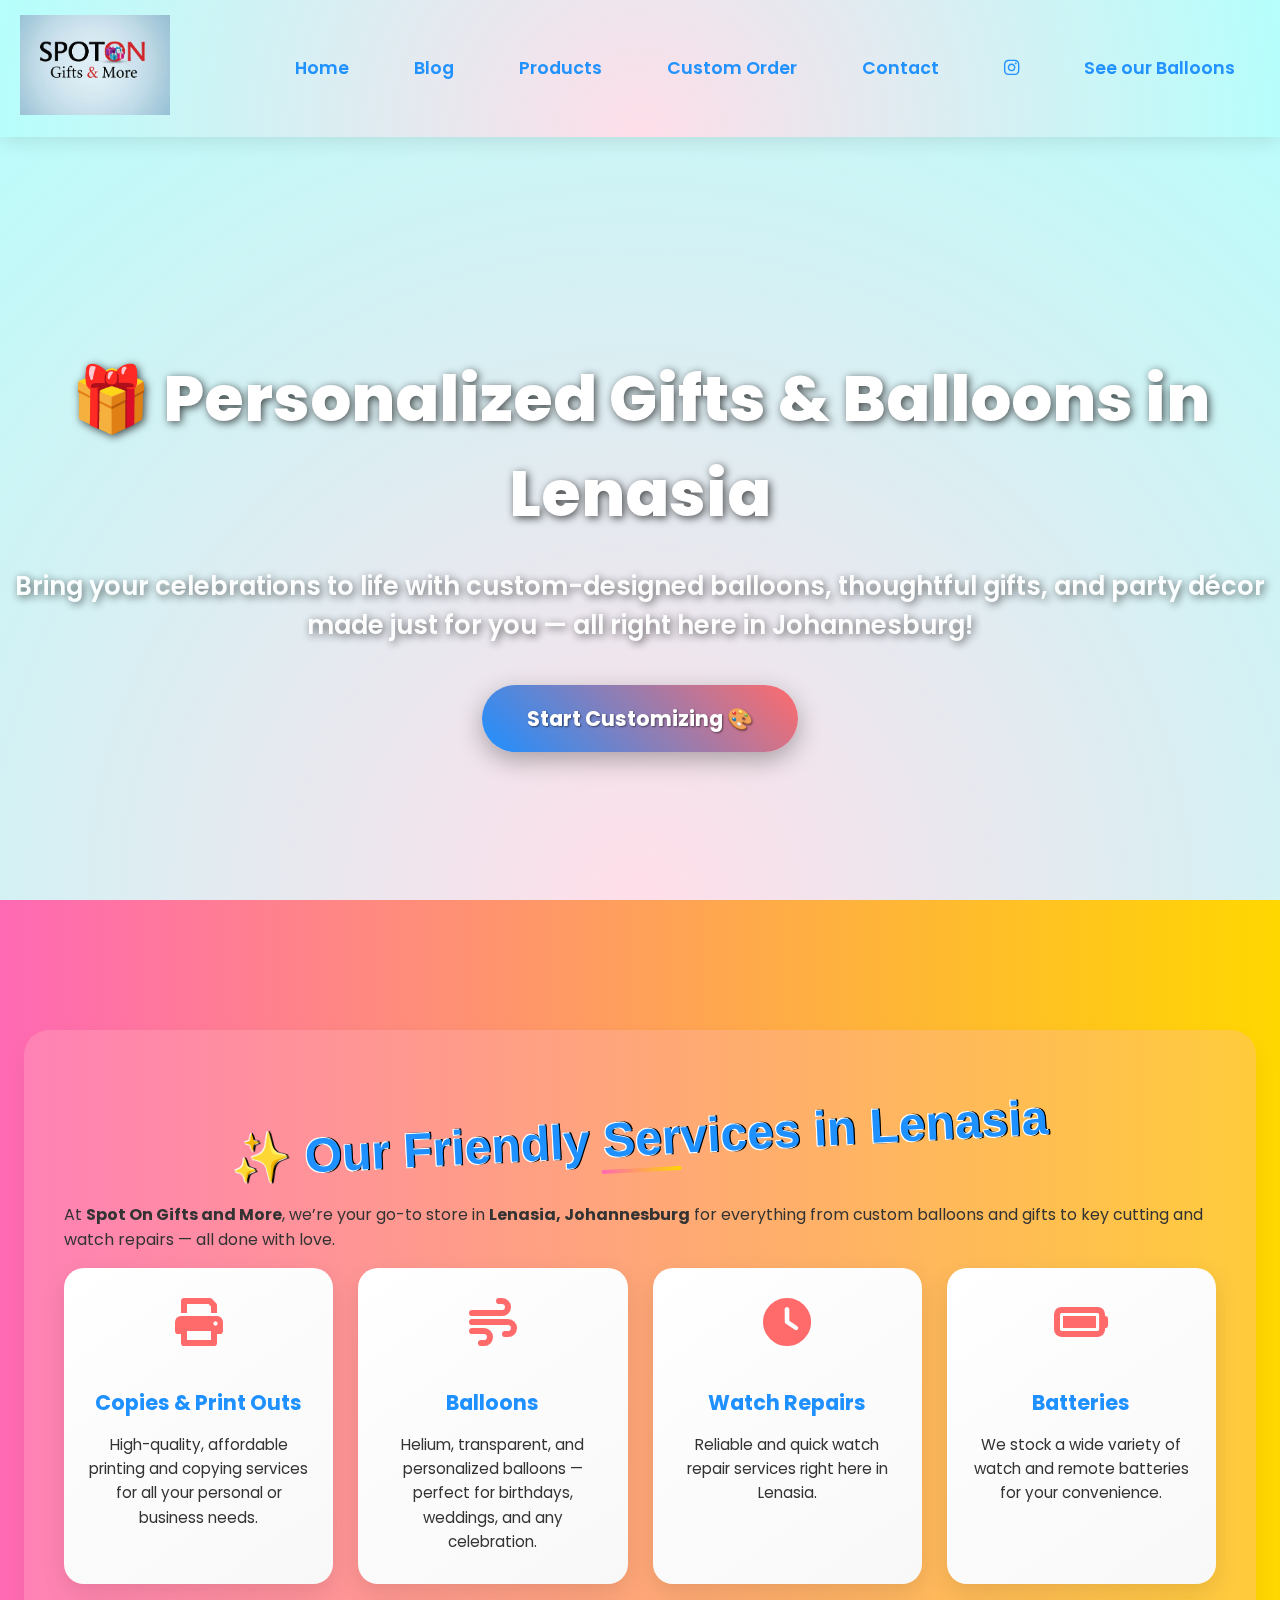
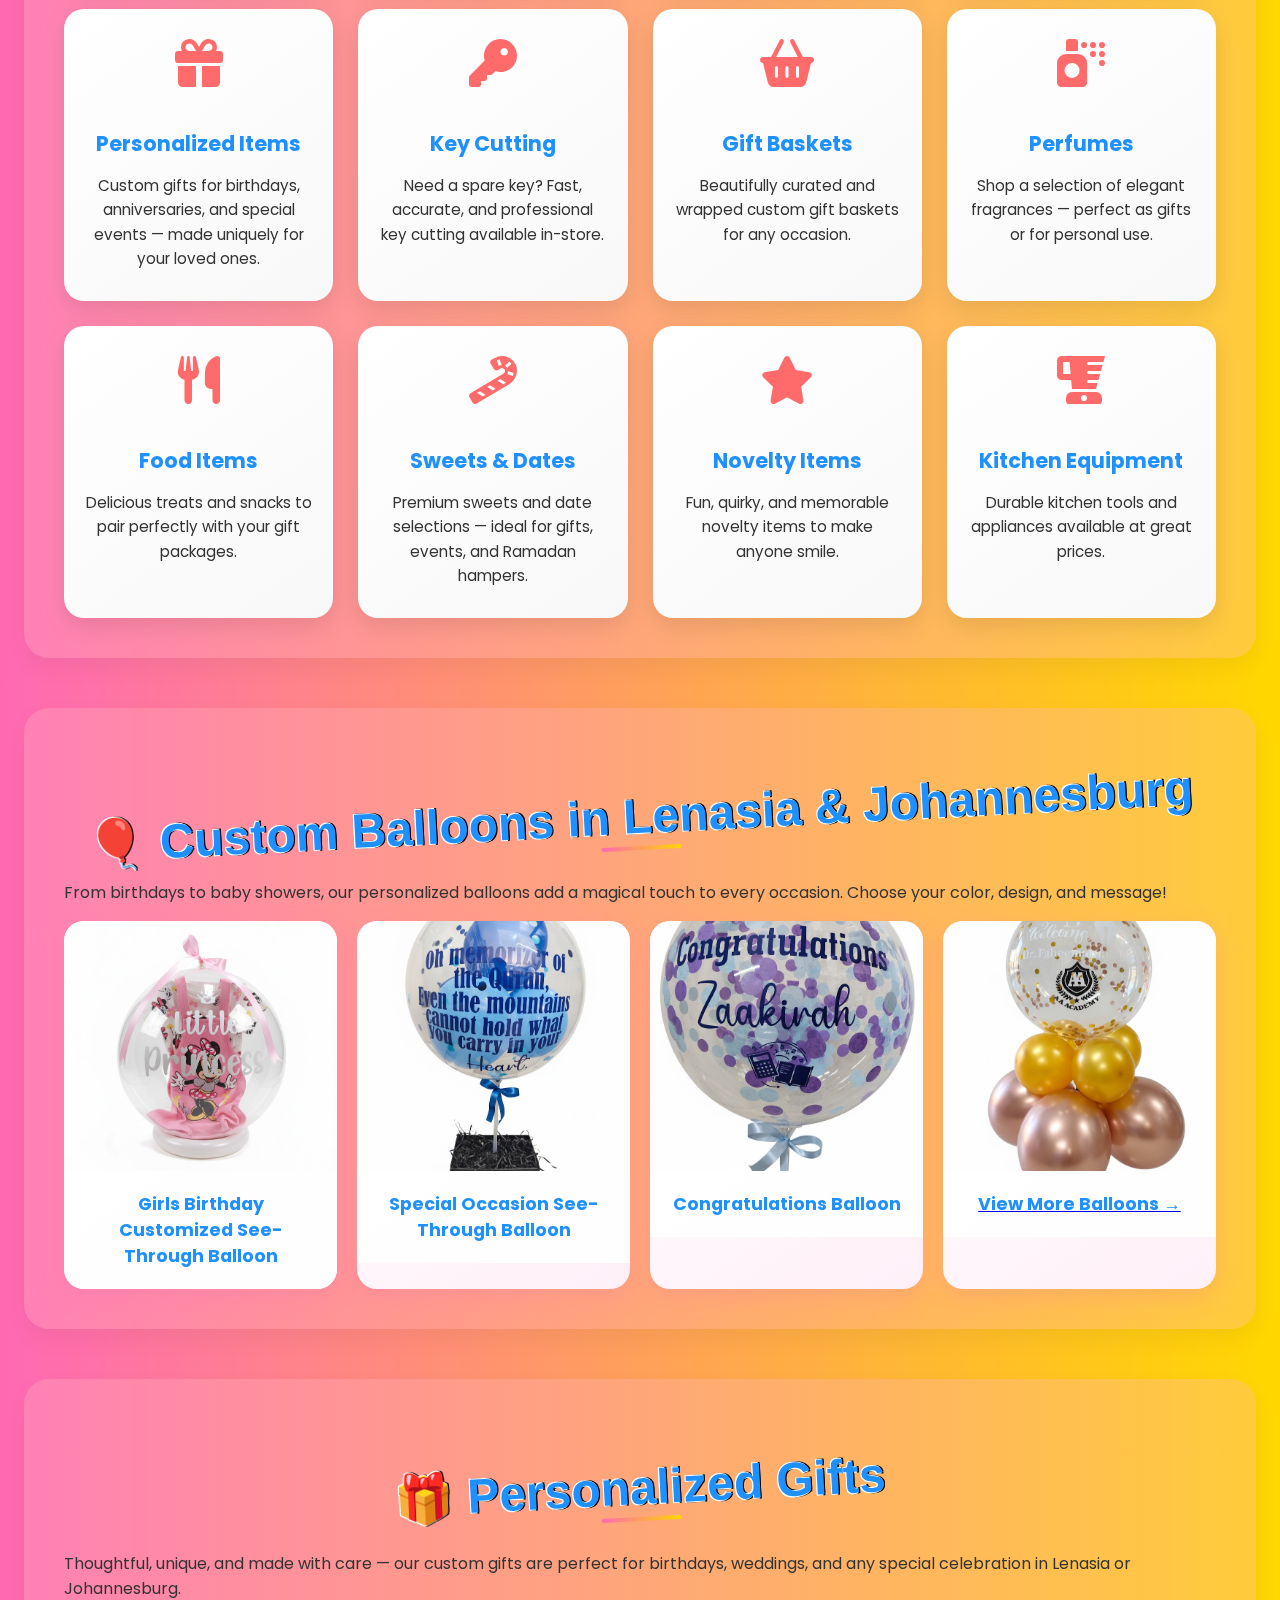
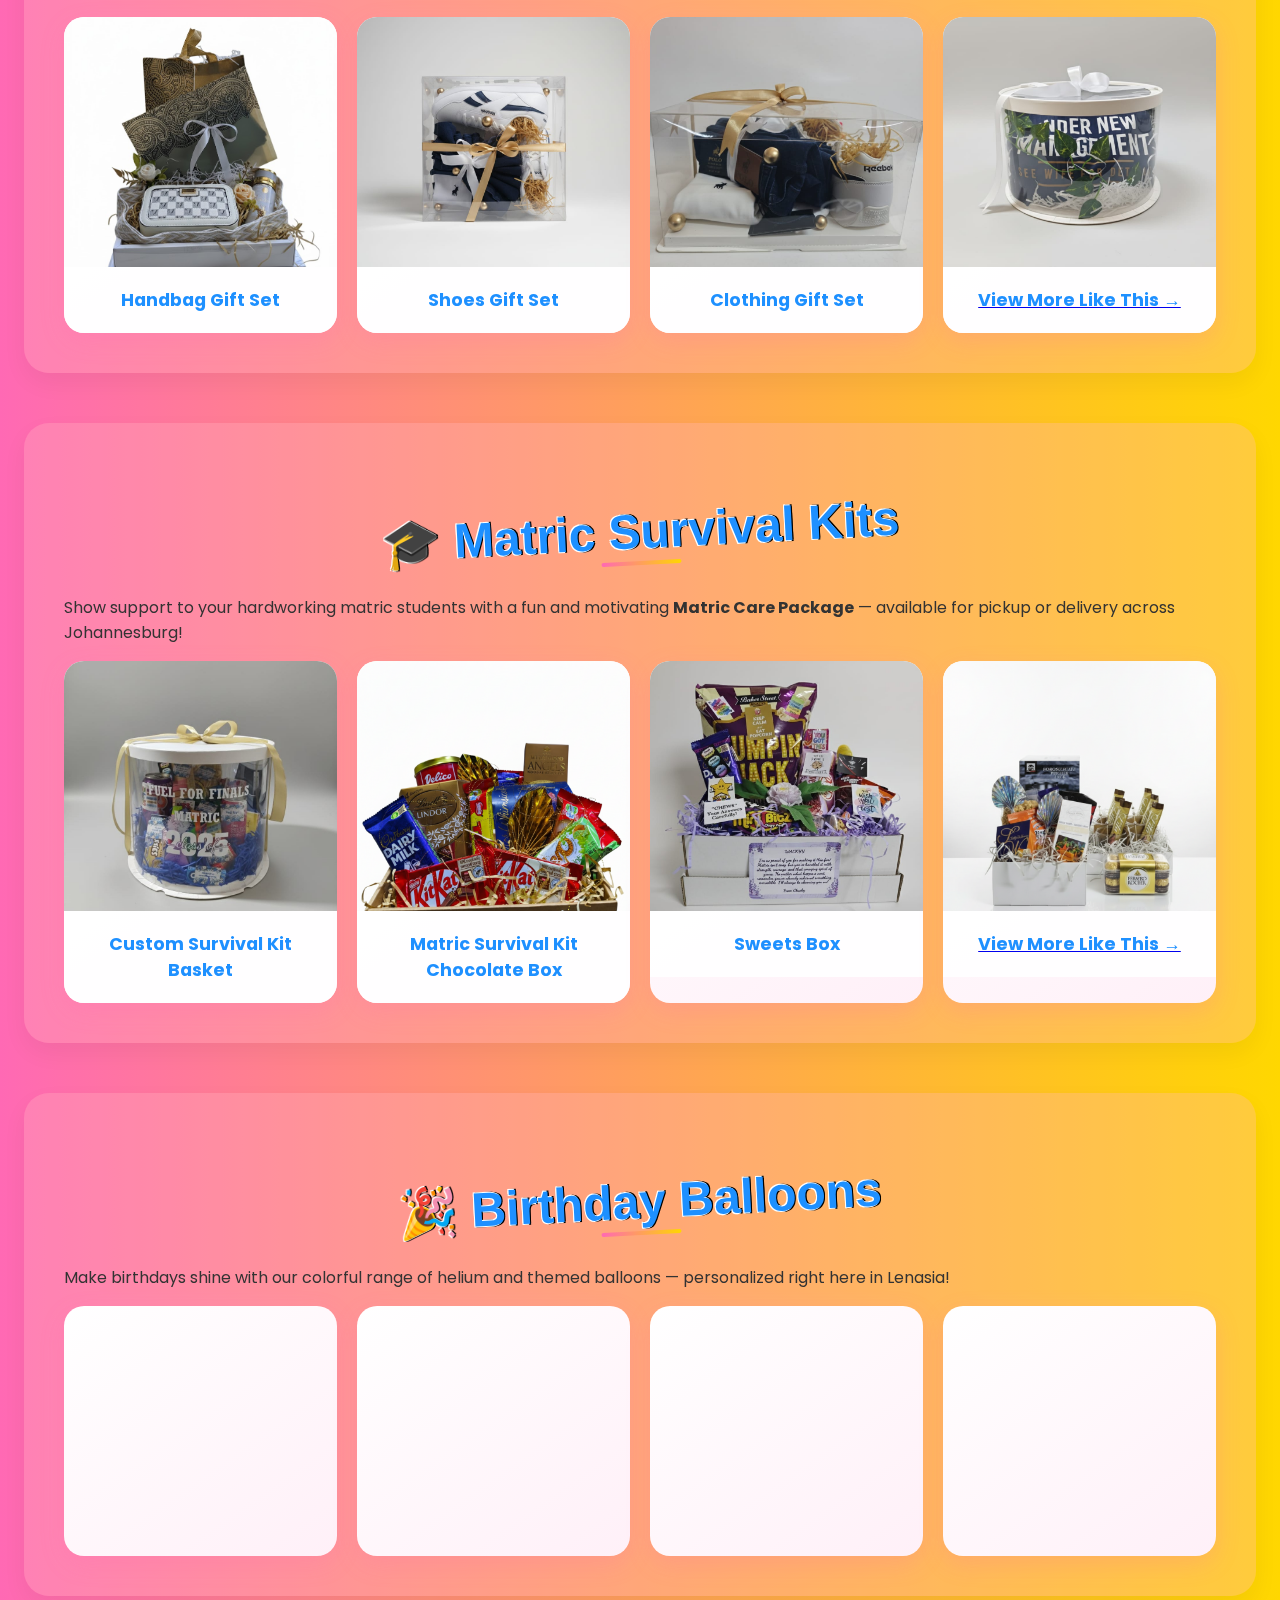
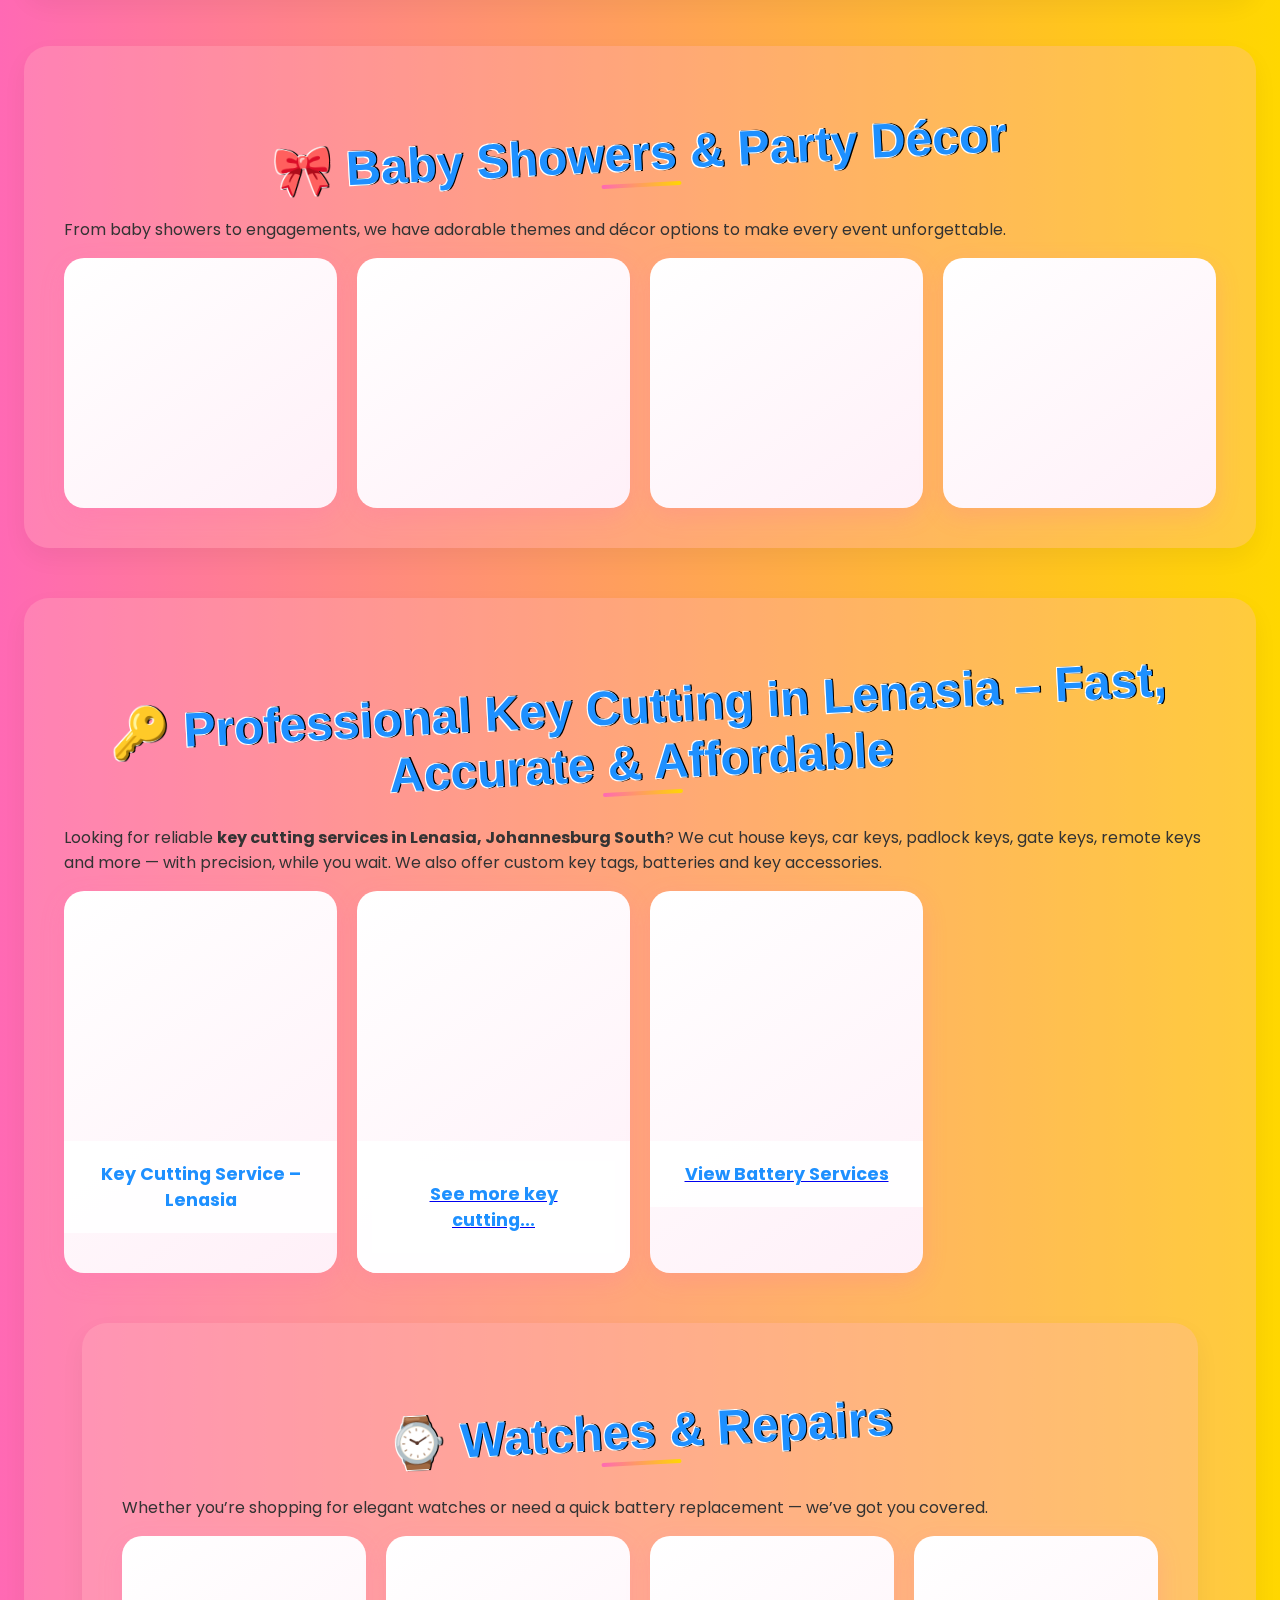
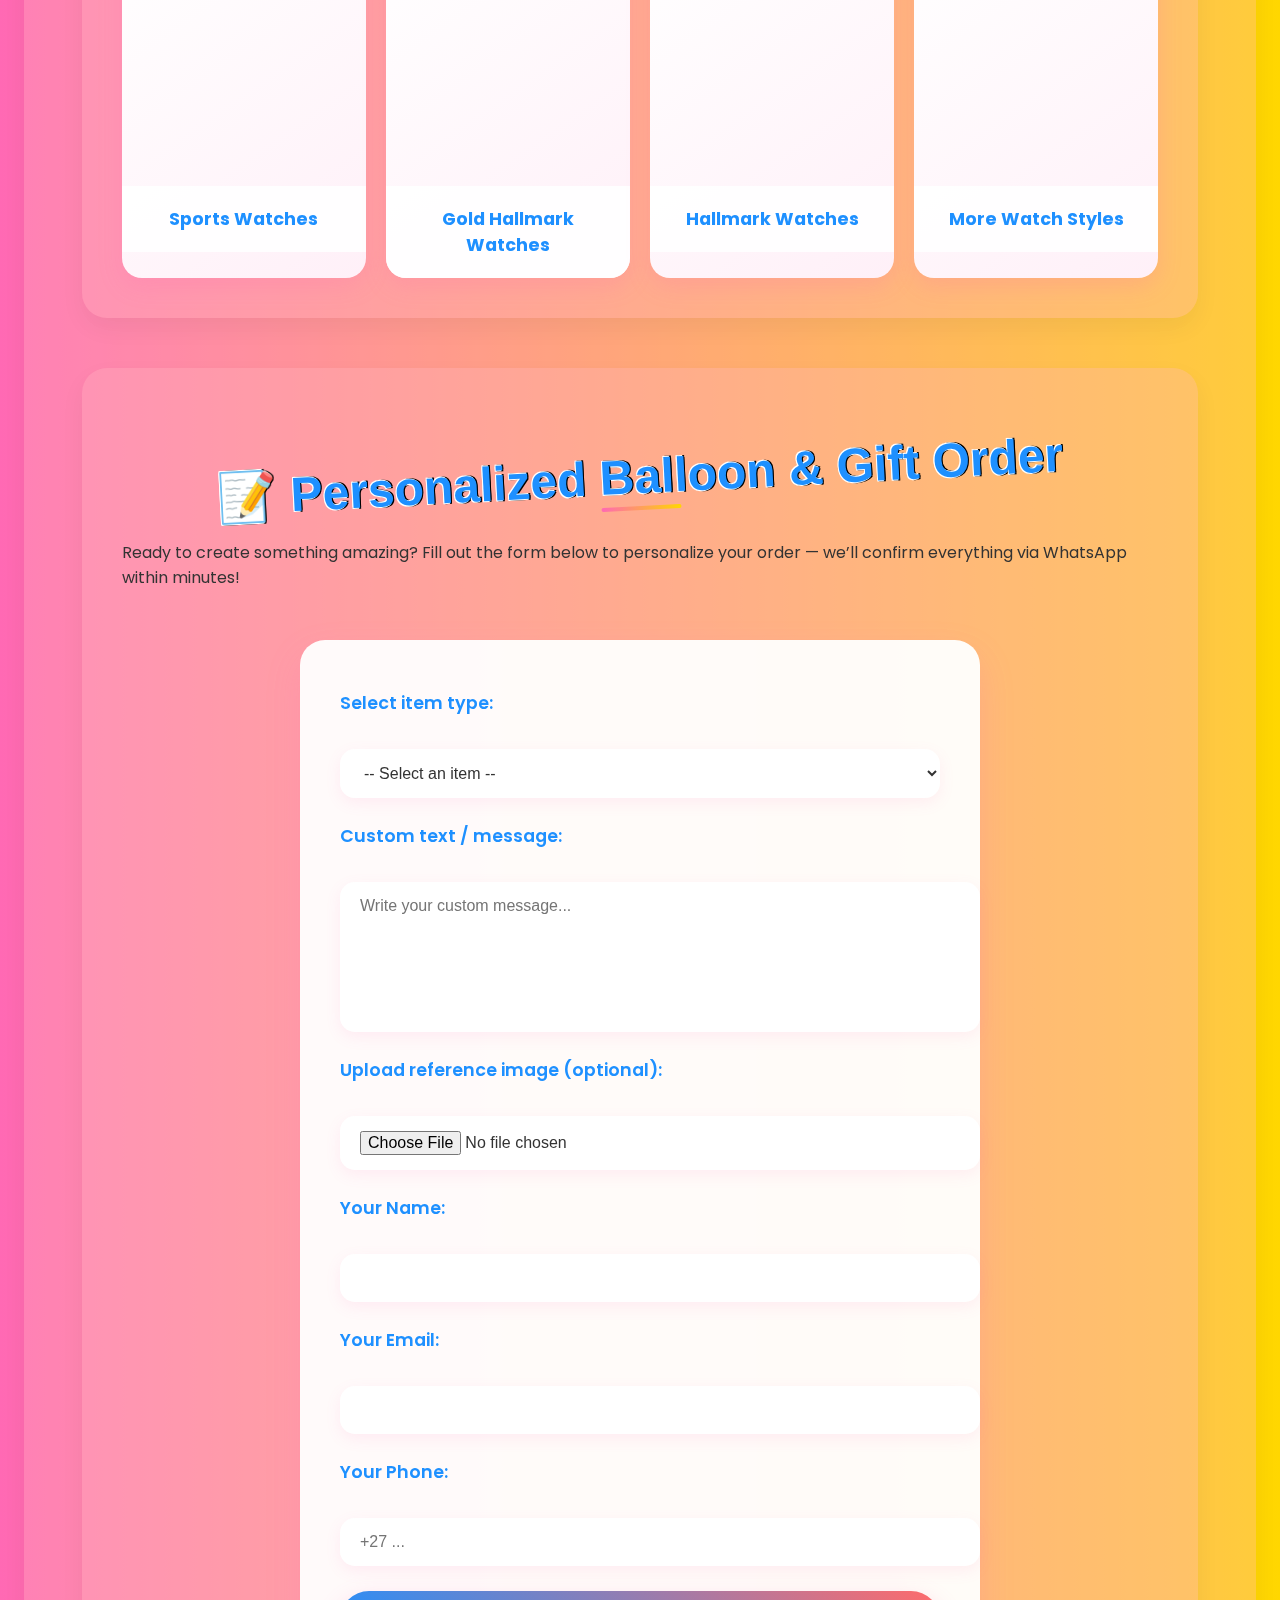
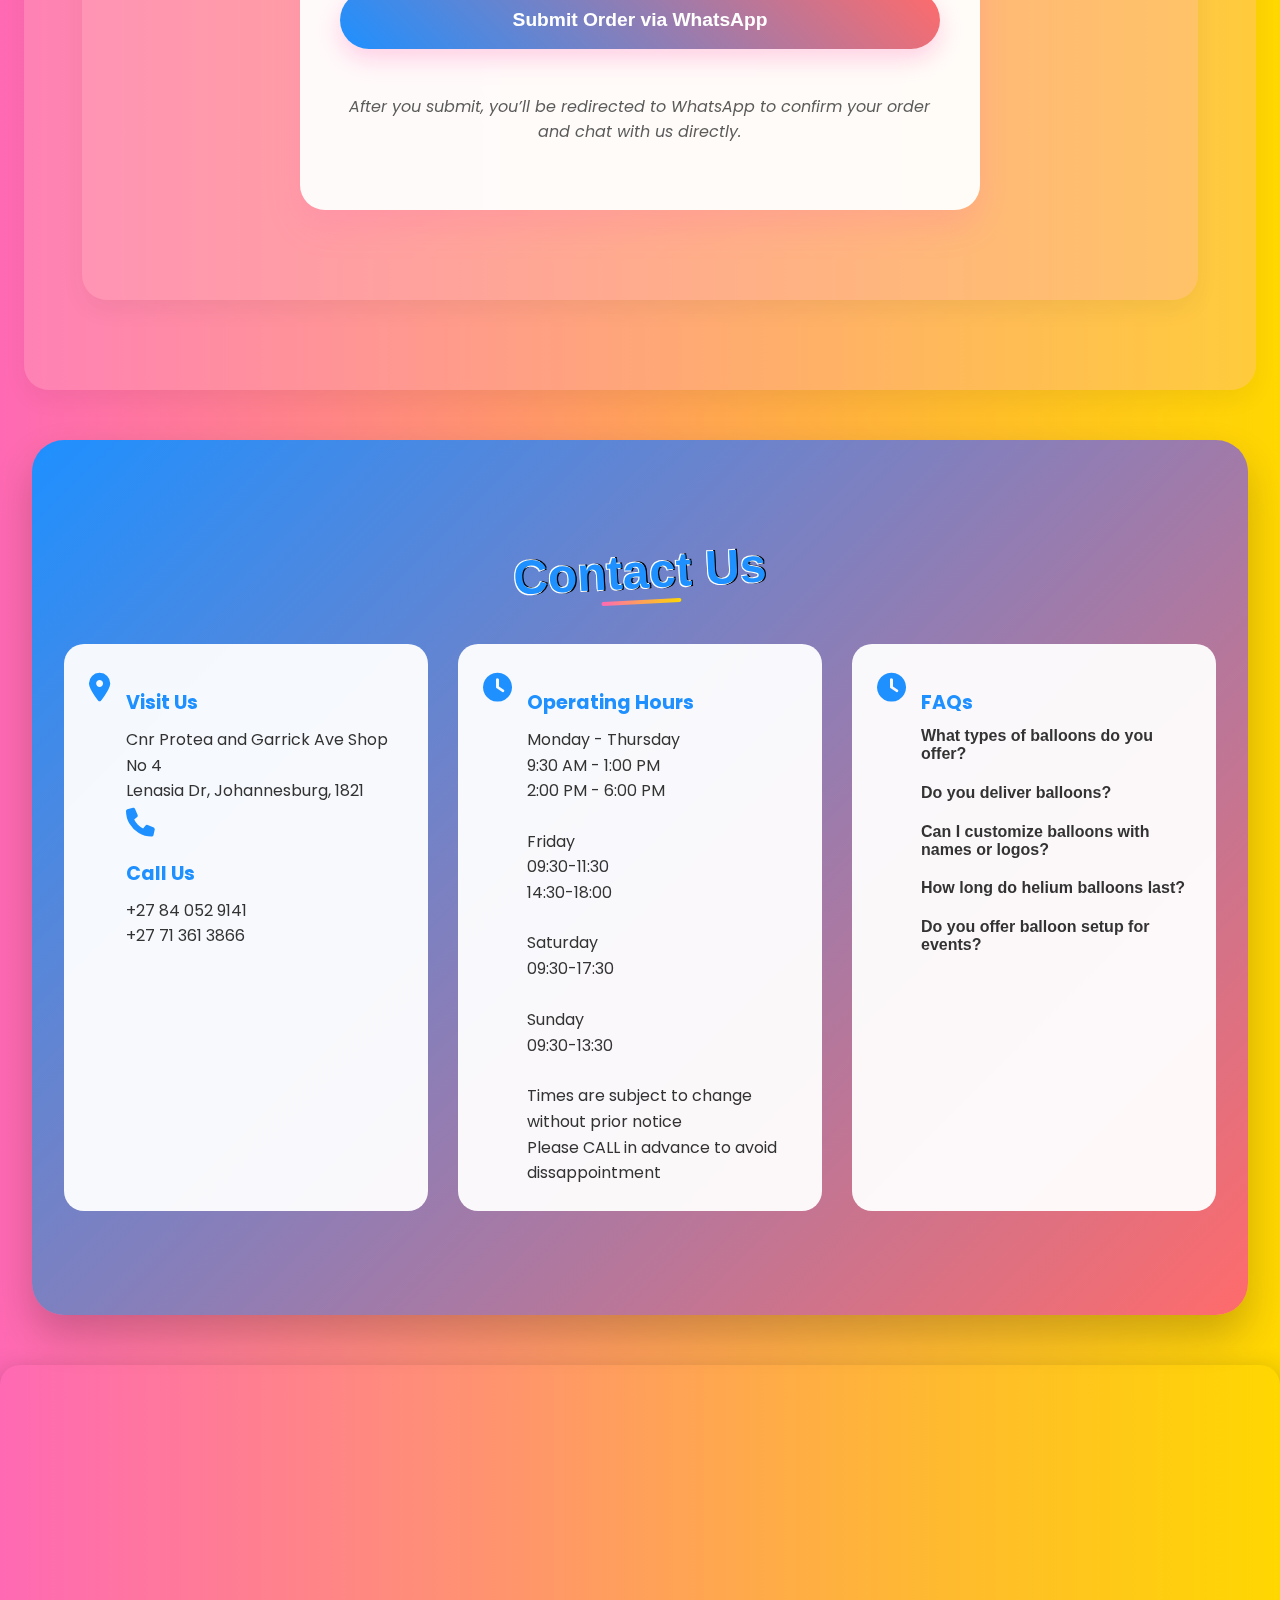
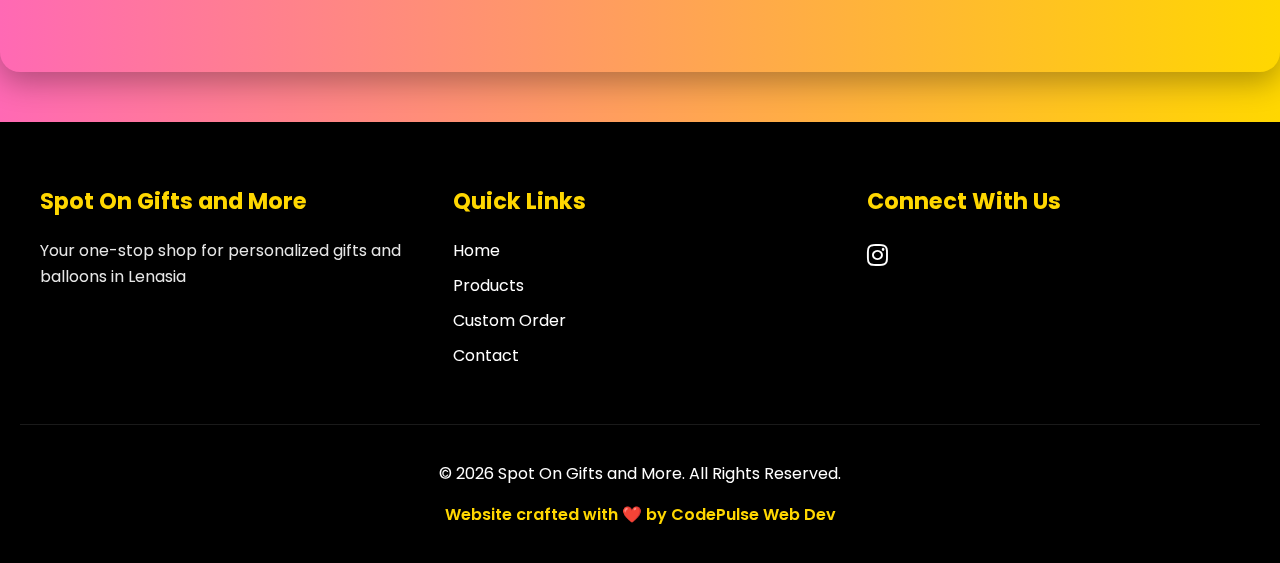
<file: index.html>
<!DOCTYPE html>
<html lang="en">
<head>
  <meta charset="UTF-8" />
  <meta name="viewport" content="width=device-width, initial-scale=1.0" />
  <meta http-equiv="X-UA-Compatible" content="ie=edge" />

  <title>Spot On Gifts and More | Custom Balloons, Personalized Gifts & Party Decor in Lenasia, Johannesburg</title>

  <meta name="description" content="Spot On Gifts and More offers premium personalized balloons, gifts, and party décor in Lenasia, Johannesburg. Perfect for birthdays, weddings, graduations, and all occasions. Visit us or order your custom gifts online!" />

  <meta name="keywords" content="personalized gifts Johannesburg, custom balloons Lenasia, birthday balloons, wedding decorations, gift baskets Johannesburg, party decor South Africa, helium balloons Lenasia, novelty gifts, matric survival kits, Spot On Gifts and More" />

  <!-- Open Graph (for Facebook & WhatsApp) -->
  <meta property="og:title" content="Spot On Gifts and More | Custom Balloons & Personalized Gifts">
  <meta property="og:description" content="Shop beautiful custom gifts, balloons, and party decor in Lenasia, Johannesburg. Perfect for every celebration!">
  <meta property="og:image" content="https://yourdomain.com/images/SpotOnGiftsLogo.png">
  <meta property="og:url" content="https://yourdomain.com">
  <meta property="og:type" content="website">

  <!-- Twitter Cards -->
  <meta name="twitter:card" content="summary_large_image">
  <meta name="twitter:title" content="Spot On Gifts and More | Custom Balloons & Gifts">
  <meta name="twitter:description" content="Order custom balloons, gift baskets, and personalized gifts in Johannesburg today!">
  <meta name="twitter:image" content="https://yourdomain.com/images/SpotOnGiftsLogo.png">

  <!-- Canonical Tag -->
  <link rel="canonical" href="https://yourdomain.com" />

  <!-- Fonts & CSS -->
  <link rel="stylesheet" href="style.css"/>
  <link rel="icon" type="image/x-icon" href="favicon.ico"/>
  <link rel="preconnect" href="https://fonts.googleapis.com"/>
  <link rel="preconnect" href="https://fonts.gstatic.com" crossorigin/>
  <link href="https://fonts.googleapis.com/css2?family=Poppins:wght@400;600;700&display=swap" rel="stylesheet"/>
  <link rel="stylesheet" href="https://cdnjs.cloudflare.com/ajax/libs/font-awesome/6.0.0-beta3/css/all.min.css"/>
  <link rel="stylesheet" href="https://cdnjs.cloudflare.com/ajax/libs/animate.css/4.1.1/animate.min.css"/>

  <!-- ✅ JSON-LD Structured Data -->
 <!-- ⭐ IMPROVED LOCALBUSINESS SCHEMA -->
<script type="application/ld+json">
{
  "@context": "https://schema.org",
  "@type": "LocalBusiness",
  "@id": "https://yourdomain.com/#localbusiness",
  "name": "Spot On Gifts and More",
  "url": "https://yourdomain.com",
  "image": "https://yourdomain.com/images/SpotOnGiftsLogo.png",
  "description": "Spot On Gifts and More offers professional key cutting, personalized gifts, custom balloons and batteries in Lenasia, Johannesburg South.",
  "telephone": "+27 84 052 9141",
  "priceRange": "$$",
  "address": {
    "@type": "PostalAddress",
    "streetAddress": "Cnr Protea and Garrick Ave, Shop No 4, Lenasia Dr",
    "addressLocality": "Johannesburg",
    "addressRegion": "Gauteng",
    "postalCode": "1821",
    "addressCountry": "ZA"
  },
  "openingHoursSpecification": [
    {
      "@type": "OpeningHoursSpecification",
      "dayOfWeek": ["Monday","Tuesday","Wednesday","Thursday","Friday","Saturday","Sunday"],
      "opens": "09:30",
      "closes": "18:00"
    }
  ],
  "geo": {
    "@type": "GeoCoordinates",
    "latitude": "-26.3150",
    "longitude": "27.8210"
  },
  "sameAs": [
    "https://www.instagram.com/spot_on_gifts"
  ],
  "knowsAbout": [
    "Key Cutting",
    "Key Duplication",
    "Battery Replacement",
    "Key Accessories",
    "Custom Gifts",
    "Personalized Balloons",
    "Party Decor"
  ],
  "areaServed": [
    "Lenasia",
    "Johannesburg South",
    "Ennerdale",
    "Eldorado Park",
    "Orange Farm",
    "Southgate"
  ]
}
</script>

<!-- ⭐ SERVICE SCHEMA: KEY CUTTING -->
<script type="application/ld+json">
{
  "@context": "https://schema.org",
  "@type": "Service",
  "@id": "https://yourdomain.com/#keycutting",
  "serviceType": "Key Cutting Service",
  "provider": {
    "@type": "LocalBusiness",
    "name": "Spot On Gifts and More",
    "url": "https://yourdomain.com"
  },
  "description": "Professional key cutting services in Lenasia and Johannesburg South. We cut house keys, car keys, gate keys, padlock keys, remote keys and more with fast while-you-wait service.",
  "areaServed": [
    "Lenasia",
    "Johannesburg South",
    "Eldorado Park",
    "Ennerdale",
    "Orange Farm"
  ],
  "hasOfferCatalog": {
    "@type": "OfferCatalog",
    "name": "Key Cutting and Accessories",
    "itemListElement": [
      {
        "@type": "Offer",
        "itemOffered": {
          "@type": "Service",
          "name": "House Key Cutting"
        }
      },
      {
        "@type": "Offer",
        "itemOffered": {
          "@type": "Service",
          "name": "Car Key Cutting (Non-chip)"
        }
      },
      {
        "@type": "Offer",
        "itemOffered": {
          "@type": "Service",
          "name": "Gate & Padlock Key Cutting"
        }
      },
      {
        "@type": "Offer",
        "itemOffered": {
          "@type": "Service",
          "name": "Remote Key Shells & Accessories"
        }
      }
    ]
  }
}
</script>

<!-- ⭐ PRODUCT SCHEMA FOR KEY CUTTING & ACCESSORIES -->
<script type="application/ld+json">
{
  "@context": "https://schema.org/",
  "@type": "Product",
  "@id": "https://yourdomain.com/#keycuttingproduct",
  "name": "Key Cutting Service – Lenasia",
  "image": [
    "https://yourdomain.com/images/keys1.jpg",
    "https://yourdomain.com/images/keys2.jpg"
  ],
  "description": "Fast and accurate key cutting in Lenasia, Johannesburg South. Includes house keys, car keys, gate keys, padlock keys and key accessories.",
  "brand": "Spot On Gifts and More",
  "offers": {
    "@type": "Offer",
    "url": "https://yourdomain.com/KeysAndBatteries.html",
    "priceCurrency": "ZAR",
    "price": "15",
    "priceValidUntil": "2026-12-31",
    "itemCondition": "https://schema.org/NewCondition",
    "availability": "https://schema.org/InStock"
  }
}
</script>

<!-- ⭐ UPDATED + ENHANCED FAQ SCHEMA -->
<script type="application/ld+json">
{
  "@context": "https://schema.org",
  "@type": "FAQPage",
  "mainEntity": [
    {
      "@type": "Question",
      "name": "Do you offer key cutting in Lenasia?",
      "acceptedAnswer": {
        "@type": "Answer",
        "text": "Yes! Spot On Gifts and More offers fast, precise key cutting for house keys, gate keys, padlock keys, car keys and more in Lenasia, Johannesburg South."
      }
    },
    {
      "@type": "Question",
      "name": "How long does key cutting take?",
      "acceptedAnswer": {
        "@type": "Answer",
        "text": "Most keys are cut within 1–5 minutes. We offer while-you-wait service for all standard keys."
      }
    },
    {
      "@type": "Question",
      "name": "Can I order custom balloons with names or logos?",
      "acceptedAnswer": {
        "@type": "Answer",
        "text": "Absolutely! We customize balloons with names, messages, numbers and company logos while offering various colour and size options."
      }
    },
    {
      "@type": "Question",
      "name": "Do you deliver in Johannesburg?",
      "acceptedAnswer": {
        "@type": "Answer",
        "text": "Yes, we deliver balloons, gifts and accessories throughout Johannesburg and surrounding areas."
      }
    },
    {
      "@type": "Question",
      "name": "Do you replace batteries for remotes or toys?",
      "acceptedAnswer": {
        "@type": "Answer",
        "text": "Yes! We provide battery replacements for remotes, car keys, toys and small electronic devices."
      }
    }
  ]
}
</script>

    <!-- 🎈 Floating Balloon Background -->
  <div class="balloon-wall" aria-hidden="true" id="balloonWall"></div>

  <header>
   <nav class="navbar" role="navigation" aria-label="Main Navigation">

  <div class="logo">
    <img src="spot on logo.png" alt="Spot On Gifts Logo" width="150">
  </div>

  <!-- Hamburger Button -->
  <button class="menu-toggle" aria-label="Open Menu">
    <span class="bar"></span>
    <span class="bar"></span>
    <span class="bar"></span>
  </button>

  <!-- Navigation Links -->
  <ul class="nav-links">
    <li><a href="index.html">Home</a></li>
    <li><a href="blog.html">Blog</a></li>
    <li><a href="index.html#services">Products</a></li>
    <li><a href="index.html#orderForm">Custom Order</a></li>
    <li><a href="contact.html">Contact</a></li>
    <li>
      <a href="https://www.instagram.com/spot_on_gifts?igsh=ajhvZHNyODhveXZp">
        <i class="fab fa-instagram"></i>
      </a>
    </li>
    <li><a href="balloons.html">See our Balloons</a></li>
  </ul>

</nav>

<main>

  <!-- HERO SECTION -->
  <section class="hero" id="home">
    <div class="hero-content">
      <h1>🎁 Personalized Gifts & Balloons in Lenasia</h1>
      <p class="hero-subtitle">
        Bring your celebrations to life with custom-designed balloons, thoughtful gifts, and party décor made just for you — all right here in Johannesburg!
      </p>
      <a href="#customOrder" class="hero-btn">Start Customizing 🎨</a>
    </div>
  </section>

  <!-- SERVICES SECTION -->
  <section class="semi-transparent-box-rgba" id="products" aria-label="Our Services">
    <h2 class="section-heading">✨ Our Friendly Services in Lenasia</h2>
    <p class="section-intro">
      At <strong>Spot On Gifts and More</strong>, we’re your go-to store in <strong>Lenasia, Johannesburg</strong> for everything from custom balloons and gifts to key cutting and watch repairs — all done with love.
    </p>
    <div class="services-grid">

      <div class="service-card">
        <i class="fas fa-print"></i>
        <h3>Copies & Print Outs</h3>
        <p>High-quality, affordable printing and copying services for all your personal or business needs.</p>
      </div>

      <div class="service-card">
        <i class="fas fa-wind"></i>
        <h3>Balloons</h3>
        <p>Helium, transparent, and personalized balloons — perfect for birthdays, weddings, and any celebration.</p>
      </div>

      <div class="service-card">
        <i class="fas fa-clock"></i>
        <h3>Watch Repairs</h3>
        <p>Reliable and quick watch repair services right here in Lenasia.</p>
      </div>

      <div class="service-card">
        <i class="fas fa-battery-full"></i>
        <h3>Batteries</h3>
        <p>We stock a wide variety of watch and remote batteries for your convenience.</p>
      </div>

      <div class="service-card">
        <i class="fas fa-gift"></i>
        <h3>Personalized Items</h3>
        <p>Custom gifts for birthdays, anniversaries, and special events — made uniquely for your loved ones.</p>
      </div>

      <div class="service-card">
        <i class="fas fa-key"></i>
        <h3>Key Cutting</h3>
        <p>Need a spare key? Fast, accurate, and professional key cutting available in-store.</p>
      </div>

      <div class="service-card">
        <i class="fas fa-basket-shopping"></i>
        <h3>Gift Baskets</h3>
        <p>Beautifully curated and wrapped custom gift baskets for any occasion.</p>
      </div>

      <div class="service-card">
        <i class="fas fa-spray-can"></i>
        <h3>Perfumes</h3>
        <p>Shop a selection of elegant fragrances — perfect as gifts or for personal use.</p>
      </div>

      <div class="service-card">
        <i class="fas fa-utensils"></i>
        <h3>Food Items</h3>
        <p>Delicious treats and snacks to pair perfectly with your gift packages.</p>
      </div>

      <div class="service-card">
        <i class="fas fa-candy-cane"></i>
        <h3>Sweets & Dates</h3>
        <p>Premium sweets and date selections — ideal for gifts, events, and Ramadan hampers.</p>
      </div>

      <div class="service-card">
        <i class="fas fa-star"></i>
        <h3>Novelty Items</h3>
        <p>Fun, quirky, and memorable novelty items to make anyone smile.</p>
      </div>

      <div class="service-card">
        <i class="fas fa-blender"></i>
        <h3>Kitchen Equipment</h3>
        <p>Durable kitchen tools and appliances available at great prices.</p>
      </div>

    </div>
  </section>

  <!-- BALLOONS SECTION -->
  <section class="semi-transparent-box-rgba" aria-label="Custom Balloons Johannesburg">
    <h2 class="section-heading">🎈 Custom Balloons in Lenasia & Johannesburg</h2>
    <p class="section-intro">
      From birthdays to baby showers, our personalized balloons add a magical touch to every occasion. Choose your color, design, and message!
    </p>

    <div class="products-grid">
      <div class="Products-Box">
        <img src="clearBalloon4.jpg" alt="Personalized pink see-through birthday balloon Johannesburg" loading="lazy">
        <div class="product-info">
          <p class="product-name">Girls Birthday Customized See-Through Balloon</p>
        </div>
      </div>
      <div class="Products-Box">
        <img src="clearBalloon5.jpg" alt="Special occasion custom printed see-through balloon Lenasia" loading="lazy">
        <div class="product-info">
          <p class="product-name">Special Occasion See-Through Balloon</p>
        </div>
      </div>
      <div class="Products-Box">
        <img src="clearBalloon6.jpg" alt="Congratulations custom color balloon Johannesburg" loading="lazy">
        <div class="product-info">
          <p class="product-name">Congratulations Balloon</p>
        </div>
      </div>
      <div class="Products-Box">
        <a href="balloons.html">
          <img src="clearBalloon7.jpg" alt="View more personalized balloons Johannesburg" loading="lazy">
          <div class="product-info">
            <p class="product-name">View More Balloons →</p>
          </div>
        </a>
      </div>
    </div>
  </section>

  <!-- PERSONALIZED GIFTS -->
  <section class="semi-transparent-box-rgba" aria-label="Personalized Gifts Lenasia">
    <h2 class="section-heading">🎁 Personalized Gifts</h2>
    <p class="section-intro">
      Thoughtful, unique, and made with care — our custom gifts are perfect for birthdays, weddings, and any special celebration in Lenasia or Johannesburg.
    </p>

    <div class="products-grid">
      <div class="Products-Box">
        <img src="personalisedGift1.jpg" alt="Luxury handbag gift set Johannesburg" loading="lazy">
        <div class="product-info"><p class="product-name">Handbag Gift Set</p></div>
      </div>
      <div class="Products-Box">
        <img src="personalisedGift2.jpg" alt="Personalized shoes gift set Lenasia" loading="lazy">
        <div class="product-info"><p class="product-name">Shoes Gift Set</p></div>
      </div>
      <div class="Products-Box">
        <img src="personalisedGift3.jpg" alt="Custom clothing gift set Johannesburg" loading="lazy">
        <div class="product-info"><p class="product-name">Clothing Gift Set</p></div>
      </div>
      <div class="Products-Box">
        <a href="personalisedGifts.html">
          <img src="personalisedGift4.jpg" alt="View more personalized gifts Lenasia" loading="lazy">
          <div class="product-info"><p class="product-name">View More Like This →</p></div>
        </a>
      </div>
    </div>
  </section>

  <!-- MATRIC CARE PACKAGES -->
  <section class="semi-transparent-box-rgba" aria-label="Matric Care Packages Johannesburg">
    <h2 class="section-heading">🎓 Matric Survival Kits</h2>
    <p class="section-intro">
      Show support to your hardworking matric students with a fun and motivating <strong>Matric Care Package</strong> — available for pickup or delivery across Johannesburg!
    </p>

    <div class="products-grid">
      <div class="Products-Box">
        <img src="matricSweets1.jpg" alt="Custom matric survival kit gift basket Lenasia" loading="lazy">
        <div class="product-info"><p class="product-name">Custom Survival Kit Basket</p></div>
      </div>
      <div class="Products-Box">
        <img src="matricsweets6.png" alt="Matric care chocolate gift box Johannesburg" loading="lazy">
        <div class="product-info"><p class="product-name">Matric Survival Kit Chocolate Box</p></div>
      </div>
      <div class="Products-Box">
        <img src="matricSweets3.jpg" alt="Sweets box for matric students Johannesburg" loading="lazy">
        <div class="product-info"><p class="product-name">Sweets Box</p></div>
      </div>
      <div class="Products-Box">
        <a href="matricCarePackages.html">
          <img src="matricsweets4.png" alt="More matric care gift ideas Johannesburg" loading="lazy">
          <div class="product-info"><p class="product-name">View More Like This →</p></div>
        </a>
      </div>
    </div>
  </section>

  <!-- BIRTHDAY BALLOONS -->
  <section class="semi-transparent-box-rgba" aria-label="Birthday Balloons Johannesburg">
    <h2 class="section-heading">🎉 Birthday Balloons</h2>
    <p class="section-intro">
      Make birthdays shine with our colorful range of helium and themed balloons — personalized right here in Lenasia!
    </p>

    <div class="products-grid">
      <div class="Products-Box">
        <img src="birthday1.jpg" alt="Happy birthday balloon Johannesburg" loading="lazy">
      </div>
      <div class="Products-Box">
        <img src="birthday2.jpg" alt="Custom name birthday balloon Lenasia" loading="lazy">
      </div>
      <div class="Products-Box">
        <img src="birthday3.jpg" alt="Number-shaped birthday balloon Johannesburg" loading="lazy">
      </div>
      <div class="Products-Box">
        <img src="birthday4.jpg" alt="Themed birthday balloon set Lenasia" loading="lazy">
      </div>
    </div>
  </section>

  <!-- OTHER PARTY SERVICES -->
  <section class="semi-transparent-box-rgba" aria-label="Party Decor Lenasia">
    <h2 class="section-heading">🎀 Baby Showers & Party Décor</h2>
    <p class="section-intro">
      From baby showers to engagements, we have adorable themes and décor options to make every event unforgettable.
    </p>

    <div class="products-grid">
      <div class="Products-Box">
        <img src="baby1.jpg" alt="Baby shower decorations Johannesburg" loading="lazy">
      </div>
      <div class="Products-Box">
        <img src="baby3.jpg" alt="Baby-themed party balloons Lenasia" loading="lazy">
      </div>
      <div class="Products-Box">
        <img src="clearBabyBalloon.jpg" alt="Clear baby shower balloon Johannesburg" loading="lazy">
      </div>
      <div class="Products-Box">
        <img src="clearBabyBalloon2.jpg" alt="Baby-themed clear balloon Lenasia" loading="lazy">
      </div>
    </div>
  </section>

  <!-- KEY CUTTING SECTION – SEO OPTIMIZED -->
<section class="semi-transparent-box-rgba key-cutting-section" 
         aria-label="Key Cutting Services in Lenasia, Johannesburg South">
  <h2 class="section-heading">🔑 Professional Key Cutting in Lenasia – Fast, Accurate & Affordable</h2>

  <p class="section-intro">
    Looking for reliable <strong>key cutting services in Lenasia, Johannesburg South</strong>? 
    We cut house keys, car keys, padlock keys, gate keys, remote keys and more — with 
    precision, while you wait. We also offer custom key tags, batteries and key accessories.
  </p>

  <div class="products-grid">
    
    <div class="Products-Box">
      <img src="batteryBrand.jpg" 
           alt="Key cutting service in Lenasia Johannesburg South – house keys, car keys, duplications" 
           loading="lazy">
      <div class="product-info">
        <p class="product-name">Key Cutting Service – Lenasia</p>
      </div>
    </div>

    <div class="Products-Box">
      <a href="key-cutting-lenasia.html">
      <img src="keys.jpg" 
           alt="Key accessories, key tags, key rings and key duplication services in Johannesburg South" 
           loading="lazy">
      <div class="product-info">
      <div class="product-info">
          <p class="product-name">See more key cutting...</p>
        </div>
      </a>
      </div>
    </div>

    <div class="Products-Box">
      <a href="KeysAndBatteries.html">
        <img src="keyRing5.jpg" 
             alt="View more key cutting and battery replacement services in Lenasia" 
             loading="lazy">
        <div class="product-info">
          <p class="product-name">View Battery Services</p>
        </div>
      </a>
    </div>

  </div>

 


  <!-- WATCHES -->
  <section class="semi-transparent-box-rgba" aria-label="Watches and Repairs Lenasia">
    <h2 class="section-heading">⌚ Watches & Repairs</h2>
    <p class="section-intro">
      Whether you’re shopping for elegant watches or need a quick battery replacement — we’ve got you covered.
    </p>

    <div class="products-grid">
      <div class="Products-Box">
        <img src="sportsWatches1.jpg" alt="Sports watches Johannesburg" loading="lazy">
        <div class="product-info"><p class="product-name">Sports Watches</p></div>
      </div>
      <div class="Products-Box">
        <img src="goldWatches.jpg" alt="Gold hallmark watches Lenasia" loading="lazy">
        <div class="product-info"><p class="product-name">Gold Hallmark Watches</p></div>
      </div>
      <div class="Products-Box">
        <img src="goldAndSilverWatches.jpg" alt="Gold and silver hallmark watches Johannesburg" loading="lazy">
        <div class="product-info"><p class="product-name">Hallmark Watches</p></div>
      </div>
      <div class="Products-Box">
        <img src="hallmarkLogo.jpg" alt="More watch styles Lenasia" loading="lazy">
        <div class="product-info"><p class="product-name">More Watch Styles</p></div>
      </div>
    </div>
  </section>

  <!-- CUSTOM ORDER FORM -->
  <section class="semi-transparent-box-rgba" id="customOrder">
    <h2 class="section-heading">📝 Personalized Balloon & Gift Order</h2>
    <p class="section-intro">
      Ready to create something amazing? Fill out the form below to personalize your order — we’ll confirm everything via WhatsApp within minutes!
    </p>

    <form name="customOrder" method="POST" enctype="multipart/form-data">
      <input type="hidden" name="form-name" value="customOrder">

      <label for="itemType">Select item type:</label>
      <select id="itemType" name="itemType" required>
        <option value="">-- Select an item --</option>
        <option value="Balloon">Customised Balloon</option>
        <option value="Gift">Custom Mug</option>
        <option value="Gift">Gift Basket(Or similar)</option>
        <option value="Gift">Other</option>
      </select>

      <label for="customText">Custom text / message:</label>
      <textarea id="customText" name="customText" rows="3" placeholder="Write your custom message..." required></textarea>

      <label for="referenceImage">Upload reference image (optional):</label>
      <input type="file" id="referenceImage" name="referenceImage" accept="image/*">

      <label for="name">Your Name:</label>
      <input type="text" id="name" name="name" required>

      <label for="email">Your Email:</label>
      <input type="email" id="email" name="email" required>

      <label for="phone">Your Phone:</label>
      <input type="tel" id="phone" name="phone" placeholder="+27 ..." required>

      <button type="submit">Submit Order via WhatsApp</button>

      <p class="form-note">After you submit, you’ll be redirected to WhatsApp to confirm your order and chat with us directly.</p>
    </form>
  </section>
  <!-- ===== LOCATION ===== -->
  

    
  </section>

   <!-- CONTACT SECTION -->

    <section class="contact-section" id="contact" aria-label="Contact Us">

      <div class="contact-container">

        <h2 class="section-heading">Contact Us</h2>

       

        <div class="contact-info">

          <div class="contact-item">

            <i class="fas fa-map-marker-alt"></i>

            <div>

              <h3>Visit Us</h3>

              <p>Cnr Protea and Garrick Ave Shop No 4<br>Lenasia Dr, Johannesburg, 1821</p>


            <i class="fas fa-phone"></i>
               <h3>Call Us</h3>

              <p>+27 84 052 9141<br>+27 71 361 3866</p>
            </div>
        </div>

         

          <div class="contact-item">

            <i class="fas fa-clock"></i>

            <div>

              <h3>Operating Hours</h3>

              <p>Monday - Thursday<br>9:30 AM - 1:00 PM<br>2:00 PM - 6:00 PM</p><br/>
              <p>Friday<br/>09:30-11:30<br/>14:30-18:00</p><br/>
              <p>Saturday<br>09:30-17:30<p><br/>
              <p>Sunday<br/>09:30-13:30</p><br/>
              <p id="notice" class="notice">Times are subject to change without prior notice<br/>Please CALL in advance to avoid dissappointment</p>

            </div>

          </div>
         <div class="contact-item">

            <i class="fas fa-clock"></i>

            <div>

              <h3>FAQs</h3>
              <style>
.faq-item {
  margin-bottom: 1em;
  font-family: Arial, sans-serif;
}
.faq-question {
  font-weight: bold;
  cursor: pointer;
  position: relative;
}
.faq-answer {
  visibility: hidden;
  opacity: 0;
  max-height: 0;
  transition: opacity 0.3s ease, max-height 0.3s ease;
  color: #555;
  margin-top: 0.3em;
}
.faq-question:hover + .faq-answer {
  visibility: visible;
  opacity: 1;
  max-height: 100px;
}
</style>

<div class="faq-item">
  <div class="faq-question">What types of balloons do you offer?</div>
  <div class="faq-answer">We offer latex, foil, helium, LED, and custom-printed balloons for all occasions.</div>
</div>
<div class="faq-item">
  <div class="faq-question">Do you deliver balloons?</div>
  <div class="faq-answer">Please Contact Us to Enquire</div>
</div>
<div class="faq-item">
  <div class="faq-question">Can I customize balloons with names or logos?</div>
  <div class="faq-answer">Absolutely! We provide custom printing for birthdays, weddings, and corporate events.</div>
</div>
<div class="faq-item">
  <div class="faq-question">How long do helium balloons last?</div>
  <div class="faq-answer">Helium latex balloons last 8–12 hours, while foil balloons can float for up to 5 days.</div>
</div>
<div class="faq-item">
  <div class="faq-question">Do you offer balloon setup for events?</div>
  <div class="faq-answer">Yes, we offer full event decoration centerpieces.</div>
</div>

            </div>

          </div>
        </div>
      </div>
    </section>
    
      



        <!-- MAP -->

        <div class="map-container">

          <iframe src="https://www.google.com/maps/embed?pb=!1m18!1m12!1m3!1d3576.093185438771!2d27.8590858!3d-26.323481899999997!2m3!1f0!2f0!3f0!3m2!1i1024!2i768!4f13.1!3m3!1m2!1s0x1e95a61dc2171a47%3A0xca9811d233961a0f!2sSPOT%20ON%20GIFTS%20%26%20MORE!5e0!3m2!1sen!2sza!4v1761388008399!5m2!1sen!2sza"

                  width="100%" height="300" style="border:0;" allowfullscreen="" loading="lazy" referrerpolicy="no-referrer-when-downgrade"></iframe>

        </div>

      </div>

    </section>
</main>


  <!-- IMAGE MODAL -->
  <div id="imageModal" class="modal">
    <span class="close-btn">&times;</span>
    <img class="modal-content" id="modalImage">
    <div id="modalCaption"></div>
  </div>

  <footer class="footer">
    <div class="footer-container">
      <div class="footer-section">
        <h3>Spot On Gifts and More</h3>
        <p>Your one-stop shop for personalized gifts and balloons in Lenasia</p>
      </div>
      
      <div class="footer-section">
        <h3>Quick Links</h3>
        <ul>
          <li><a href="#home">Home</a></li>
          <li><a href="#products">Products</a></li>
          <li><a href="#customOrder">Custom Order</a></li>
          <li><a href="#contact">Contact</a></li>
        </ul>
      </div>
      
      <div class="footer-section">
        <h3>Connect With Us</h3>
        <div class="social-links">
          <a href="https://www.instagram.com/spot_on_gifts?igsh=ajhvZHNyODhveXZp" aria-label="Instagram">
            <i class="fab fa-instagram"></i>
          </a>
        </div>
      </div>
    </div>
    
    <div class="footer-bottom">
      <p>&copy; <span id="currentYear"></span> Spot On Gifts and More. All Rights Reserved.</p>
      <p class="credits">Website crafted with ❤️ by CodePulse Web Dev</p>
    </div>
  </footer>

  <script src="script.js"></script>
 <script>
  const menuToggle = document.querySelector('.menu-toggle');
  const navLinks = document.querySelector('.nav-links');

  menuToggle.addEventListener('click', () => {
    menuToggle.classList.toggle('active');
    navLinks.classList.toggle('show'); // make sure your CSS handles .show
  });

  // Optional: Close menu when clicking a link
  document.querySelectorAll('.nav-links a').forEach(link => {
    link.addEventListener('click', () => {
      menuToggle.classList.remove('active');
      navLinks.classList.remove('show');
    });
  });
</script>


</body>
</html>
</file>
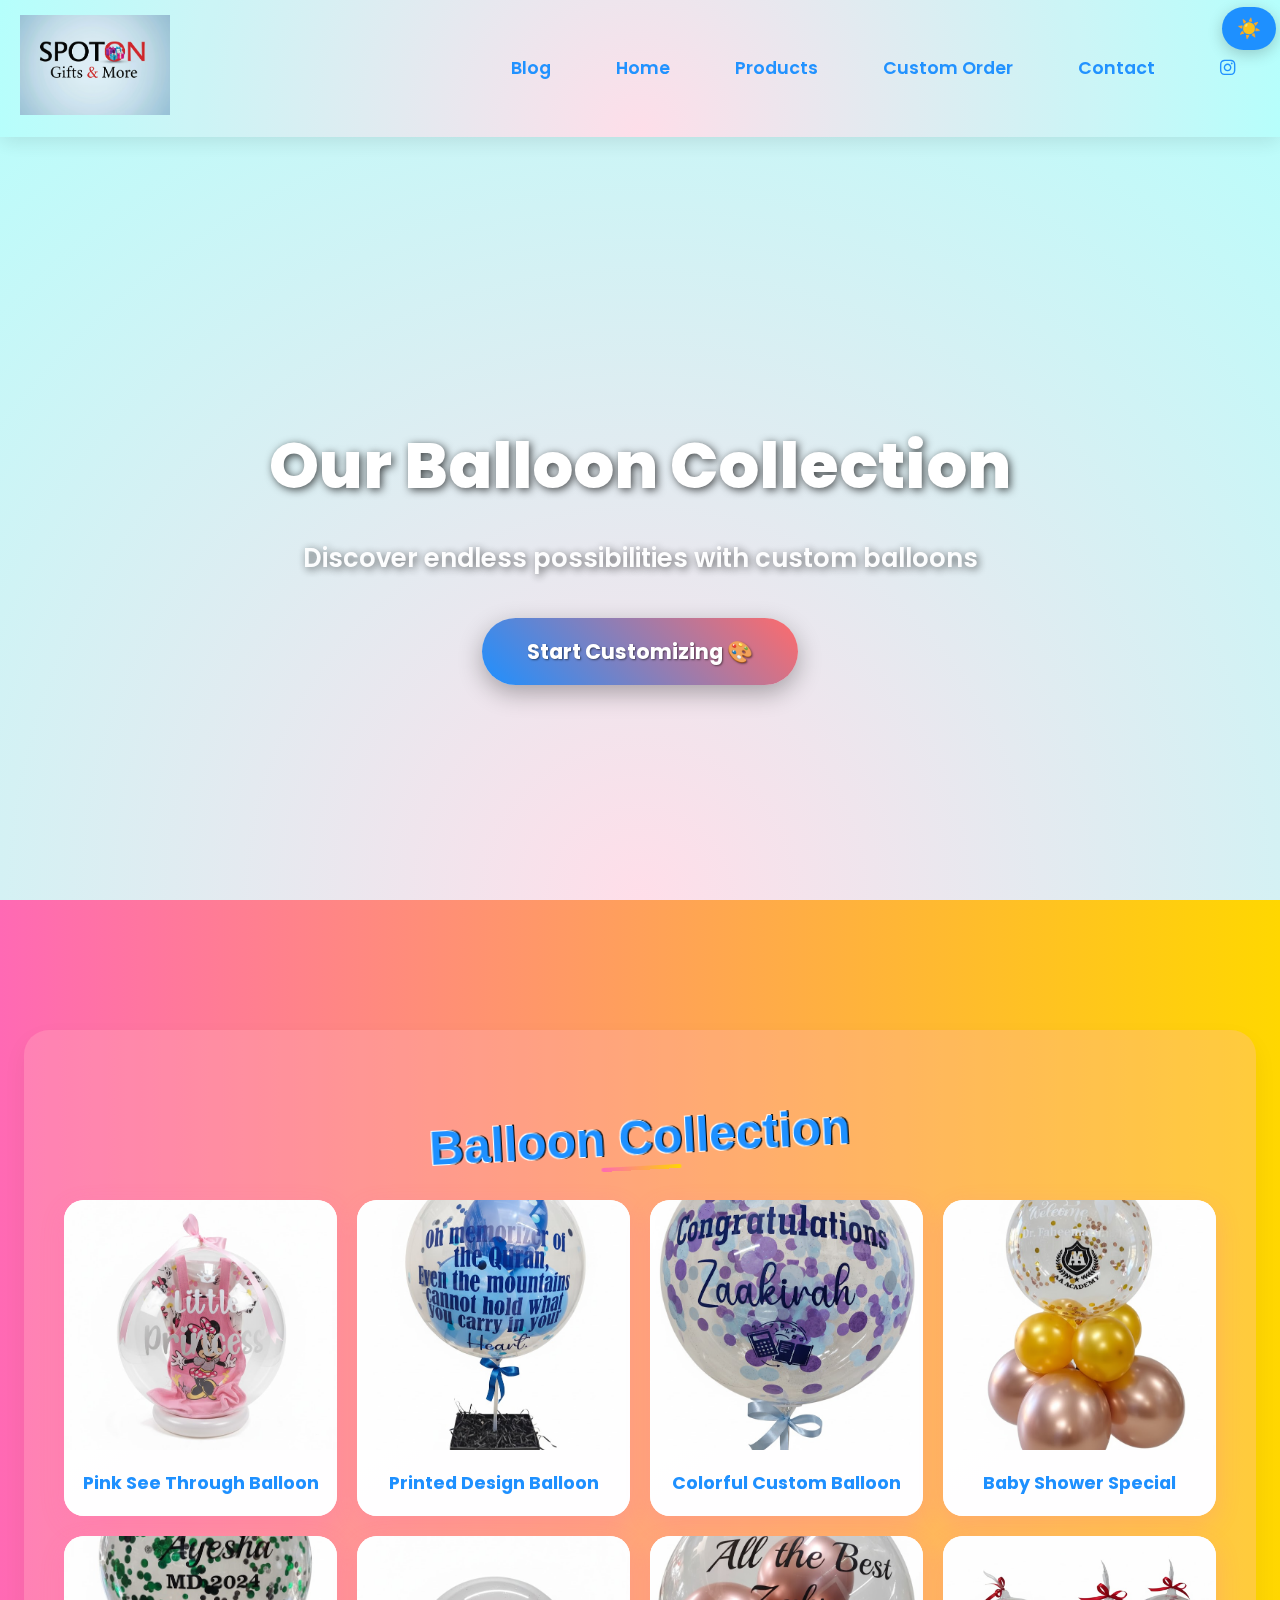
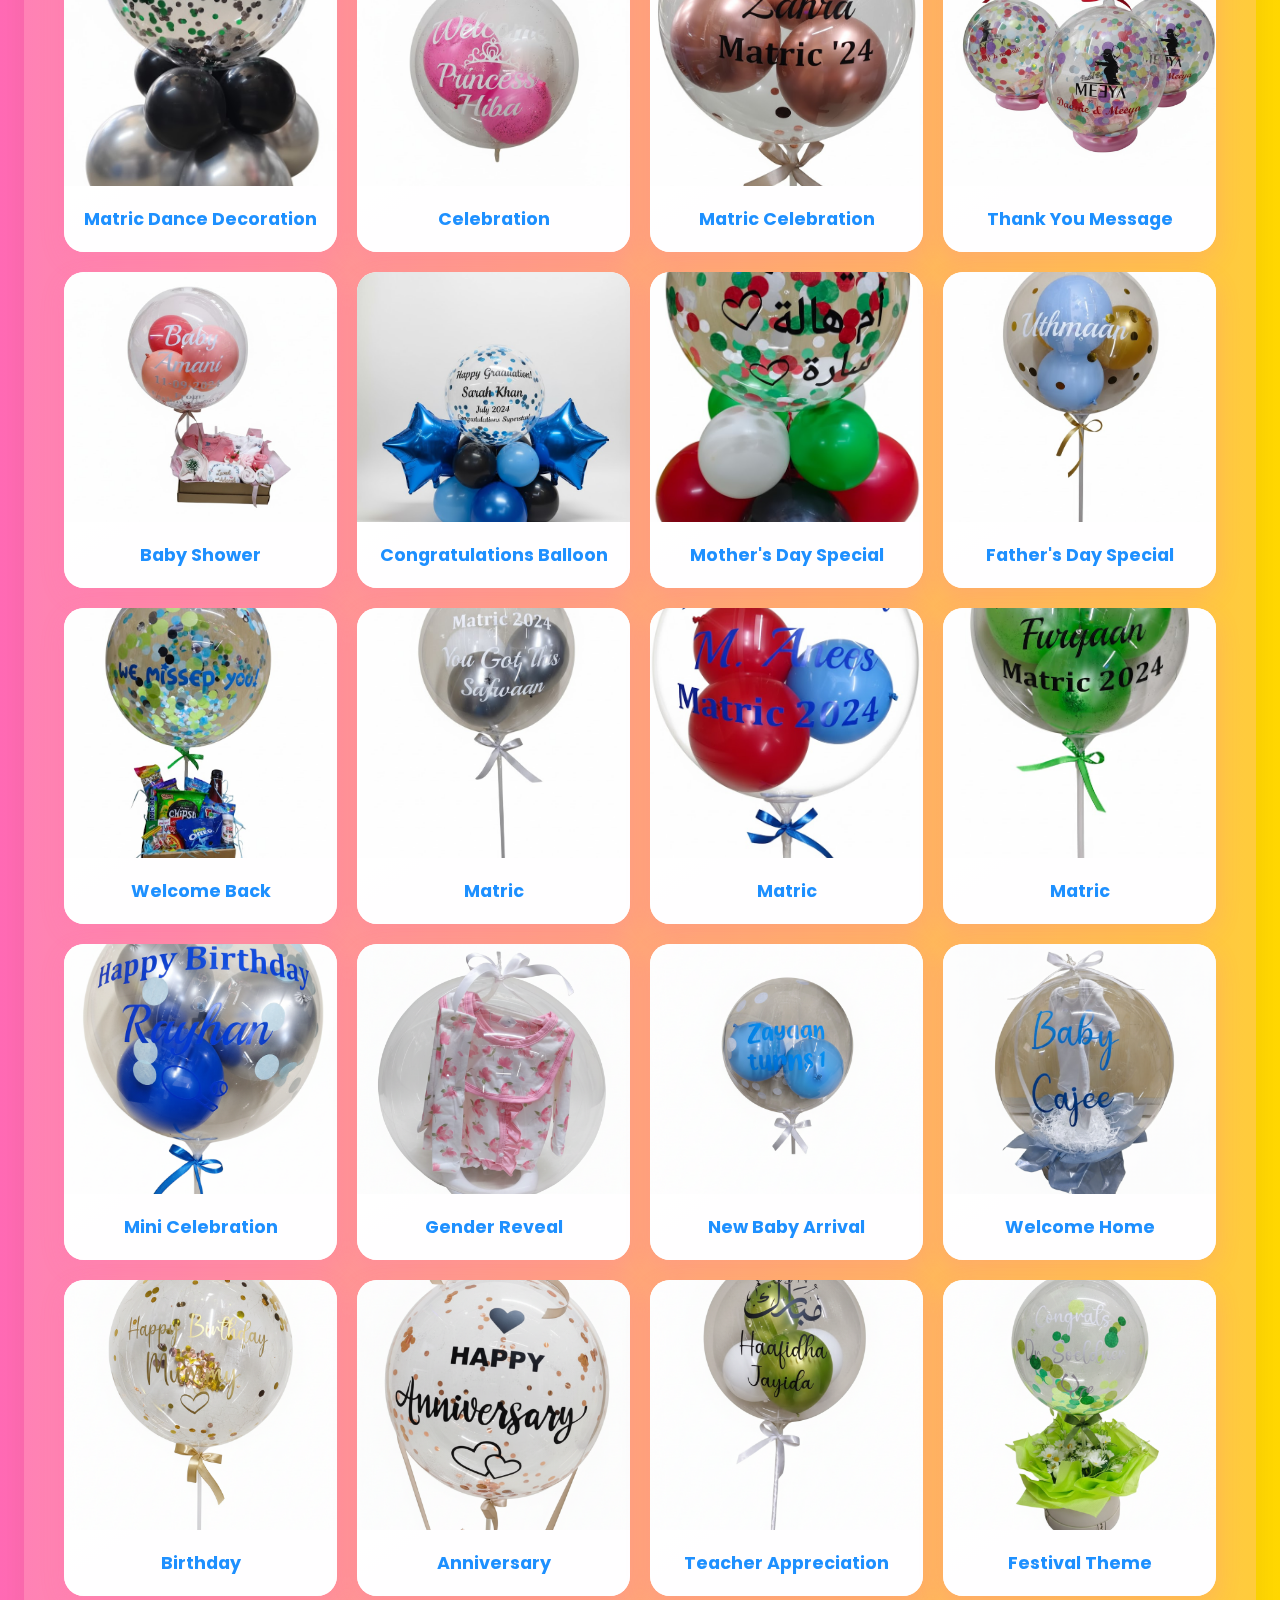
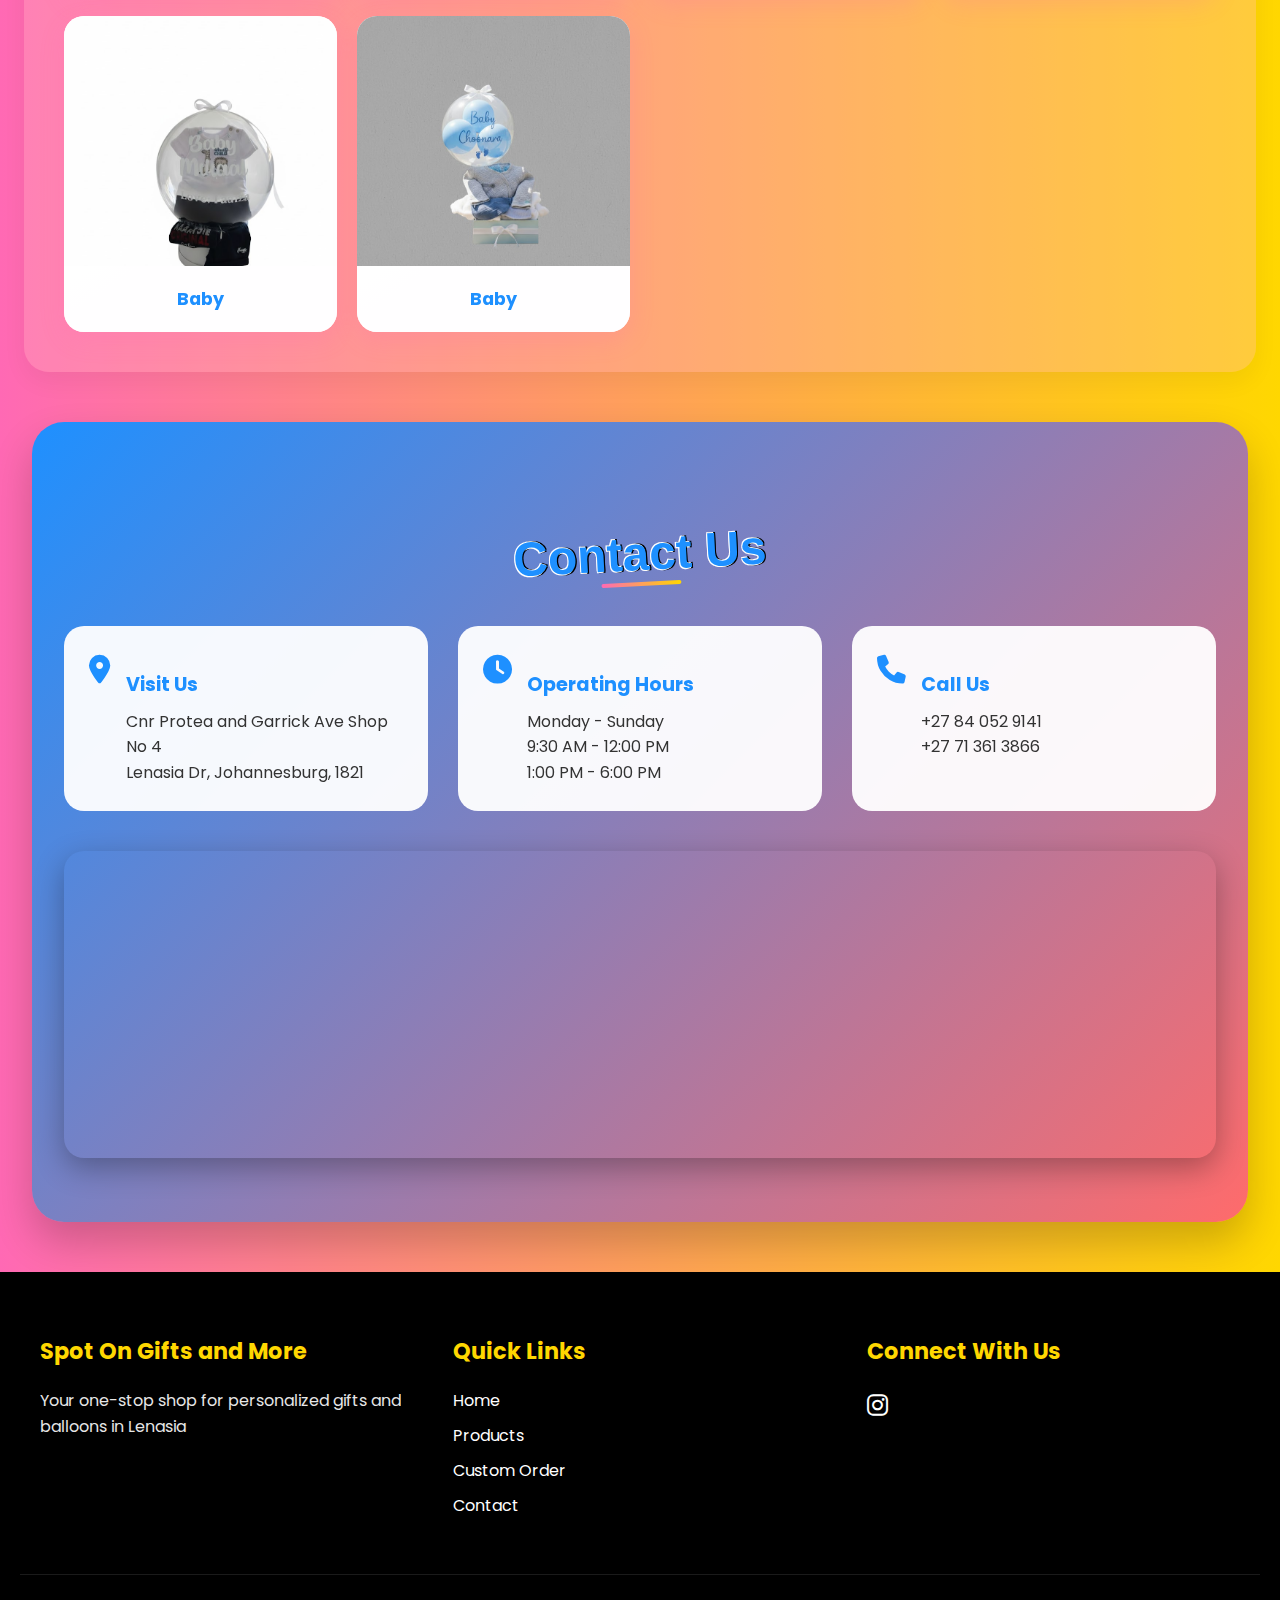
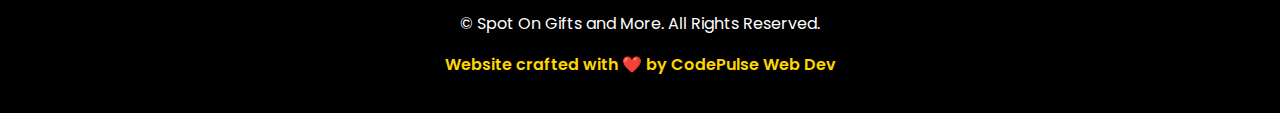
<file: balloons.html>
<!DOCTYPE html>
<html lang="en">
<head>
  <meta charset="UTF-8" />
  <meta name="viewport" content="width=device-width, initial-scale=1.0" />
  <meta http-equiv="X-UA-Compatible" content="ie=edge" />
  <meta name="description" content="Spot On Gifts and More - Custom balloons and gifts in Lenasia, Johannesburg. Personalize your balloons and gifts today!" />
  <meta name="keywords" content="gifts, balloons, personalised gifts, customised balloons, Lenasia, Johannesburg" />
  <meta property="og:title" content="Spot On Gifts and More | Custom Balloons & Gifts">
  <meta property="og:description" content="Personalize your balloons and gifts today!">
  <meta property="og:image" content="https://yourdomain.com/SpotOnGiftsLogo.png">
  <meta property="og:url" content="https://yourdomain.com">
  <meta property="og:type" content="website">
  <meta name="twitter:card" content="summary_large_image">
  <meta name="twitter:title" content="Spot On Gifts and More | Custom Balloons & Gifts">
  <meta name="twitter:description" content="Personalize your balloons and gifts today!">
  <meta name="twitter:image" content="https://yourdomain.com/SpotOnGiftsLogo.png">
  <title>Spot On Gifts and More | Custom Balloons & Gifts</title>

  <link rel="stylesheet" href="style.css"/>
  <link rel="icon" type="image/x-icon" href="favicon.ico"/>
  <link rel="preconnect" href="https://fonts.googleapis.com"/>
  <link rel="preconnect" href="https://fonts.gstatic.com" crossorigin/>
  <link href="https://fonts.googleapis.com/css2?family=Poppins:wght@400;600;700&display=swap" rel="stylesheet"/>
  <link rel="stylesheet" href="https://cdnjs.cloudflare.com/ajax/libs/font-awesome/6.0.0-beta3/css/all.min.css"/>
  <link rel="stylesheet" href="https://cdnjs.cloudflare.com/ajax/libs/animate.css/4.1.1/animate.min.css"/>
</head>
<body>
    <!-- 🎈 Floating Balloon Background -->
  <div class="balloon-wall" aria-hidden="true" id="balloonWall"></div>

  <header>
    <nav class="navbar" role="navigation" aria-label="Main Navigation">
      <div class="logo"><img src="spot on logo.png" alt="Spot On Gifts Logo" width="150px" length="100px"></div>
      <ul class="nav-links">
        <li><a href="blog.html">Blog</a></li>
        <li><a href="index.html">Home</a></li>
        <li><a href="index.html#services">Products</a></li>
        <li><a href="index.html#orderForm">Custom Order</a></li>
        <li><a href="#contact">Contact</a></li>
        <li><a href="https://www.instagram.com/spot_on_gifts?igsh=ajhvZHNyODhveXZp"><i class="fab fa-instagram"></i></a></li>

      </ul>
     
    </nav>
  </header>

  <!-- Dark/Light Mode Toggle -->
  <div class="theme-toggle">
    <button id="themeSwitch" aria-label="Toggle dark mode">
      <span class="sun">☀️</span>
      <span class="moon">🌙</span>
    </button>
  </div>

  

  <main>
   

  <main>
    <!-- HERO SECTION - Balloon Arch -->
    <section class="hero" id="home">
      <div class="hero-content">
        <h1>Our Balloon Collection</h1>
        <p class="hero-subtitle">Discover endless possibilities with custom balloons</p>
        <a href="index.html#customOrder" class="hero-btn">Start Customizing 🎨</a>
      </div>
    </section>

    <!-- BALLOONS GRID -->
    <section class="semi-transparent-box-rgba" aria-label="Balloons Collection">
      <h2 class="section-heading">Balloon Collection</h2>
      <div class="products-grid">
        <div class="Products-Box">
          <img src="clearBalloon4.jpg" alt="See Through Balloon in Pink" loading="lazy">
          <div class="product-info">
            <p class="product-name">Pink See Through Balloon</p>
          </div>
        </div>
        <div class="Products-Box">
          <img src="clearBalloon5.jpg" alt="Printed Balloon Design" loading="lazy">
          <div class="product-info">
            <p class="product-name">Printed Design Balloon</p>
          </div>
        </div>
        <div class="Products-Box">
          <img src="clearBalloon6.jpg" alt="Custom Color Balloon" loading="lazy">
          <div class="product-info">
            <p class="product-name">Colorful Custom Balloon</p>
          </div>
        </div>
        <div class="Products-Box">
          <img src="clearBalloon7.jpg" alt="Baby Shower Balloon" loading="lazy">
          <div class="product-info">
            <p class="product-name">Baby Shower Special</p>
          </div>
        </div>
        <div class="Products-Box">
          <img src="clearBalloon8.jpg" alt="Birthday Balloon Blue Theme" loading="lazy">
          <div class="product-info">
            <p class="product-name">Matric Dance Decoration</p>
          </div>
        </div>
        <div class="Products-Box">
          <img src="clearBalloon9.jpg" alt="Anniversary Balloon" loading="lazy">
          <div class="product-info">
            <p class="product-name">Celebration</p>
          </div>
        </div>
        <div class="Products-Box">
          <img src="clearBalloon10.jpg" alt="Valentines Day Balloon" loading="lazy">
          <div class="product-info">
            <p class="product-name">Matric Celebration</p>
          </div>
        </div>
        <div class="Products-Box">
          <img src="clearBalloon11.jpg" alt="Thank You Balloon" loading="lazy">
          <div class="product-info">
            <p class="product-name">Thank You Message</p>
          </div>
        </div>
        <div class="Products-Box">
          <img src="clearBalloon12.jpg" alt="Get Well Soon Balloon" loading="lazy">
          <div class="product-info">
            <p class="product-name">Baby Shower</p>
          </div>
        </div>
        <div class="Products-Box">
          <img src="clearBalloon13.jpg" alt="Love You Balloon" loading="lazy">
          <div class="product-info">
            <p class="product-name">Congratulations Balloon</p>
          </div>
        </div>
        <div class="Products-Box">
          <img src="clearBalloon14.jpg" alt="Mother's Day Balloon" loading="lazy">
          <div class="product-info">
            <p class="product-name">Mother's Day Special</p>
          </div>
        </div>
        <div class="Products-Box">
          <img src="clearBalloon15.jpg" alt="Father's Day Balloon" loading="lazy">
          <div class="product-info">
            <p class="product-name">Father's Day Special</p>
          </div>
        </div>
        <div class="Products-Box">
          <img src="clearBalloon16.jpg" alt="Graduation Balloon" loading="lazy">
          <div class="product-info">
            <p class="product-name">Welcome Back</p>
          </div>
        </div>
        <div class="Products-Box">
          <img src="clearBalloon17.jpg" alt="Engagement Balloon" loading="lazy">
          <div class="product-info">
            <p class="product-name">Matric</p>
          </div>
        </div>
        <div class="Products-Box">
          <img src="clearBalloon18.jpg" alt="Wedding Balloon" loading="lazy">
          <div class="product-info">
            <p class="product-name">Matric</p>
          </div>
        </div>
        <div class="Products-Box">
          <img src="clearBalloon19.jpg" alt="Romantic Balloon" loading="lazy">
          <div class="product-info">
            <p class="product-name">Matric</p>
          </div>
        </div>
        <div class="Products-Box">
          <img src="claerballoon20.png" alt="Mini Celebration Balloon" loading="lazy">
          <div class="product-info">
            <p class="product-name">Mini Celebration</p>
          </div>
        </div>
        <div class="Products-Box">
          <img src="clearballon21.png" alt="Gender Reveal Balloon" loading="lazy">
          <div class="product-info">
            <p class="product-name">Gender Reveal</p>
          </div>
        </div>
        <div class="Products-Box">
          <img src="claerballoon 22.png" alt="New Baby Balloon" loading="lazy">
          <div class="product-info">
            <p class="product-name">New Baby Arrival</p>
          </div>
        </div>
        <div class="Products-Box">
          <img src="clearballoon23.png" alt="Welcome Home Balloon" loading="lazy">
          <div class="product-info">
            <p class="product-name">Welcome Home</p>
          </div>
        </div>
        <div class="Products-Box">
          <img src="clearballon24.png" alt="Corporate Event Balloon" loading="lazy">
          <div class="product-info">
            <p class="product-name">Birthday</p>
          </div>
        </div>
        <div class="Products-Box">
          <img src="clearballoon26.png" alt="Logo Printed Balloon" loading="lazy">
          <div class="product-info">
            <p class="product-name">Anniversary</p>
          </div>
        </div>
        <div class="Products-Box">
          <img src="clearballoon27.png" alt="Thank You Teacher Balloon" loading="lazy">
          <div class="product-info">
            <p class="product-name">Teacher Appreciation</p>
          </div>
        </div>
        <div class="Products-Box">
          <img src="clearballoon30.png" alt="Festival Balloon" loading="lazy">
          <div class="product-info">
            <p class="product-name">Festival Theme</p>
          </div>
        </div>
        <div class="Products-Box">
          <img src="clearBabyBalloon.jpg" alt="Happy Birthday Balloon" loading="lazy">
          <div class="product-info">
            <p class="product-name">Baby</p>
          </div>
        </div>
        <div class="Products-Box">
          <img src="clearBabyBalloon2.jpg" alt="Luxury See Through Balloon" loading="lazy">
          <div class="product-info">
            <p class="product-name">Baby</p>
          </div>
        </div>
      </div>
    </section>

    <!-- CONTACT SECTION -->
    <section class="contact-section" id="contact" aria-label="Contact Us">
      <div class="contact-container">
        <h2 class="section-heading">Contact Us</h2>
        
        <div class="contact-info">
          <div class="contact-item">
            <i class="fas fa-map-marker-alt"></i>
            <div>
              <h3>Visit Us</h3>
              <p>Cnr Protea and Garrick Ave Shop No 4<br>Lenasia Dr, Johannesburg, 1821</p>
            </div>
          </div>
          
          <div class="contact-item">
            <i class="fas fa-clock"></i>
            <div>
              <h3>Operating Hours</h3>
              <p>Monday - Sunday<br>9:30 AM - 12:00 PM<br>1:00 PM - 6:00 PM</p>
            </div>
          </div>
          
          <div class="contact-item">
            <i class="fas fa-phone"></i>
            <div>
              <h3>Call Us</h3>
              <p>+27 84 052 9141<br>+27 71 361 3866</p>
            </div>
          </div>
        </div>

        <!-- MAP -->
        <div class="map-container">
          <iframe src="https://www.google.com/maps/embed?pb=!1m18!1m12!1m3!1d3576.093185438771!2d27.8590858!3d-26.323481899999997!2m3!1f0!2f0!3f0!3m2!1i1024!2i768!4f13.1!3m3!1m2!1s0x1e95a61dc2171a47%3A0xca9811d233961a0f!2sSPOT%20ON%20GIFTS%20%26%20MORE!5e0!3m2!1sen!2sza!4v1761388008399!5m2!1sen!2sza" 
                  width="100%" height="300" style="border:0;" allowfullscreen="" loading="lazy" referrerpolicy="no-referrer-when-downgrade"></iframe>
        </div>
      </div>
    </section>
  </main>

  <!-- IMAGE MODAL -->
  <div id="imageModal" class="modal">
    <span class="close-btn">&times;</span>
    <img class="modal-content" id="modalImage">
    <div id="modalCaption"></div>
  </div>

  <footer class="footer">
    <div class="footer-container">
      <div class="footer-section">
        <h3>Spot On Gifts and More</h3>
        <p>Your one-stop shop for personalized gifts and balloons in Lenasia</p>
      </div>
      
      <div class="footer-section">
        <h3>Quick Links</h3>
        <ul>
          <li><a href="index.html">Home</a></li>
          <li><a href="index.html#products">Products</a></li>
          <li><a href="index.html#customOrder">Custom Order</a></li>
          <li><a href="index.html#contact">Contact</a></li>
        </ul>
      </div>
      
      <div class="footer-section">
        <h3>Connect With Us</h3>
        <div class="social-links">
          <a href="https://www.instagram.com/spot_on_gifts?igsh=ajhvZHNyODhveXZp" aria-label="Instagram">
            <i class="fab fa-instagram"></i>
          </a>
        </div>
      </div>
    </div>
    
    <div class="footer-bottom">
      <p>&copy; <span id="currentYear"></span> Spot On Gifts and More. All Rights Reserved.</p>
      <p class="credits">Website crafted with ❤️ by CodePulse Web Dev</p>
    </div>
  </footer>

  <script src="script.js"></script>
</body>
</html>
</file>
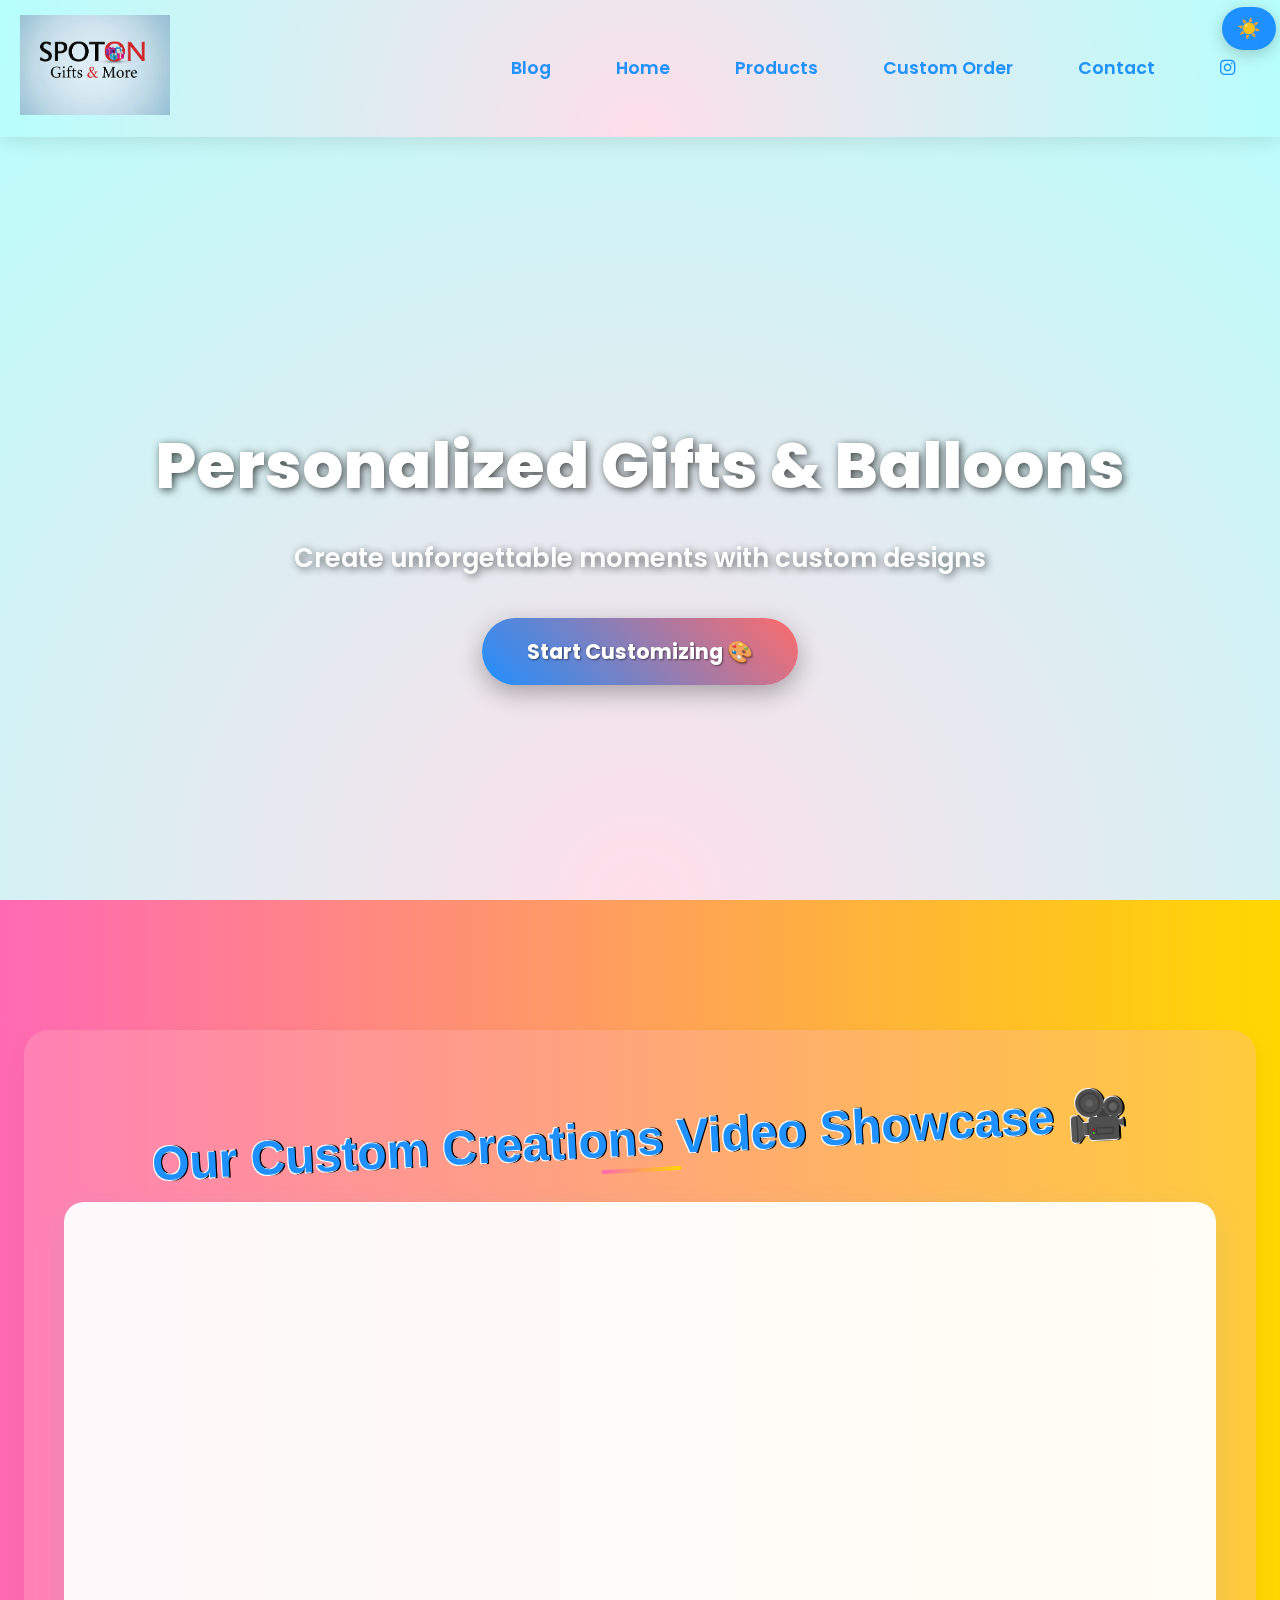
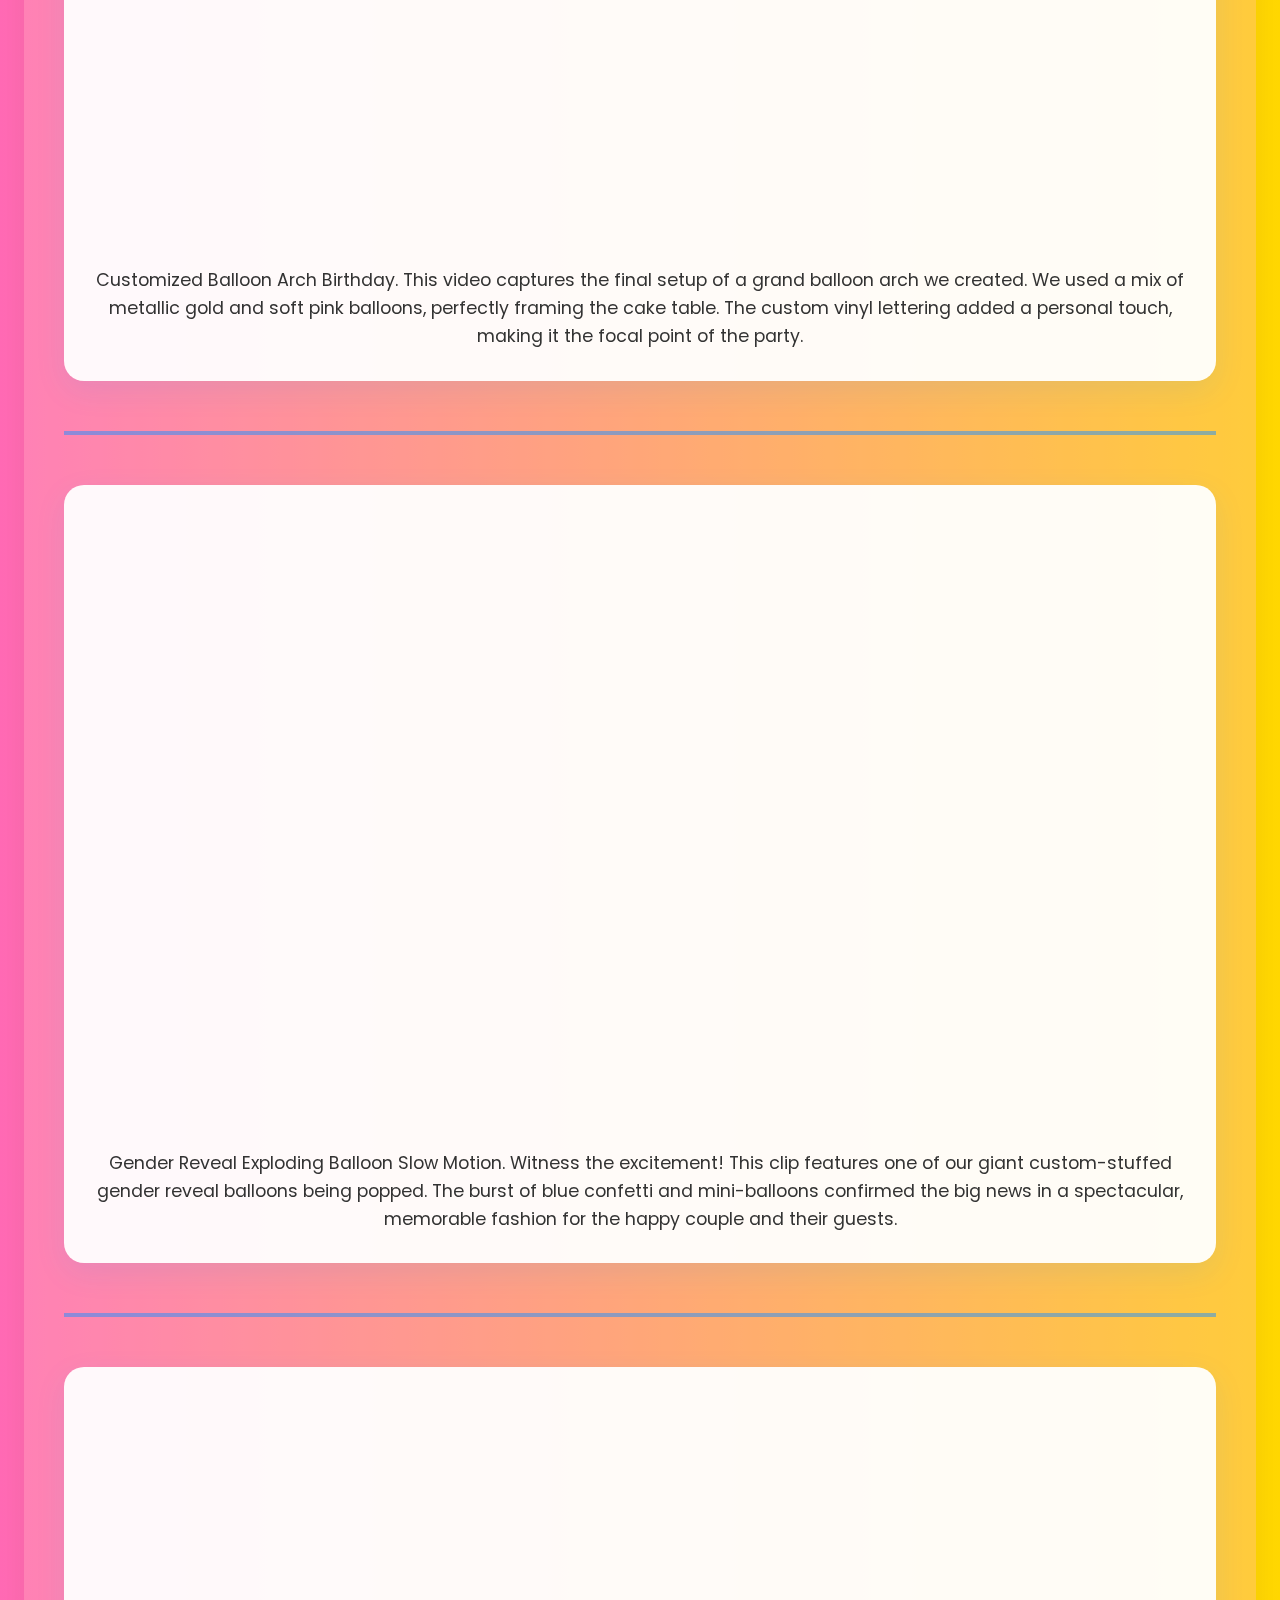
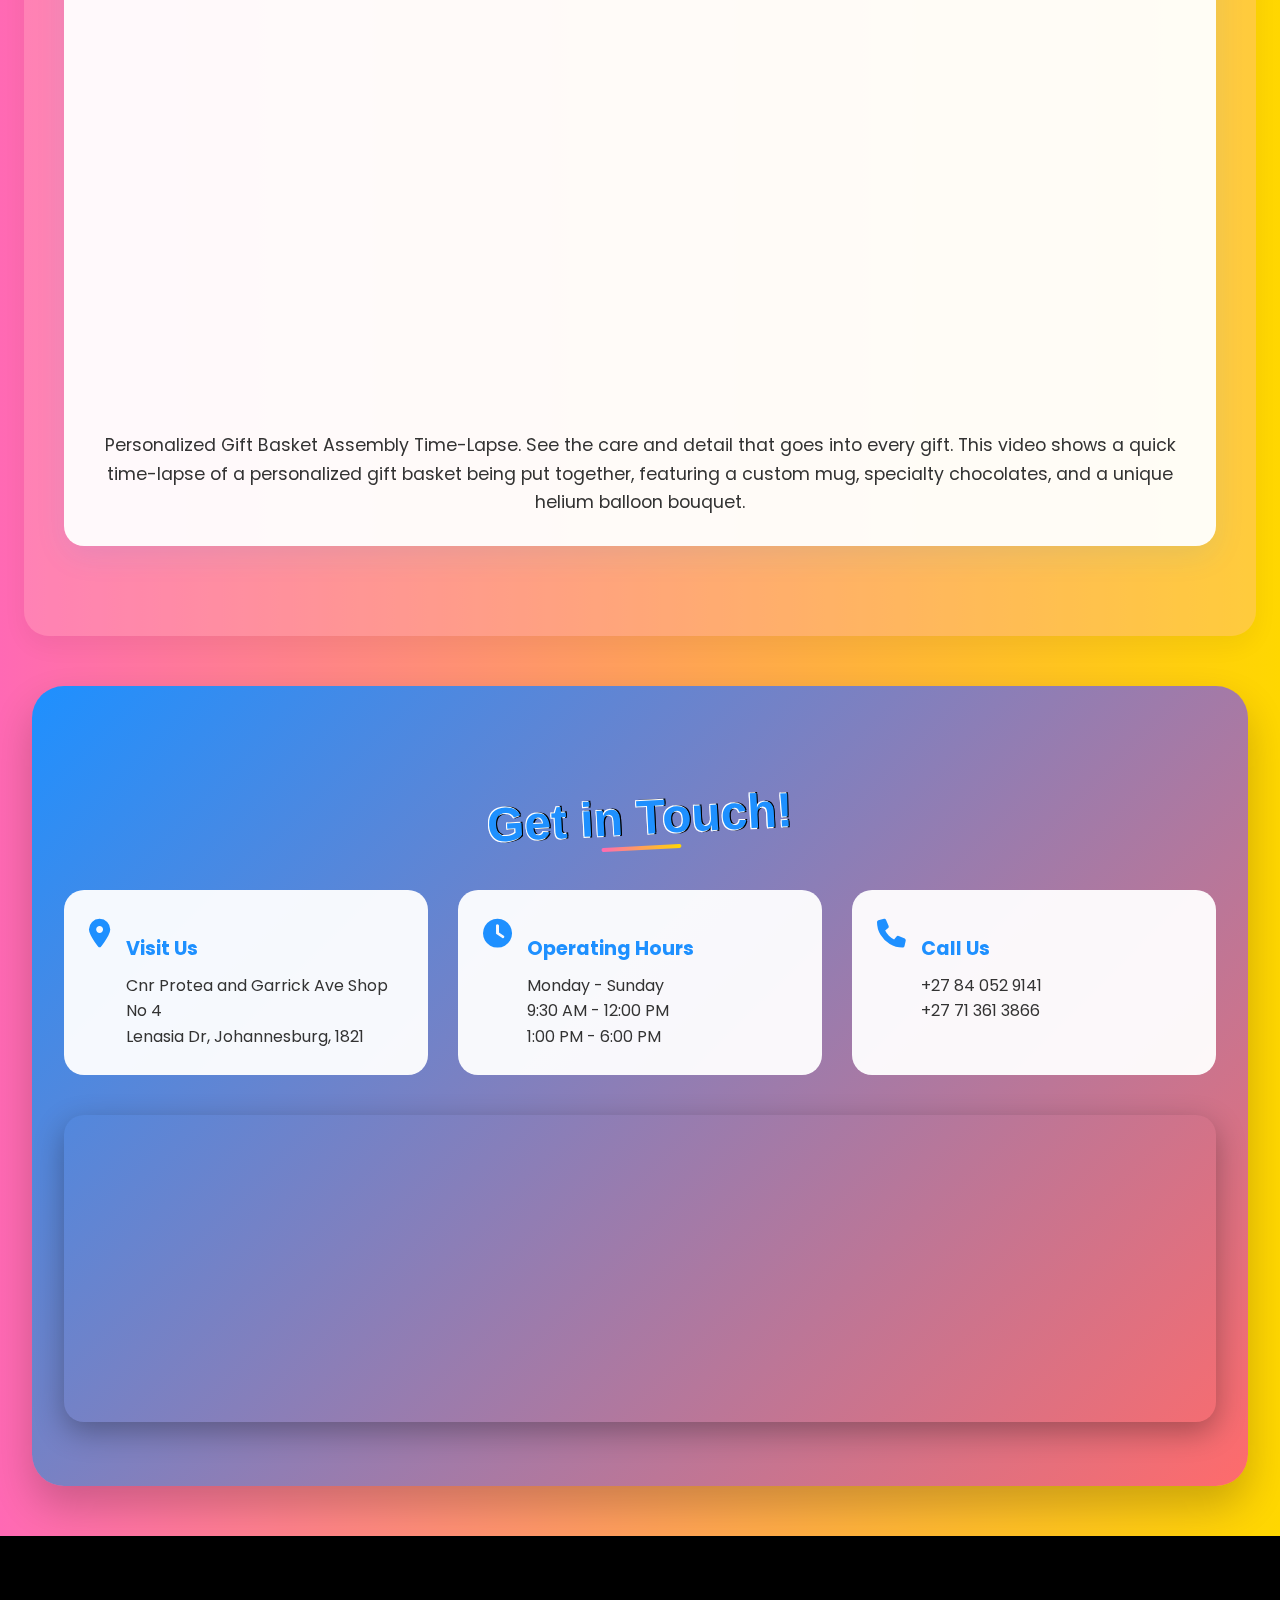
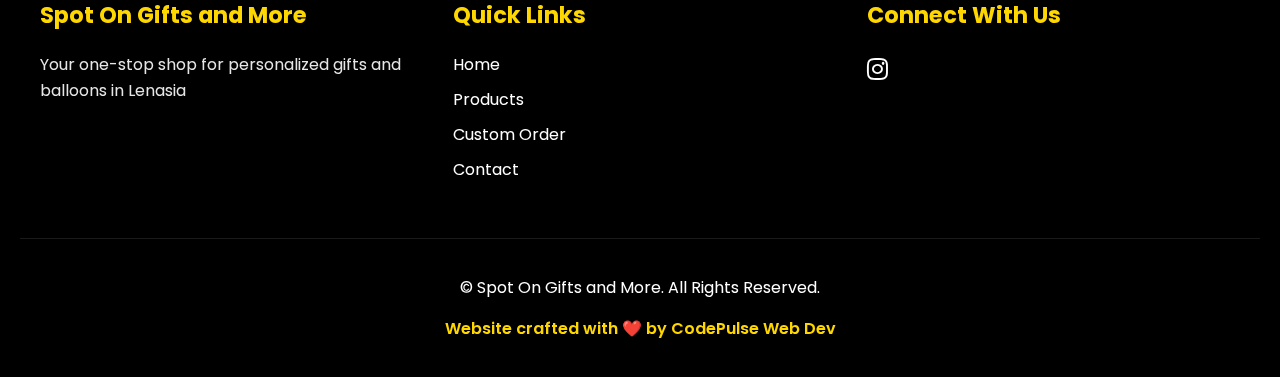
<file: blog.html>
<!DOCTYPE html>
<html lang="en">
<head>
  <meta charset="UTF-8" />
  <meta name="viewport" content="width=device-width, initial-scale=1.0" />
  <meta http-equiv="X-UA-Compatible" content="ie=edge" />
  <meta name="description" content="Spot On Gifts and More - Custom balloons and gifts in Lenasia, Johannesburg. Personalize your balloons and gifts today!" />
  <meta name="keywords" content="gifts, balloons, personalised gifts, customised balloons, Lenasia, Johannesburg" />
  <meta property="og:title" content="Spot On Gifts and More | Custom Balloons & Gifts">
  <meta property="og:description" content="Personalize your balloons and gifts today!">
  <meta property="og:image" content="https://yourdomain.com/SpotOnGiftsLogo.png">
  <meta property="og:url" content="https://yourdomain.com">
  <meta property="og:type" content="website">
  <meta name="twitter:card" content="summary_large_image">
  <meta name="twitter:title" content="Spot On Gifts and More | Custom Balloons & Gifts">
  <meta name="twitter:description" content="Personalize your balloons and gifts today!">
  <meta name="twitter:image" content="https://yourdomain.com/SpotOnGiftsLogo.png">
  <title>Spot On Gifts and More | Custom Balloons & Gifts</title>

  <link rel="stylesheet" href="style.css"/>
  <link rel="icon" type="image/x-icon" href="favicon.ico"/>
  <link rel="preconnect" href="https://fonts.googleapis.com"/>
  <link rel="preconnect" href="https://fonts.gstatic.com" crossorigin/>
  <link href="https://fonts.googleapis.com/css2?family=Poppins:wght@400;600;700&display=swap" rel="stylesheet"/>
  <link rel="stylesheet" href="https://cdnjs.cloudflare.com/ajax/libs/font-awesome/6.0.0-beta3/css/all.min.css"/>
  <link rel="stylesheet" href="https://cdnjs.cloudflare.com/ajax/libs/animate.css/4.1.1/animate.min.css"/>
</head>
<body>
    <!-- 🎈 Floating Balloon Background -->
  <div class="balloon-wall" aria-hidden="true" id="balloonWall"></div>

  <header>
    <nav class="navbar" role="navigation" aria-label="Main Navigation">
      <div class="logo"><img src="spot on logo.png" alt="Spot On Gifts Logo" width="150px" length="100px"></div>
      <ul class="nav-links">
        <li><a href="blog.html">Blog</a></li>
        <li><a href="index.html">Home</a></li>
        <li><a href="index.html#services">Products</a></li>
        <li><a href="index.html#orderForm">Custom Order</a></li>
        <li><a href="#contact">Contact</a></li>
        <li><a href="https://www.instagram.com/spot_on_gifts?igsh=ajhvZHNyODhveXZp"><i class="fab fa-instagram"></i></a></li>

      </ul>
     
    </nav>
  </header>

  <!-- Dark/Light Mode Toggle -->
  <div class="theme-toggle">
    <button id="themeSwitch" aria-label="Toggle dark mode">
      <span class="sun">☀️</span>
      <span class="moon">🌙</span>
    </button>
  </div>

  

  <main>
    <!-- HERO SECTION - Balloon Arch -->
    <section class="hero" id="home">
      <div class="hero-content">
        <h1>Personalized Gifts & Balloons</h1>
        <p class="hero-subtitle">Create unforgettable moments with custom designs</p>
        <a href="#customOrder" class="hero-btn">Start Customizing 🎨</a>
      </div>
    </section>
    <!-- VIDEO SHOWCASE -->
    <section id="video-showcase" class="semi-transparent-box-rgba" aria-labelledby="video-showcase-heading">
      <h2 class="section-heading" id="video-showcase-heading">Our Custom Creations Video Showcase 🎥</h2>
      
      <div class="video-entry">
        <div class="video-container">
          <iframe 
            width="100%" 
            height="315" 
            src="https://www.youtube.com/embed/PHXe4M8ROE0" 
            title="Customized Balloon Arch Birthday Showcase" 
            frameborder="0" 
            allow="accelerometer; autoplay; clipboard-write; encrypted-media; gyroscope; picture-in-picture" 
            allowfullscreen
          ></iframe>
        </div>
        <p>
          Customized Balloon Arch Birthday. This video captures the final setup of a grand balloon arch we created. We used a mix of metallic gold and soft pink balloons, perfectly framing the cake table. The custom vinyl lettering added a personal touch, making it the focal point of the party.
        </p>
      </div>

      <hr class="video-divider">

      <div class="video-entry">
        <div class="video-container">
          <iframe 
            width="100%" 
            height="315" 
            src="https://www.youtube.com/embed/AVpvT2GjU9E" 
            title="Gender Reveal Exploding Balloon Slow Motion" 
            frameborder="0" 
            allow="accelerometer; autoplay; clipboard-write; encrypted-media; gyroscope; picture-in-picture" 
            allowfullscreen
          ></iframe>
        </div>
        <p>
          Gender Reveal Exploding Balloon Slow Motion. Witness the excitement! This clip features one of our giant custom-stuffed gender reveal balloons being popped. The burst of blue confetti and mini-balloons confirmed the big news in a spectacular, memorable fashion for the happy couple and their guests.
        </p>
      </div>
      
      <hr class="video-divider">

      <div class="video-entry">
        <div class="video-container">
          <iframe 
            width="100%" 
            height="315" 
            src="https://www.youtube.com/embed/k52O0ag-oP0" 
            title="Personalized Gift Basket Assembly Time-Lapse" 
            frameborder="0" 
            allow="accelerometer; autoplay; clipboard-write; encrypted-media; gyroscope; picture-in-picture" 
            allowfullscreen
          ></iframe>
        </div>
        <p>
          Personalized Gift Basket Assembly Time-Lapse. See the care and detail that goes into every gift. This video shows a quick time-lapse of a personalized gift basket being put together, featuring a custom mug, specialty chocolates, and a unique helium balloon bouquet.
        </p>
      </div>
    </section>
    
    <!-- CONTACT SECTION -->
    <section class="contact-section" id="contact" aria-label="Contact Us">
      <div class="contact-container">
        <h2 class="section-heading">Get in Touch!</h2>
        
        <div class="contact-info">
          <div class="contact-item">
            <i class="fas fa-map-marker-alt"></i>
            <div>
              <h3>Visit Us</h3>
              <p>Cnr Protea and Garrick Ave Shop No 4<br>Lenasia Dr, Johannesburg, 1821</p>
            </div>
          </div>
          
          <div class="contact-item">
            <i class="fas fa-clock"></i>
            <div>
              <h3>Operating Hours</h3>
              <p>Monday - Sunday<br>9:30 AM - 12:00 PM<br>1:00 PM - 6:00 PM</p>
            </div>
          </div>
          
          <div class="contact-item">
            <i class="fas fa-phone"></i>
            <div>
              <h3>Call Us</h3>
              <p>+27 84 052 9141<br>+27 71 361 3866</p>
            </div>
          </div>
        </div>

        <!-- MAP -->
        <div class="map-container">
          <iframe src="https://www.google.com/maps/embed?pb=!1m18!1m12!1m3!1d3576.093185438771!2d27.8590858!3d-26.323481899999997!2m3!1f0!2f0!3f0!3m2!1i1024!2i768!4f13.1!3m3!1m2!1s0x1e95a61dc2171a47%3A0xca9811d233961a0f!2sSPOT%20ON%20GIFTS%20%26%20MORE!5e0!3m2!1sen!2sza!4v1761388008399!5m2!1sen!2sza" 
                  width="100%" height="300" style="border:0;" allowfullscreen="" loading="lazy" referrerpolicy="no-referrer-when-downgrade"></iframe>
        </div>
      </div>
    </section>
  </main>

  <!-- IMAGE MODAL -->
  <div id="imageModal" class="modal">
    <span class="close-btn">&times;</span>
    <img class="modal-content" id="modalImage">
    <div id="modalCaption"></div>
  </div>

  <footer class="footer">
    <div class="footer-container">
      <div class="footer-section">
        <h3>Spot On Gifts and More</h3>
        <p>Your one-stop shop for personalized gifts and balloons in Lenasia</p>
      </div>
      
      <div class="footer-section">
        <h3>Quick Links</h3>
        <ul>
          <li><a href="index.html">Home</a></li>
          <li><a href="index.html#products">Products</a></li>
          <li><a href="index.html#customOrder">Custom Order</a></li>
          <li><a href="index.html#contact">Contact</a></li>
        </ul>
      </div>
      
      <div class="footer-section">
        <h3>Connect With Us</h3>
        <div class="social-links">
          <a href="https://www.instagram.com/spot_on_gifts?igsh=ajhvZHNyODhveXZp" aria-label="Instagram">
            <i class="fab fa-instagram"></i>
          </a>
        </div>
      </div>
    </div>
    
    <div class="footer-bottom">
      <p>&copy; <span id="currentYear"></span> Spot On Gifts and More. All Rights Reserved.</p>
      <p class="credits">Website crafted with ❤️ by CodePulse Web Dev</p>
    </div>
  </footer>

  <script src="script.js"></script>
</body>
</html>
</file>
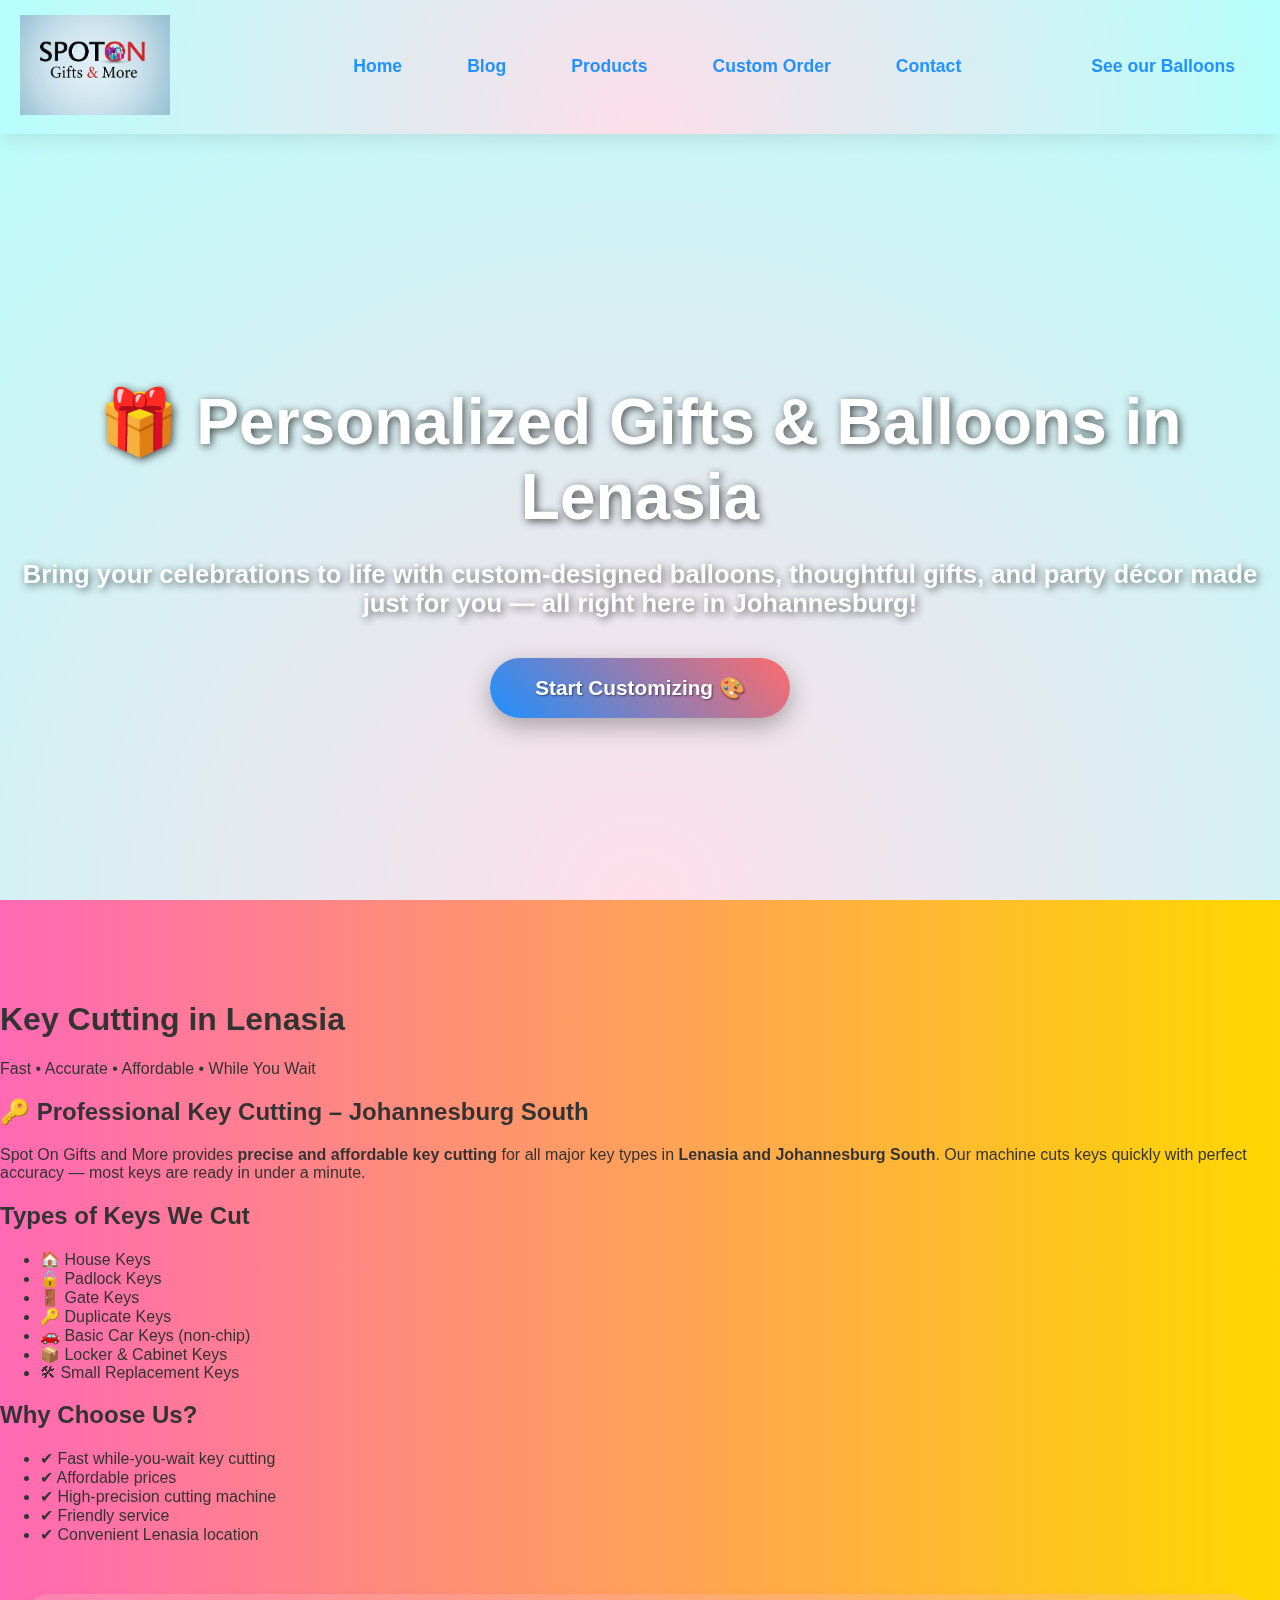
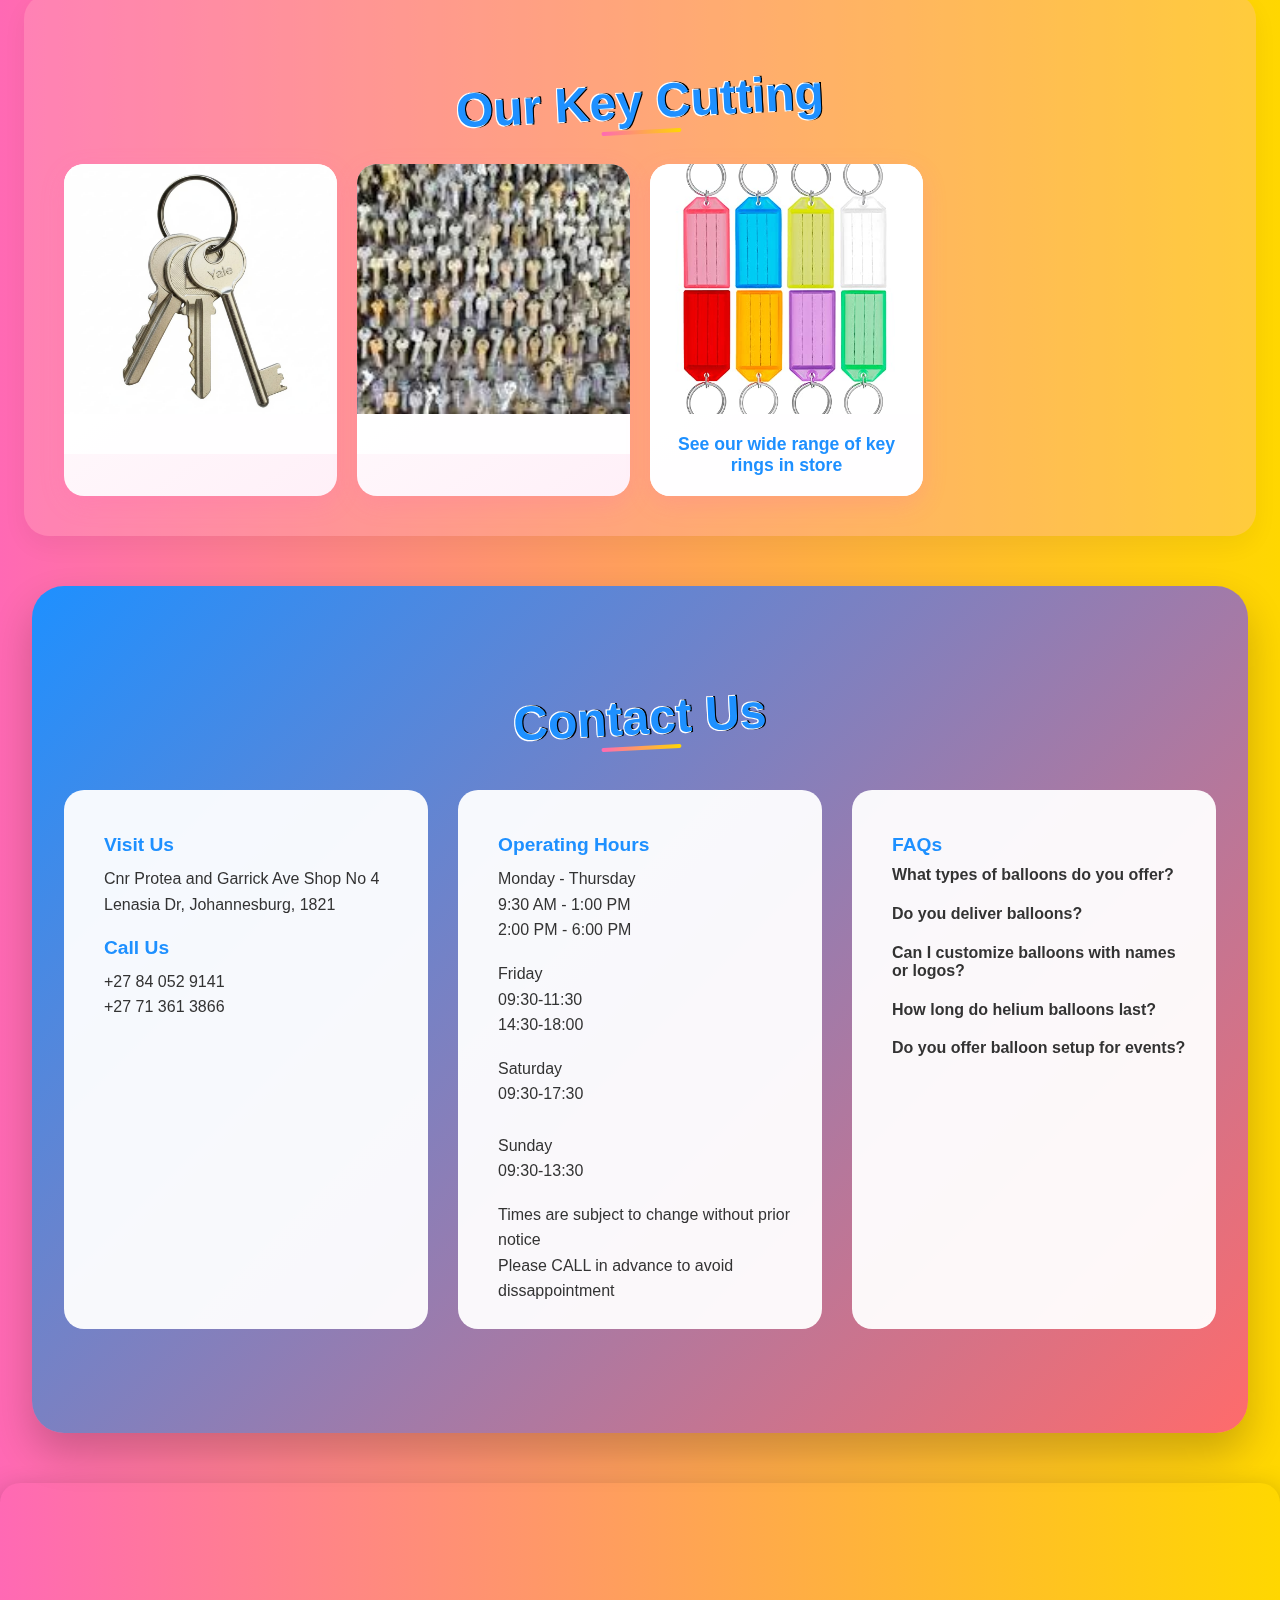
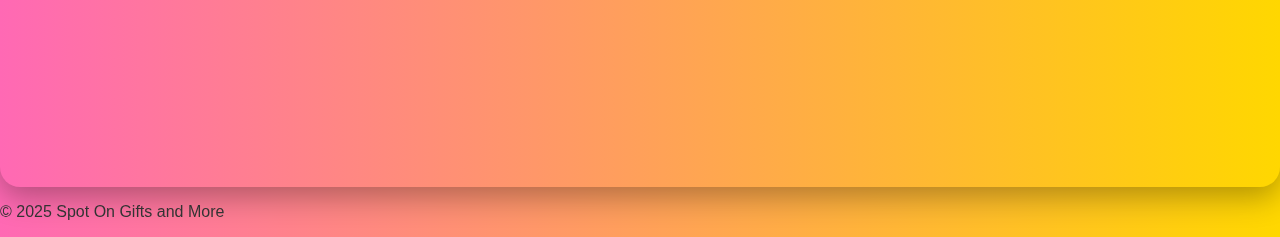
<file: key-cutting-lenasia.html>
<!DOCTYPE html>
<html lang="en">
<head>
<meta charset="UTF-8" />
<meta name="viewport" content="width=device-width, initial-scale=1.0" />

<title>Key Cutting Lenasia | Fast & Affordable Key Duplication Johannesburg South</title>

<meta name="description" content="Fast, precise key cutting in Lenasia Johannesburg South. House keys, gate keys, padlock keys, car keys (non-chip), remote batteries and more. While-you-wait service.">
<meta name="keywords" content="key cutting Lenasia, key cutting Johannesburg South, key duplication, padlock keys, house key cutting, gate key cutting, remote keys">

<link rel="stylesheet" href="style.css" />

<!-- ⭐ KEY CUTTING SERVICE SCHEMA -->
<script type="application/ld+json">
{
"@context": "https://schema.org",
"@type": "Service",
"serviceType": "Key Cutting",
"provider": {
  "@type": "LocalBusiness",
  "name": "Spot On Gifts and More",
  "address": {
    "@type": "PostalAddress",
    "streetAddress": "Cnr Protea and Garrick Ave, Shop No 4",
    "addressLocality": "Lenasia",
    "addressRegion": "Johannesburg South",
    "postalCode": "1821",
    "addressCountry": "ZA"
  },
  "telephone": "+27 84 052 9141",
  "url": "https://spotongifts.co.za"
},
"description": "Professional key cutting in Lenasia. We cut house keys, padlock keys, gate keys, car keys (non-chip) and more while you wait.",
"areaServed": ["Lenasia", "Johannesburg South", "Ennerdale", "Eldorado Park", "Orange Farm"],
"offers": {
  "@type": "Offer",
  "price": "15",
  "priceCurrency": "ZAR",
  "availability": "https://schema.org/InStock"
}
}
</script>
<!-- 🎈 Floating Balloon Background -->
  <div class="balloon-wall" aria-hidden="true" id="balloonWall"></div>

  <header>
   <nav class="navbar" role="navigation" aria-label="Main Navigation">

  <div class="logo">
    <img src="spot on logo.png" alt="Spot On Gifts Logo" width="150">
  </div>

  <!-- Hamburger Button -->
  <button class="menu-toggle" aria-label="Open Menu">
    <span class="bar"></span>
    <span class="bar"></span>
    <span class="bar"></span>
  </button>

  <!-- Navigation Links -->
  <ul class="nav-links">
    <li><a href="index.html">Home</a></li>
    <li><a href="blog.html">Blog</a></li>
    <li><a href="index.html#services">Products</a></li>
    <li><a href="index.html#orderForm">Custom Order</a></li>
    <li><a href="contact.html">Contact</a></li>
    <li>
      <a href="https://www.instagram.com/spot_on_gifts?igsh=ajhvZHNyODhveXZp">
        <i class="fab fa-instagram"></i>
      </a>
    </li>
    <li><a href="balloons.html">See our Balloons</a></li>
  </ul>

</nav>

<main>

  <!-- HERO SECTION -->
  <section class="hero" id="home">
    <div class="hero-content">
      <h1>🎁 Personalized Gifts & Balloons in Lenasia</h1>
      <p class="hero-subtitle">
        Bring your celebrations to life with custom-designed balloons, thoughtful gifts, and party décor made just for you — all right here in Johannesburg!
      </p>
      <a href="#customOrder" class="hero-btn">Start Customizing 🎨</a>
    </div>
  </section>
</head>

<body>

<header class="key-header">
<h1>Key Cutting in Lenasia</h1>
<p>Fast • Accurate • Affordable • While You Wait</p>
</header>

<section class="key-intro">
<h2>🔑 Professional Key Cutting – Johannesburg South</h2>
<p>
Spot On Gifts and More provides <strong>precise and affordable key cutting</strong> for all major key types in 
<strong>Lenasia and Johannesburg South</strong>.  
Our machine cuts keys quickly with perfect accuracy — most keys are ready in under a minute.
</p>
</section>

<section class="key-services">
<h2>Types of Keys We Cut</h2>
<ul>
<li>🏠 House Keys</li>
<li>🔒 Padlock Keys</li>
<li>🚪 Gate Keys</li>
<li>🔑 Duplicate Keys</li>
<li>🚗 Basic Car Keys (non-chip)</li>
<li>📦 Locker & Cabinet Keys</li>
<li>🛠 Small Replacement Keys</li>
</ul>
</section>

<section class="why-us">
<h2>Why Choose Us?</h2>
<ul>
<li>✔ Fast while-you-wait key cutting</li>
<li>✔ Affordable prices</li>
<li>✔ High-precision cutting machine</li>
<li>✔ Friendly service</li>
<li>✔ Convenient Lenasia location</li>
</ul>
</section>
<section class="semi-transparent-box-rgba" aria-label="Watches and Repairs Lenasia">
    <h2 class="section-heading">Our Key Cutting</h2>
    <p class="section-intro">
    
    </p>

    <div class="products-grid">
      <div class="Products-Box">
        <img src="keys.jpg" alt="Sports watches Johannesburg" loading="lazy">
        <div class="product-info"><p class="product-name"></p></div>
      </div>
      <div class="Products-Box">
        <img src="keys2.jpg" alt="Gold hallmark watches Lenasia" loading="lazy">
        <div class="product-info"><p class="product-name"></p></div>
      </div>
      <div class="Products-Box">
        <img src="keyRing1.jpg" alt="Gold and silver hallmark watches Johannesburg" loading="lazy">
        <div class="product-info"><p class="product-name">See our wide range of key rings in store</p></div>
      </div>
    </div>
</section>
<!-- ===== LOCATION ===== -->
  

    
  </section>

   <!-- CONTACT SECTION -->

    <section class="contact-section" id="contact" aria-label="Contact Us">

      <div class="contact-container">

        <h2 class="section-heading">Contact Us</h2>

       

        <div class="contact-info">

          <div class="contact-item">

            <i class="fas fa-map-marker-alt"></i>

            <div>

              <h3>Visit Us</h3>

              <p>Cnr Protea and Garrick Ave Shop No 4<br>Lenasia Dr, Johannesburg, 1821</p>


            <i class="fas fa-phone"></i>
               <h3>Call Us</h3>

              <p>+27 84 052 9141<br>+27 71 361 3866</p>
            </div>
        </div>

         

          <div class="contact-item">

            <i class="fas fa-clock"></i>

            <div>

              <h3>Operating Hours</h3>

              <p>Monday - Thursday<br>9:30 AM - 1:00 PM<br>2:00 PM - 6:00 PM</p><br/>
              <p>Friday<br/>09:30-11:30<br/>14:30-18:00</p><br/>
              <p>Saturday<br>09:30-17:30<p><br/>
              <p>Sunday<br/>09:30-13:30</p><br/>
              <p id="notice" class="notice">Times are subject to change without prior notice<br/>Please CALL in advance to avoid dissappointment</p>

            </div>

          </div>
         <div class="contact-item">

            <i class="fas fa-clock"></i>

            <div>

              <h3>FAQs</h3>
              <style>
.faq-item {
  margin-bottom: 1em;
  font-family: Arial, sans-serif;
}
.faq-question {
  font-weight: bold;
  cursor: pointer;
  position: relative;
}
.faq-answer {
  visibility: hidden;
  opacity: 0;
  max-height: 0;
  transition: opacity 0.3s ease, max-height 0.3s ease;
  color: #555;
  margin-top: 0.3em;
}
.faq-question:hover + .faq-answer {
  visibility: visible;
  opacity: 1;
  max-height: 100px;
}
</style>

<div class="faq-item">
  <div class="faq-question">What types of balloons do you offer?</div>
  <div class="faq-answer">We offer latex, foil, helium, LED, and custom-printed balloons for all occasions.</div>
</div>
<div class="faq-item">
  <div class="faq-question">Do you deliver balloons?</div>
  <div class="faq-answer">Please Contact Us to Enquire</div>
</div>
<div class="faq-item">
  <div class="faq-question">Can I customize balloons with names or logos?</div>
  <div class="faq-answer">Absolutely! We provide custom printing for birthdays, weddings, and corporate events.</div>
</div>
<div class="faq-item">
  <div class="faq-question">How long do helium balloons last?</div>
  <div class="faq-answer">Helium latex balloons last 8–12 hours, while foil balloons can float for up to 5 days.</div>
</div>
<div class="faq-item">
  <div class="faq-question">Do you offer balloon setup for events?</div>
  <div class="faq-answer">Yes, we offer full event decoration centerpieces.</div>
</div>

            </div>

          </div>
        </div>
      </div>
    </section>
    
      



        <!-- MAP -->

        <div class="map-container">

          <iframe src="https://www.google.com/maps/embed?pb=!1m18!1m12!1m3!1d3576.093185438771!2d27.8590858!3d-26.323481899999997!2m3!1f0!2f0!3f0!3m2!1i1024!2i768!4f13.1!3m3!1m2!1s0x1e95a61dc2171a47%3A0xca9811d233961a0f!2sSPOT%20ON%20GIFTS%20%26%20MORE!5e0!3m2!1sen!2sza!4v1761388008399!5m2!1sen!2sza"

                  width="100%" height="300" style="border:0;" allowfullscreen="" loading="lazy" referrerpolicy="no-referrer-when-downgrade"></iframe>

        </div>

      </div>

    </section>
</main>



<footer>
<p>© 2025 Spot On Gifts and More</p>
</footer>

</body>
</html>
</file>
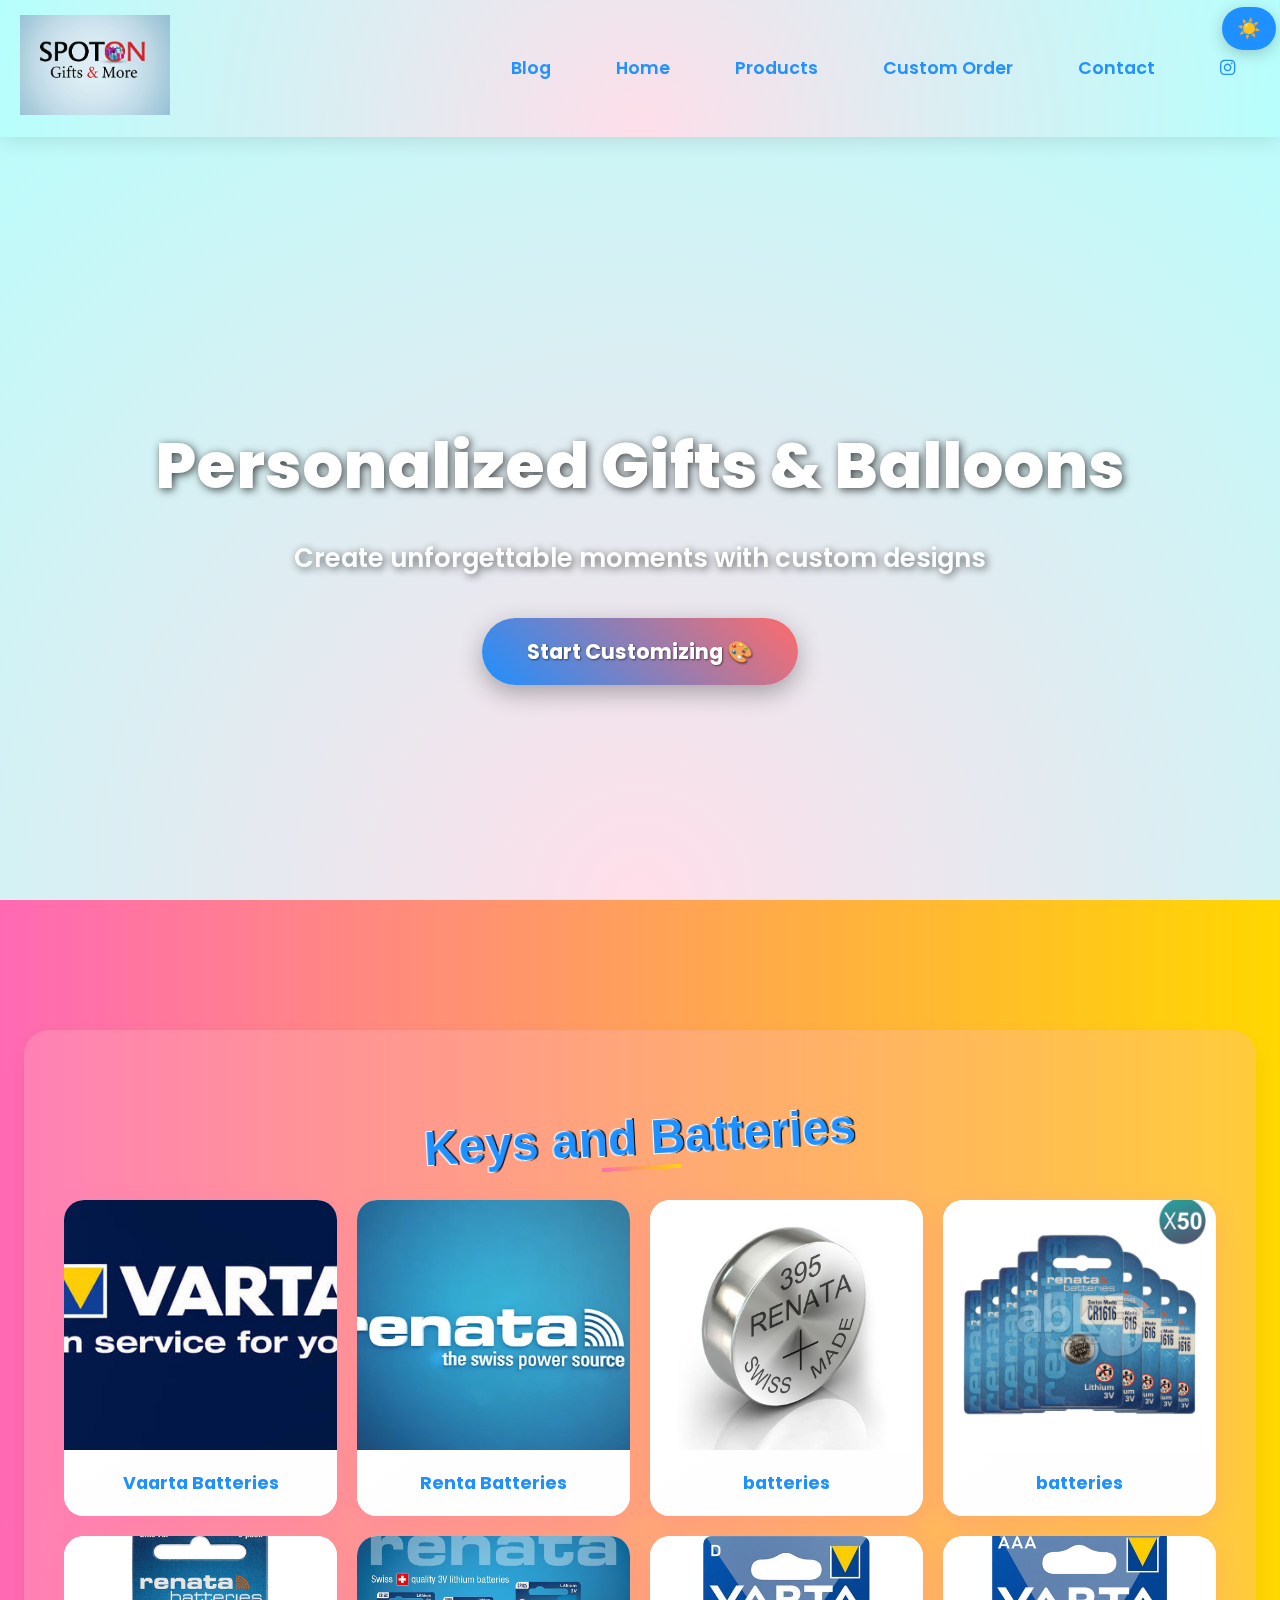
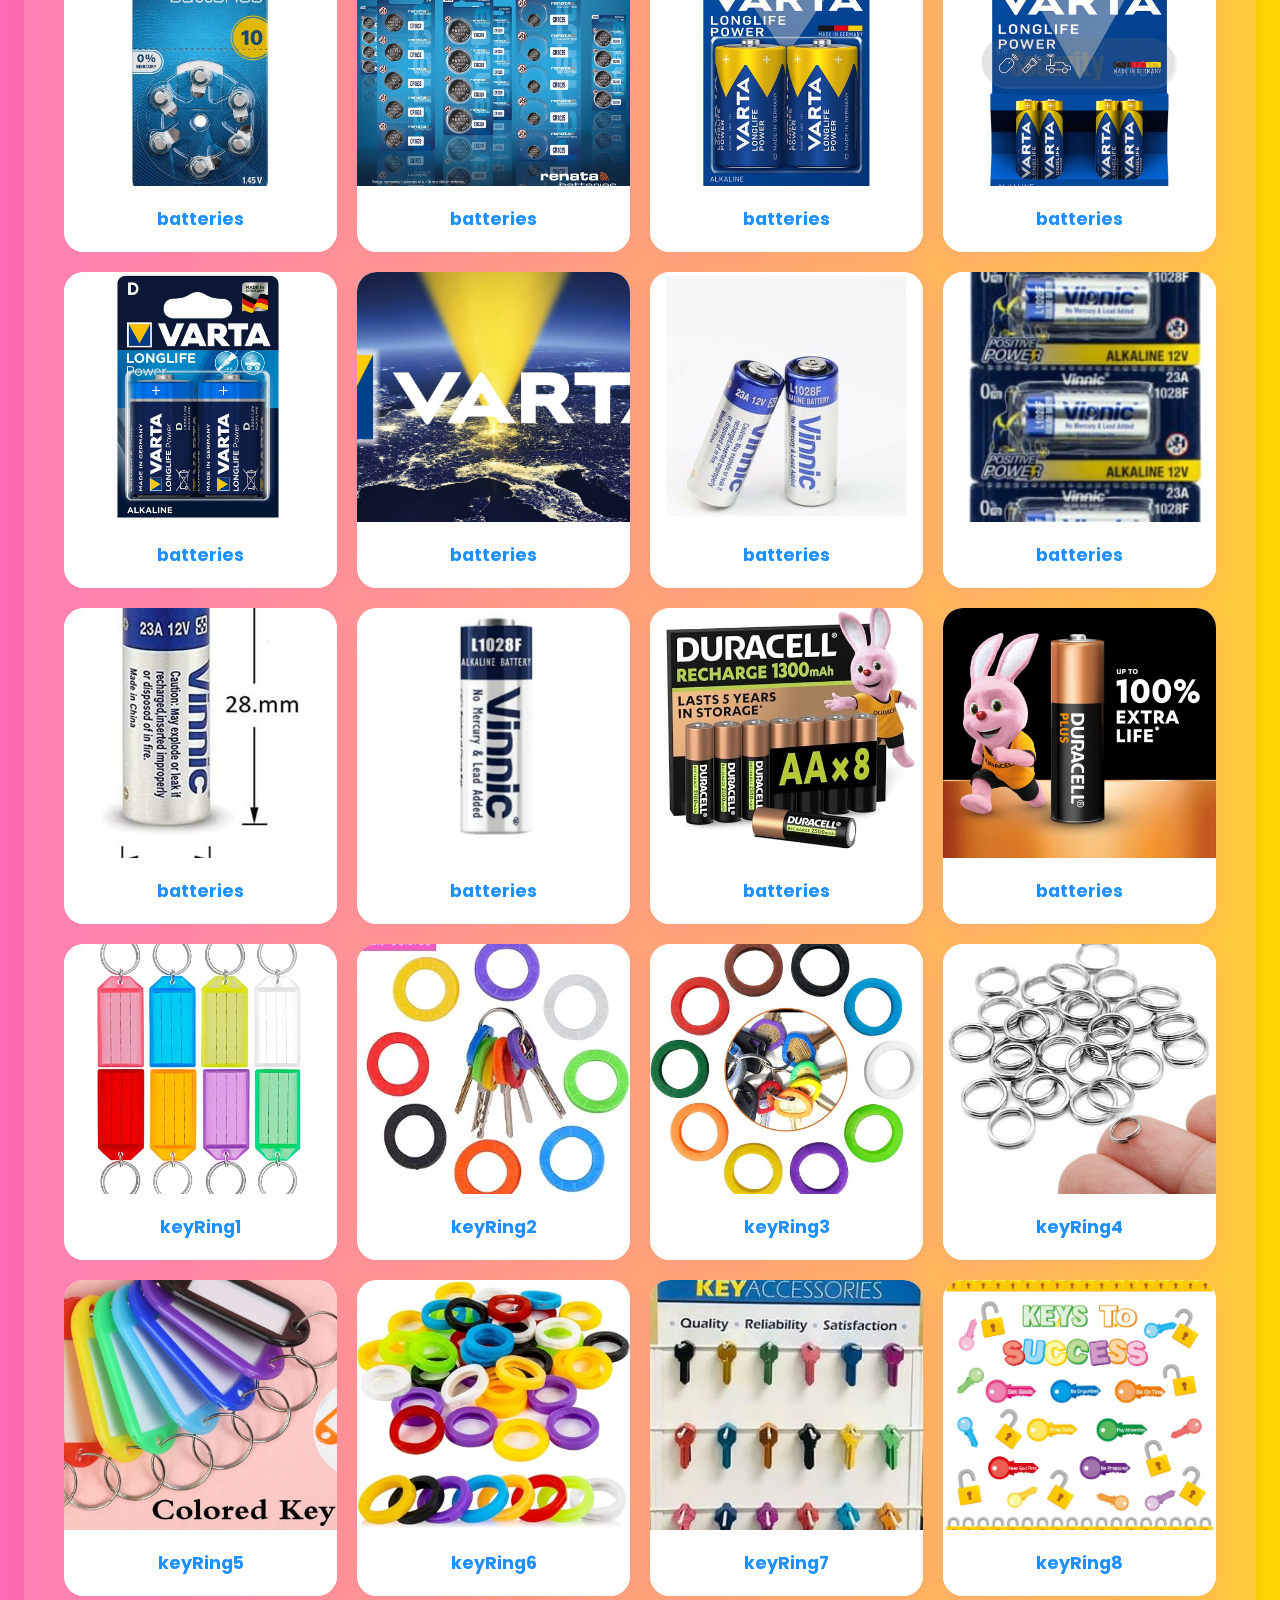
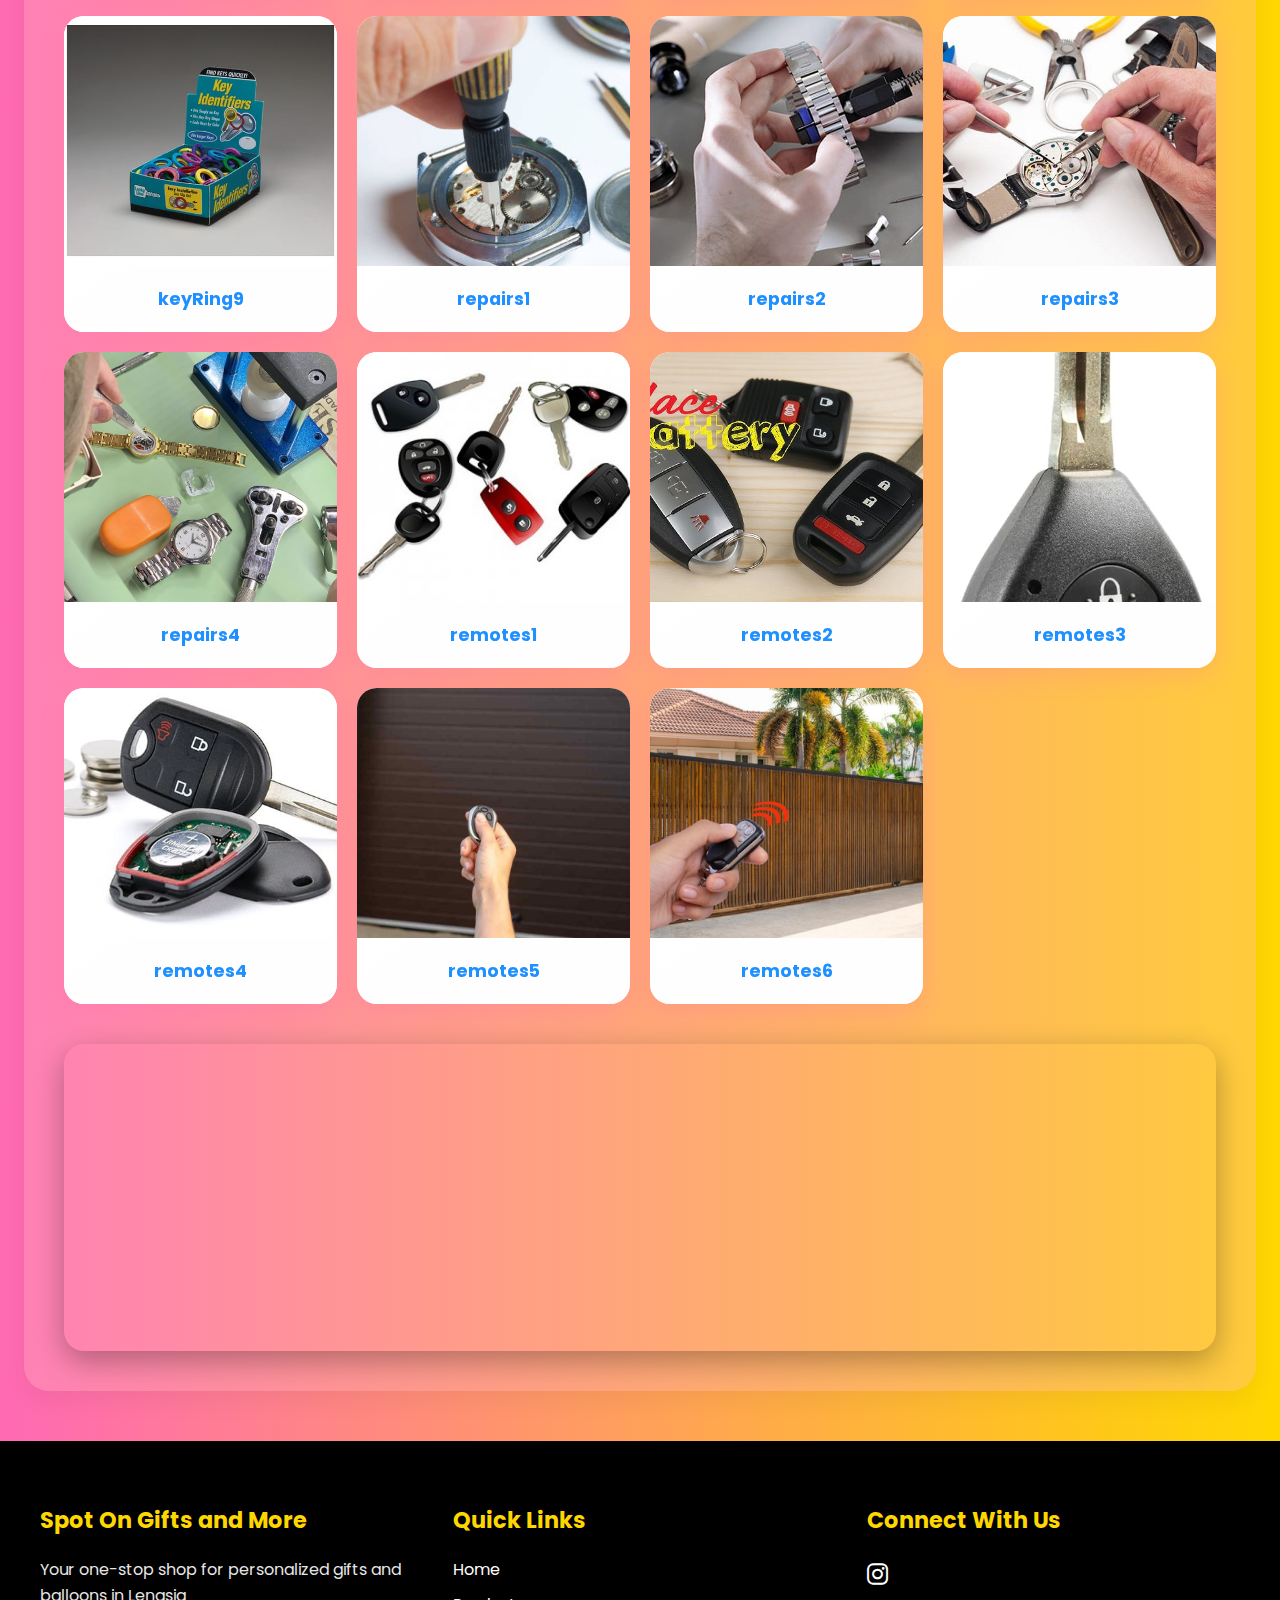
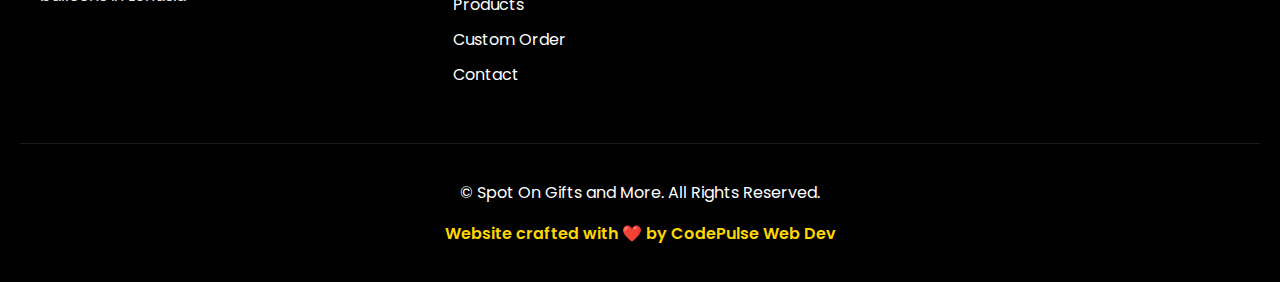
<file: KeysAndBatteries.html>
<!DOCTYPE html>
<html lang="en">
<head>
  <meta charset="UTF-8" />
  <meta name="viewport" content="width=device-width, initial-scale=1.0" />
  <meta http-equiv="X-UA-Compatible" content="ie=edge" />
  <meta name="description" content="Spot On Gifts and More - key cutting, Johannesburg. watch batteries.  Remote batteries" />
  <meta name="keywords" content="gifts, balloons, personalised gifts, customised balloons, Lenasia, Johannesburg" />
  <meta property="og:title" content="Spot On Gifts and More | Custom Balloons & Gifts">
  <meta property="og:description" content="Personalize your balloons and gifts today!">
  <meta property="og:image" content="https://spotongifts.co.za/SpotOnGiftsLogo.png">
  <meta property="og:url" content="https://spotongifts.co.za">
  <meta property="og:type" content="website">
  <meta name="twitter:card" content="summary_large_image">
  <meta name="twitter:title" content="Spot On Gifts and More | Custom Balloons & Gifts">
  <meta name="twitter:description" content="Personalize your balloons and gifts today!">
  <meta name="twitter:image" content="https://yourdomain.com/SpotOnGiftsLogo.png">
  <title>Spot On Gifts and More | Custom Balloons & Gifts</title>

  <link rel="stylesheet" href="style.css"/>
  <link rel="icon" type="image/x-icon" href="favicon.ico"/>
  <link rel="preconnect" href="https://fonts.googleapis.com"/>
  <link rel="preconnect" href="https://fonts.gstatic.com" crossorigin/>
  <link href="https://fonts.googleapis.com/css2?family=Poppins:wght@400;600;700&display=swap" rel="stylesheet"/>
  <link rel="stylesheet" href="https://cdnjs.cloudflare.com/ajax/libs/font-awesome/6.0.0-beta3/css/all.min.css"/>
  <link rel="stylesheet" href="https://cdnjs.cloudflare.com/ajax/libs/animate.css/4.1.1/animate.min.css"/>
</head>
<body>
    <!-- 🎈 Floating Balloon Background -->
  <div class="balloon-wall" aria-hidden="true" id="balloonWall"></div>

  <header>
    <nav class="navbar" role="navigation" aria-label="Main Navigation">
  
  <div class="logo">
    <img src="spot on logo.png" alt="Spot On Gifts Logo" width="150">
  </div>

  <button class="menu-toggle" aria-label="Open Menu">
    <span class="bar"></span>
    <span class="bar"></span>
    <span class="bar"></span>
  </button>

  <ul class="nav-links">
    <li><a href="blog.html">Blog</a></li>
    <li><a href="index.html">Home</a></li>
    <li><a href="index.html#services">Products</a></li>
    <li><a href="index.html#orderForm">Custom Order</a></li>
    <li><a href="#contact">Contact</a></li>
    <li><a href="https://www.instagram.com/spot_on_gifts?igsh=ajhvZHNyODhveXZp">
        <i class="fab fa-instagram"></i>
    </a></li>
  </ul>

</nav>

  </header>

  <!-- Dark/Light Mode Toggle -->
  <div class="theme-toggle">
    <button id="themeSwitch" aria-label="Toggle dark mode">
      <span class="sun">☀️</span>
      <span class="moon">🌙</span>
    </button>
  </div>

  

  <main>
    <!-- HERO SECTION - Balloon Arch -->
    <section class="hero" id="home">
      <div class="hero-content">
        <h1>Personalized Gifts & Balloons</h1>
        <p class="hero-subtitle">Create unforgettable moments with custom designs</p>
        <a href="#customOrder" class="hero-btn">Start Customizing 🎨</a>
      </div>
    </section>
  <main>
    

    <!-- PERSONALIZED GIFTS GRID -->
    <section class="semi-transparent-box-rgba" aria-label="Personalized Gifts">
      <h2 class="section-heading">Keys and Batteries</h2>
      <div class="products-grid">
        <div class="Products-Box">
  <img src="batteryBrand1.jpg" alt="battery brand 1" loading="lazy">
  <div class="product-info">
    <p class="product-name">Vaarta Batteries</p>
  </div>
</div>
<div class="Products-Box">
  <img src="batteryBrand.jpg" alt="battery brand 2" loading="lazy">
  <div class="product-info">
    <p class="product-name">Renta Batteries</p>
  </div>
</div>
<div class="Products-Box">
  <img src="watchBatteries1.jpg" alt="batteries" loading="lazy">
  <div class="product-info">
    <p class="product-name">batteries</p>
  </div>
</div>

<div class="Products-Box">
  <img src="watchBatteries2.jpg" alt="batteries" loading="lazy">
  <div class="product-info">
    <p class="product-name">batteries</p>
  </div>
</div>

<div class="Products-Box">
  <img src="watchBatteries3.jpg" alt="batteries" loading="lazy">
  <div class="product-info">
    <p class="product-name">batteries</p>
  </div>
</div>

<div class="Products-Box">
  <img src="watchBatteries4.jpg" alt="batteries" loading="lazy">
  <div class="product-info">
    <p class="product-name">batteries</p>
  </div>
</div>

<div class="Products-Box">
  <img src="watchBatteries5.jpg" alt="batteries" loading="lazy">
  <div class="product-info">
    <p class="product-name">batteries</p>
  </div>
</div>

<div class="Products-Box">
  <img src="watchBatteries6.jpg" alt="batteries" loading="lazy">
  <div class="product-info">
    <p class="product-name">batteries</p>
  </div>
</div>

<div class="Products-Box">
  <img src="watchBatteries7.jpg" alt="batteries" loading="lazy">
  <div class="product-info">
    <p class="product-name">batteries</p>
  </div>
</div>

<div class="Products-Box">
  <img src="watchBatteries8.jpg" alt="batteries" loading="lazy">
  <div class="product-info">
    <p class="product-name">batteries</p>
  </div>
</div>

<div class="Products-Box">
  <img src="watchBatteries9.jpg" alt="batteries" loading="lazy">
  <div class="product-info">
    <p class="product-name">batteries</p>
  </div>
</div>

<div class="Products-Box">
  <img src="watchBatteries10.jpg" alt="batteries" loading="lazy">
  <div class="product-info">
    <p class="product-name">batteries</p>
  </div>
</div>

<div class="Products-Box">
  <img src="watchBatteires11.jpg" alt="batteries" loading="lazy">
  <div class="product-info">
    <p class="product-name">batteries</p>
  </div>
</div>

<div class="Products-Box">
  <img src="watchBatteries12.jpg" alt="batteries" loading="lazy">
  <div class="product-info">
    <p class="product-name">batteries</p>
  </div>
</div>

<div class="Products-Box">
  <img src="watchBatteires13.jpg" alt="batteries" loading="lazy">
  <div class="product-info">
    <p class="product-name">batteries</p>
  </div>
</div>

<div class="Products-Box">
  <img src="watchBatteries14.jpg" alt="batteries" loading="lazy">
  <div class="product-info">
    <p class="product-name">batteries</p>
  </div>
</div>
<div class="Products-Box">
  <img src="keyRing1.jpg" alt="keyRing1" loading="lazy">
  <div class="product-info">
    <p class="product-name">keyRing1</p>
  </div>
</div>

<div class="Products-Box">
  <img src="keyRing2.jpg" alt="keyRing2" loading="lazy">
  <div class="product-info">
    <p class="product-name">keyRing2</p>
  </div>
</div>

<div class="Products-Box">
  <img src="keyRing3.jpg" alt="keyRing3" loading="lazy">
  <div class="product-info">
    <p class="product-name">keyRing3</p>
  </div>
</div>

<div class="Products-Box">
  <img src="keyRing4.jpg" alt="keyRing4" loading="lazy">
  <div class="product-info">
    <p class="product-name">keyRing4</p>
  </div>
</div>

<div class="Products-Box">
  <img src="keyRing5.jpg" alt="keyRing5" loading="lazy">
  <div class="product-info">
    <p class="product-name">keyRing5</p>
  </div>
</div>

<div class="Products-Box">
  <img src="keyRing6.jpg" alt="keyRing6" loading="lazy">
  <div class="product-info">
    <p class="product-name">keyRing6</p>
  </div>
</div>

<div class="Products-Box">
  <img src="keyRing7.jpg" alt="keyRing7" loading="lazy">
  <div class="product-info">
    <p class="product-name">keyRing7</p>
  </div>
</div>

<div class="Products-Box">
  <img src="keyRing8.jpg" alt="keyRing8" loading="lazy">
  <div class="product-info">
    <p class="product-name">keyRing8</p>
  </div>
</div>

<div class="Products-Box">
  <img src="keyRing9.jpg" alt="keyRing9" loading="lazy">
  <div class="product-info">
    <p class="product-name">keyRing9</p>
  </div>
</div>
<div class="Products-Box">
  <img src="repairs1.jpg" alt="repairs1" loading="lazy">
  <div class="product-info">
    <p class="product-name">repairs1</p>
  </div>
</div>

<div class="Products-Box">
  <img src="repairs2.jpg" alt="repairs2" loading="lazy">
  <div class="product-info">
    <p class="product-name">repairs2</p>
  </div>
</div>

<div class="Products-Box">
  <img src="repairs3.jpg" alt="repairs3" loading="lazy">
  <div class="product-info">
    <p class="product-name">repairs3</p>
  </div>
</div>

<div class="Products-Box">
  <img src="repairs4.jpg" alt="repairs4" loading="lazy">
  <div class="product-info">
    <p class="product-name">repairs4</p>
  </div>
</div>
<div class="Products-Box">
  <img src="remotes1.jpg" alt="remotes1" loading="lazy">
  <div class="product-info">
    <p class="product-name">remotes1</p>
  </div>
</div>

<div class="Products-Box">
  <img src="remotes2.jpg" alt="remotes2" loading="lazy">
  <div class="product-info">
    <p class="product-name">remotes2</p>
  </div>
</div>

<div class="Products-Box">
  <img src="remotes3.jpg" alt="remotes3" loading="lazy">
  <div class="product-info">
    <p class="product-name">remotes3</p>
  </div>
</div>

<div class="Products-Box">
  <img src="remotes4.jpg" alt="remotes4" loading="lazy">
  <div class="product-info">
    <p class="product-name">remotes4</p>
  </div>
</div>

<div class="Products-Box">
  <img src="remotes5.jpg" alt="remotes5" loading="lazy">
  <div class="product-info">
    <p class="product-name">remotes5</p>
  </div>
</div>

<div class="Products-Box">
  <img src="remotes6.jpg" alt="remotes6" loading="lazy">
  <div class="product-info">
    <p class="product-name">remotes6</p>
  </div>
</div>

        </div>

        <!-- MAP -->
        <div class="map-container">
          <iframe src="https://www.google.com/maps/embed?pb=!1m18!1m12!1m3!1d3576.093185438771!2d27.8590858!3d-26.323481899999997!2m3!1f0!2f0!3f0!3m2!1i1024!2i768!4f13.1!3m3!1m2!1s0x1e95a61dc2171a47%3A0xca9811d233961a0f!2sSPOT%20ON%20GIFTS%20%26%20MORE!5e0!3m2!1sen!2sza!4v1761388008399!5m2!1sen!2sza" 
                  width="100%" height="300" style="border:0;" allowfullscreen="" loading="lazy" referrerpolicy="no-referrer-when-downgrade"></iframe>
        </div>
      </div>
    </section>
  </main>

  <!-- IMAGE MODAL -->
  <div id="imageModal" class="modal">
    <span class="close-btn">&times;</span>
    <img class="modal-content" id="modalImage">
    <div id="modalCaption"></div>
  </div>

  <footer class="footer">
    <div class="footer-container">
      <div class="footer-section">
        <h3>Spot On Gifts and More</h3>
        <p>Your one-stop shop for personalized gifts and balloons in Lenasia</p>
      </div>
      
      <div class="footer-section">
        <h3>Quick Links</h3>
        <ul>
          <li><a href="index.html">Home</a></li>
          <li><a href="index.html#products">Products</a></li>
          <li><a href="index.html#customOrder">Custom Order</a></li>
          <li><a href="index.html#contact">Contact</a></li>
        </ul>
      </div>
      
      <div class="footer-section">
        <h3>Connect With Us</h3>
        <div class="social-links">
          <a href="https://www.instagram.com/spot_on_gifts?igsh=ajhvZHNyODhveXZp" aria-label="Instagram">
            <i class="fab fa-instagram"></i>
          </a>
        </div>
      </div>
    </div>
    
    <div class="footer-bottom">
      <p>&copy; <span id="currentYear"></span> Spot On Gifts and More. All Rights Reserved.</p>
      <p class="credits">Website crafted with ❤️ by CodePulse Web Dev</p>
    </div>
  </footer>

  <script src="script.js"></script>
</body>
</html>
</file>
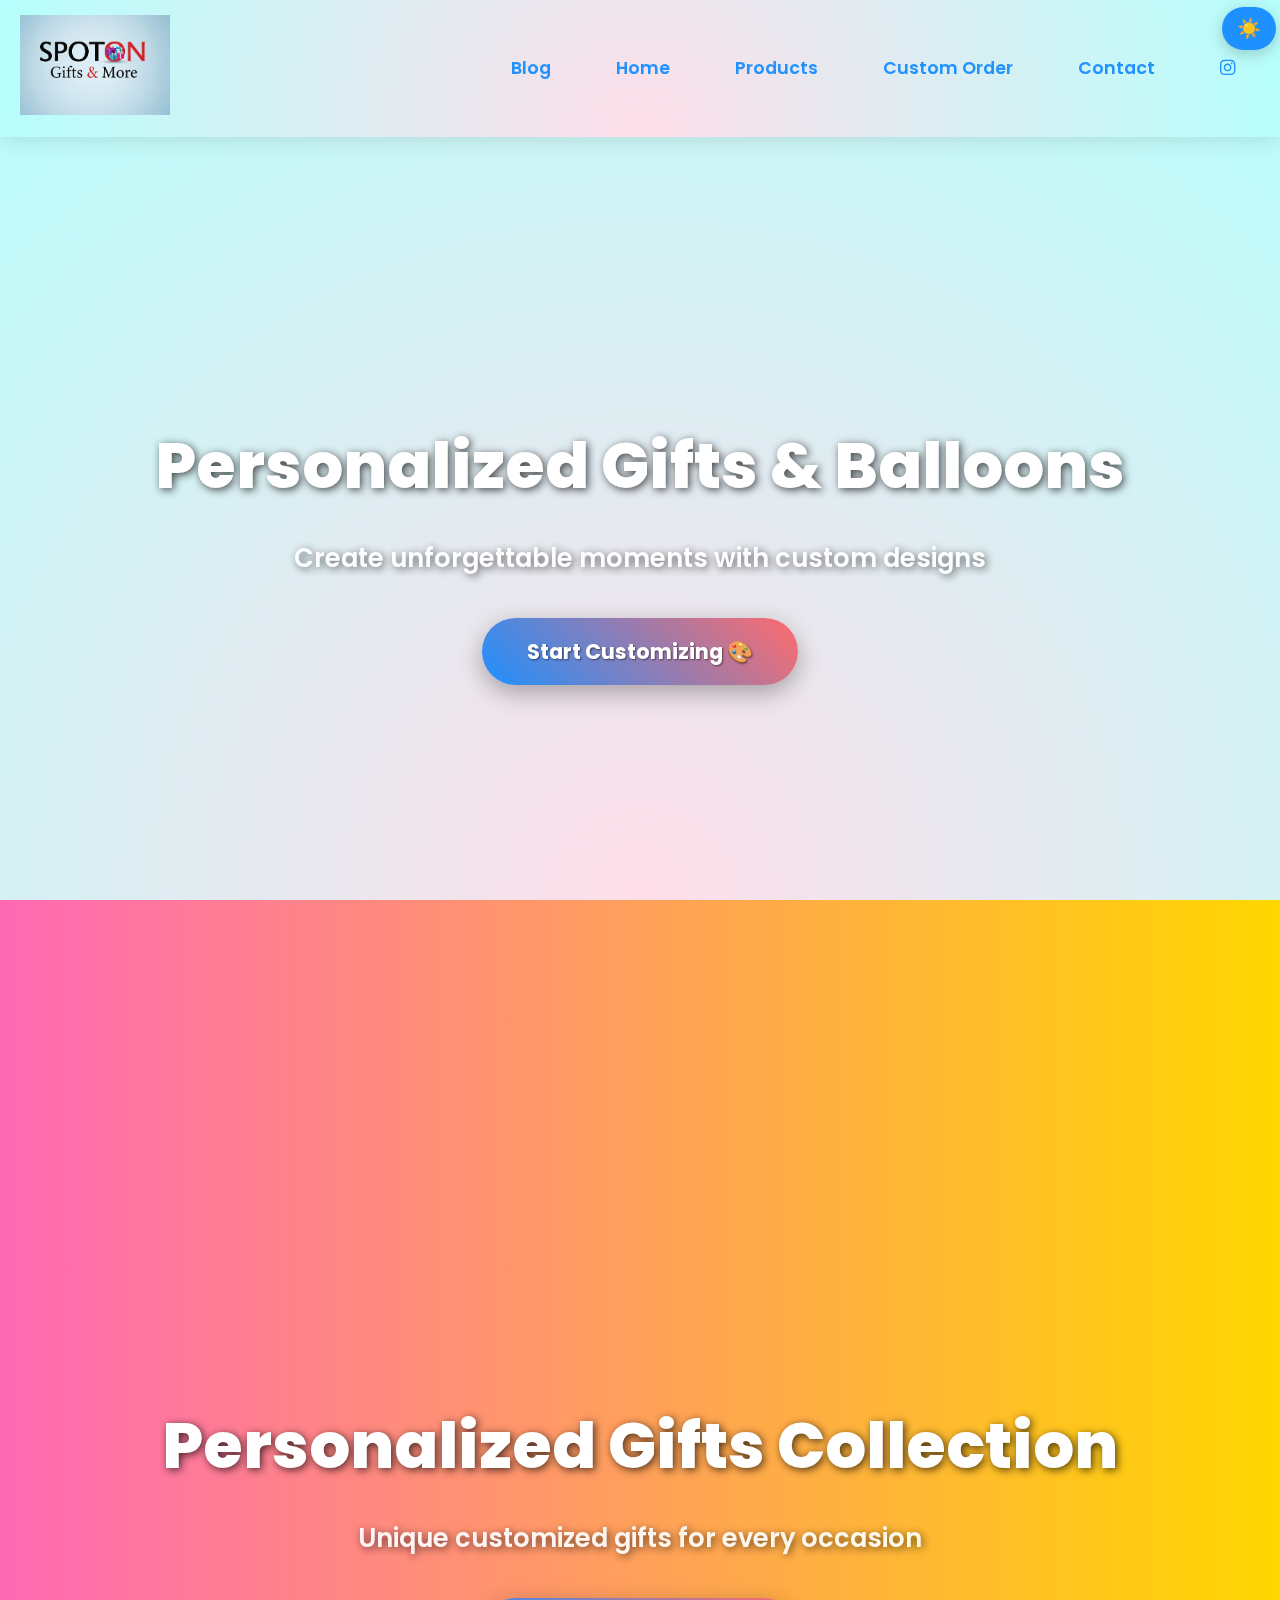
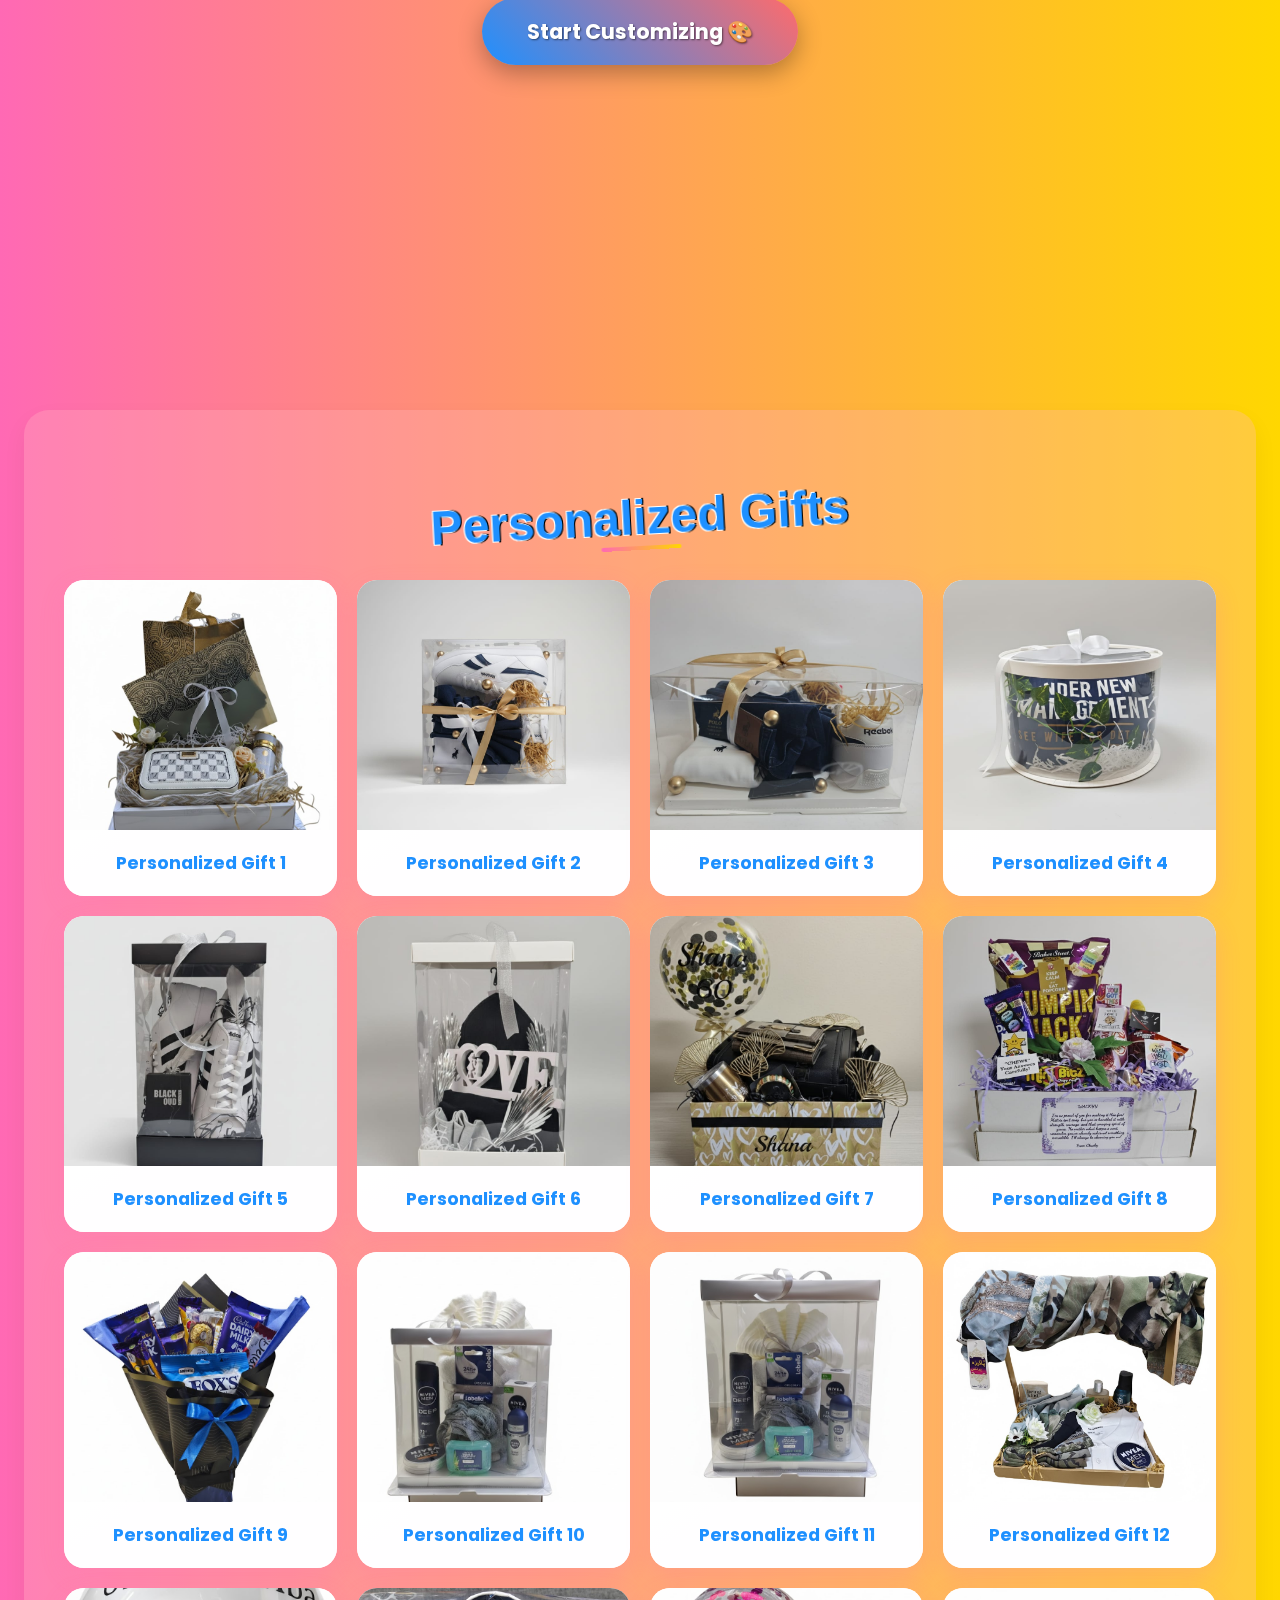
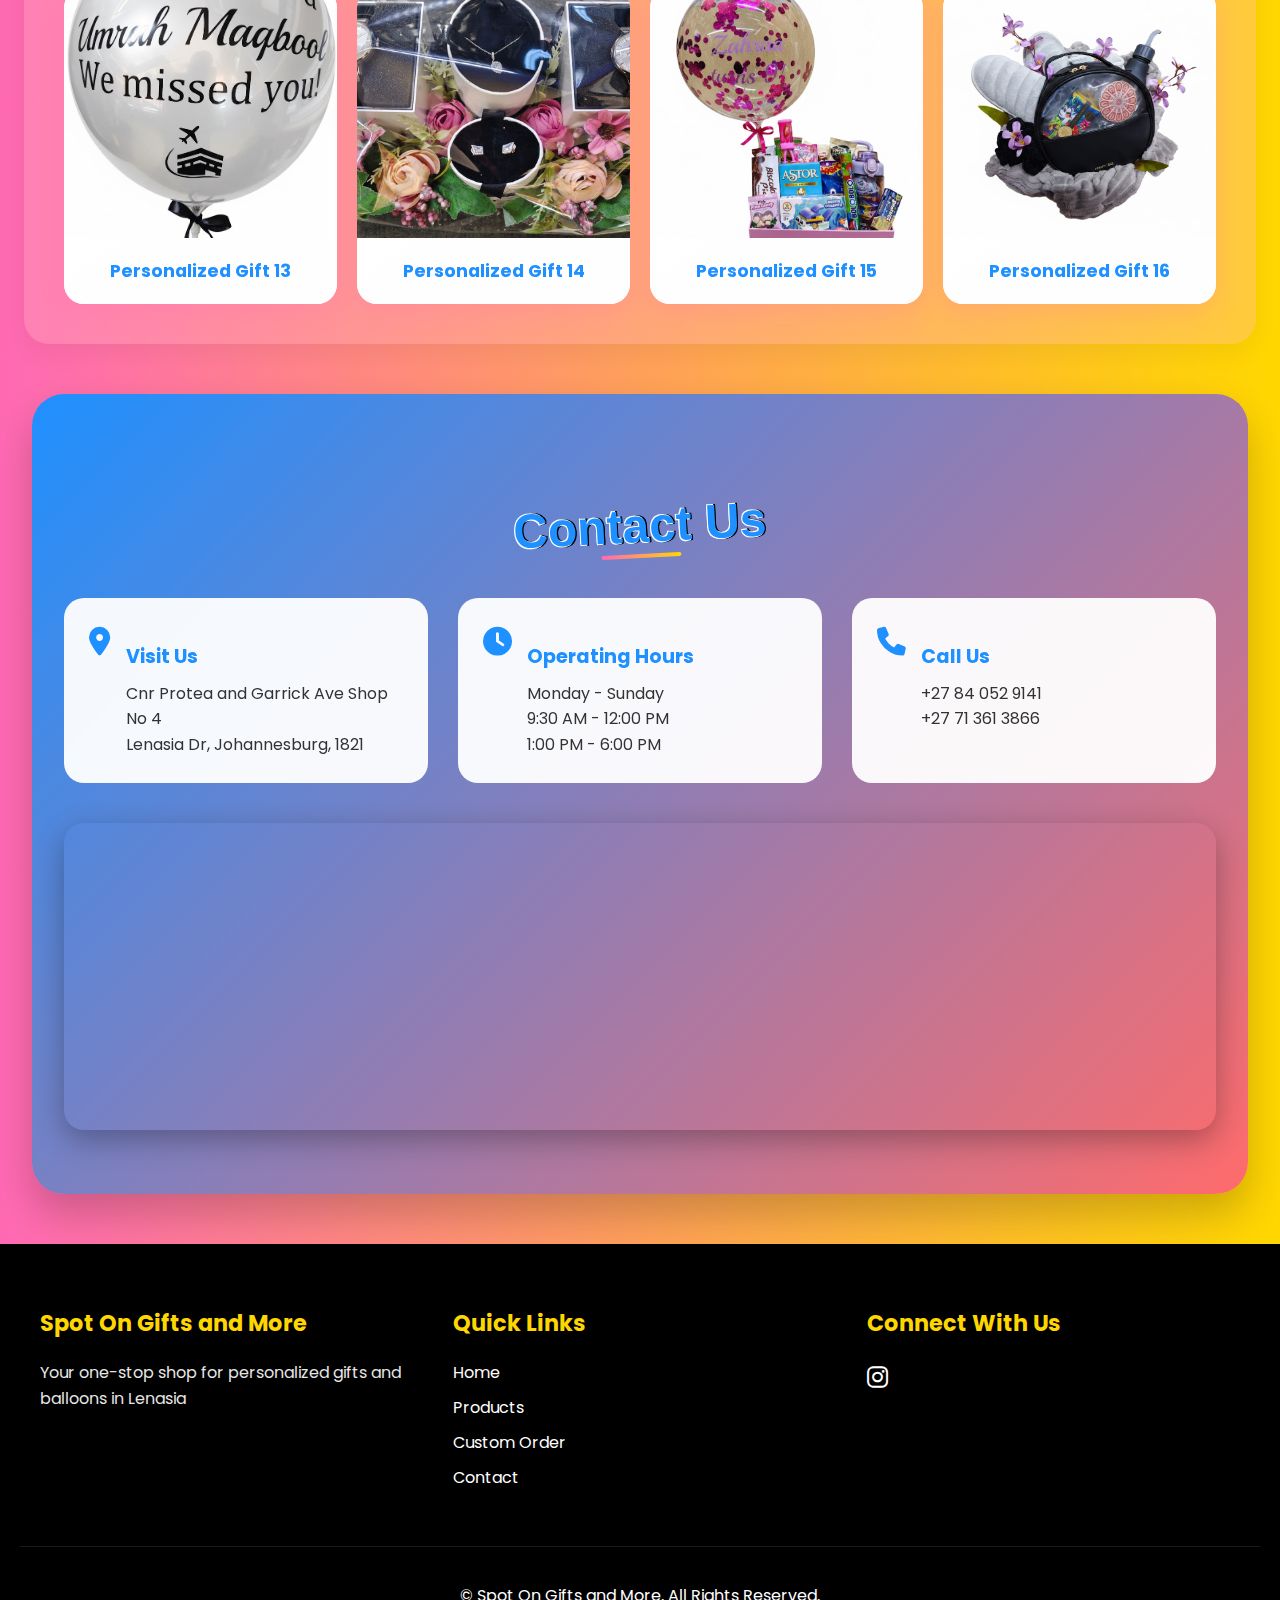
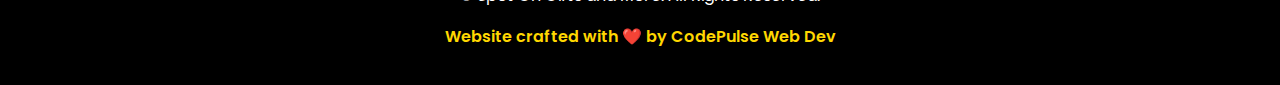
<file: personalisedGifts.html>
<!DOCTYPE html>
<html lang="en">
<head>
  <meta charset="UTF-8" />
  <meta name="viewport" content="width=device-width, initial-scale=1.0" />
  <meta http-equiv="X-UA-Compatible" content="ie=edge" />
  <meta name="description" content="Spot On Gifts and More - Custom balloons and gifts in Lenasia, Johannesburg. Personalize your balloons and gifts today!" />
  <meta name="keywords" content="gifts, balloons, personalised gifts, customised balloons, Lenasia, Johannesburg" />
  <meta property="og:title" content="Spot On Gifts and More | Custom Balloons & Gifts">
  <meta property="og:description" content="Personalize your balloons and gifts today!">
  <meta property="og:image" content="https://yourdomain.com/SpotOnGiftsLogo.png">
  <meta property="og:url" content="https://yourdomain.com">
  <meta property="og:type" content="website">
  <meta name="twitter:card" content="summary_large_image">
  <meta name="twitter:title" content="Spot On Gifts and More | Custom Balloons & Gifts">
  <meta name="twitter:description" content="Personalize your balloons and gifts today!">
  <meta name="twitter:image" content="https://yourdomain.com/SpotOnGiftsLogo.png">
  <title>Spot On Gifts and More | Custom Balloons & Gifts</title>

  <link rel="stylesheet" href="style.css"/>
  <link rel="icon" type="image/x-icon" href="favicon.ico"/>
  <link rel="preconnect" href="https://fonts.googleapis.com"/>
  <link rel="preconnect" href="https://fonts.gstatic.com" crossorigin/>
  <link href="https://fonts.googleapis.com/css2?family=Poppins:wght@400;600;700&display=swap" rel="stylesheet"/>
  <link rel="stylesheet" href="https://cdnjs.cloudflare.com/ajax/libs/font-awesome/6.0.0-beta3/css/all.min.css"/>
  <link rel="stylesheet" href="https://cdnjs.cloudflare.com/ajax/libs/animate.css/4.1.1/animate.min.css"/>
</head>
<body>
    <!-- 🎈 Floating Balloon Background -->
  <div class="balloon-wall" aria-hidden="true" id="balloonWall"></div>

  <header>
    <nav class="navbar" role="navigation" aria-label="Main Navigation">
  
  <div class="logo">
    <img src="spot on logo.png" alt="Spot On Gifts Logo" width="150">
  </div>

  <button class="menu-toggle" aria-label="Open Menu">
    <span class="bar"></span>
    <span class="bar"></span>
    <span class="bar"></span>
  </button>

  <ul class="nav-links">
    <li><a href="blog.html">Blog</a></li>
    <li><a href="index.html">Home</a></li>
    <li><a href="index.html#services">Products</a></li>
    <li><a href="index.html#orderForm">Custom Order</a></li>
    <li><a href="#contact">Contact</a></li>
    <li><a href="https://www.instagram.com/spot_on_gifts?igsh=ajhvZHNyODhveXZp">
        <i class="fab fa-instagram"></i>
    </a></li>
  </ul>

</nav>

  </header>

  <!-- Dark/Light Mode Toggle -->
  <div class="theme-toggle">
    <button id="themeSwitch" aria-label="Toggle dark mode">
      <span class="sun">☀️</span>
      <span class="moon">🌙</span>
    </button>
  </div>

  

  <main>
    <!-- HERO SECTION - Balloon Arch -->
    <section class="hero" id="home">
      <div class="hero-content">
        <h1>Personalized Gifts & Balloons</h1>
        <p class="hero-subtitle">Create unforgettable moments with custom designs</p>
        <a href="#customOrder" class="hero-btn">Start Customizing 🎨</a>
      </div>
    </section>
  <main>
    <!-- HERO SECTION - Balloon Arch -->
    <section class="hero" id="home">
      <div class="hero-content">
        <h1>Personalized Gifts Collection</h1>
        <p class="hero-subtitle">Unique customized gifts for every occasion</p>
        <a href="index.html#customOrder" class="hero-btn">Start Customizing 🎨</a>
      </div>
    </section>

    <!-- PERSONALIZED GIFTS GRID -->
    <section class="semi-transparent-box-rgba" aria-label="Personalized Gifts">
      <h2 class="section-heading">Personalized Gifts</h2>
      <div class="products-grid">
        <div class="Products-Box">
          <img src="personalisedGift1.jpg" alt="Personalized Gift 1" loading="lazy">
          <div class="product-info">
            <p class="product-name">Personalized Gift 1</p>
          </div>
        </div>
        <div class="Products-Box">
          <img src="personalisedGift2.jpg" alt="Personalized Gift 2" loading="lazy">
          <div class="product-info">
            <p class="product-name">Personalized Gift 2</p>
          </div>
        </div>
        <div class="Products-Box">
          <img src="personalisedGift3.jpg" alt="Personalized Gift 3" loading="lazy">
          <div class="product-info">
            <p class="product-name">Personalized Gift 3</p>
          </div>
        </div>
        <div class="Products-Box">
          <img src="personalisedGift4.jpg" alt="Personalized Gift 4" loading="lazy">
          <div class="product-info">
            <p class="product-name">Personalized Gift 4</p>
          </div>
        </div>
        <div class="Products-Box">
          <img src="personalisedGift5.jpg" alt="Personalized Gift 5" loading="lazy">
          <div class="product-info">
            <p class="product-name">Personalized Gift 5</p>
          </div>
        </div>
        <div class="Products-Box">
          <img src="personalisedGift6.jpg" alt="Personalized Gift 6" loading="lazy">
          <div class="product-info">
            <p class="product-name">Personalized Gift 6</p>
          </div>
        </div>
        <div class="Products-Box">
          <img src="personalisedGift7.jpg" alt="Personalized Gift 7" loading="lazy">
          <div class="product-info">
            <p class="product-name">Personalized Gift 7</p>
          </div>
        </div>
        <div class="Products-Box">
          <img src="personalisedGift8.jpg" alt="Personalized Gift 8" loading="lazy">
          <div class="product-info">
            <p class="product-name">Personalized Gift 8</p>
          </div>
        </div>
        <div class="Products-Box">
          <img src="personalisedGift9.jpg" alt="Personalized Gift 9" loading="lazy">
          <div class="product-info">
            <p class="product-name">Personalized Gift 9</p>
          </div>
        </div>
        <div class="Products-Box">
          <img src="personalisedGift10.jpg" alt="Personalized Gift 10" loading="lazy">
          <div class="product-info">
            <p class="product-name">Personalized Gift 10</p>
          </div>
        </div>
        <div class="Products-Box">
          <img src="personalisedGift11.jpg" alt="Personalized Gift 11" loading="lazy">
          <div class="product-info">
            <p class="product-name">Personalized Gift 11</p>
          </div>
        </div>
        <div class="Products-Box">
          <img src="personalisedGift12.jpg" alt="Personalized Gift 12" loading="lazy">
          <div class="product-info">
            <p class="product-name">Personalized Gift 12</p>
          </div>
        </div>
        <div class="Products-Box">
          <img src="personalisedBalloon1.jpg" alt="Personalized Gift 13" loading="lazy">
          <div class="product-info">
            <p class="product-name">Personalized Gift 13</p>
          </div>
        </div>
        <div class="Products-Box">
          <img src="personalisedGift14.jpg" alt="Personalized Gift 14" loading="lazy">
          <div class="product-info">
            <p class="product-name">Personalized Gift 14</p>
          </div>
        </div>
        <div class="Products-Box">
          <img src="personalisedGift15.jpg" alt="Personalized Gift 15" loading="lazy">
          <div class="product-info">
            <p class="product-name">Personalized Gift 15</p>
          </div>
        </div>
        <div class="Products-Box">
          <img src="personalisedGift16.jpg" alt="Personalized Gift 16" loading="lazy">
          <div class="product-info">
            <p class="product-name">Personalized Gift 16</p>
          </div>
        </div>
      </div>
    </section>

    <!-- CONTACT SECTION -->
    <section class="contact-section" id="contact" aria-label="Contact Us">
      <div class="contact-container">
        <h2 class="section-heading">Contact Us</h2>
        
        <div class="contact-info">
          <div class="contact-item">
            <i class="fas fa-map-marker-alt"></i>
            <div>
              <h3>Visit Us</h3>
              <p>Cnr Protea and Garrick Ave Shop No 4<br>Lenasia Dr, Johannesburg, 1821</p>
            </div>
          </div>
          
          <div class="contact-item">
            <i class="fas fa-clock"></i>
            <div>
              <h3>Operating Hours</h3>
              <p>Monday - Sunday<br>9:30 AM - 12:00 PM<br>1:00 PM - 6:00 PM</p>
            </div>
          </div>
          
          <div class="contact-item">
            <i class="fas fa-phone"></i>
            <div>
              <h3>Call Us</h3>
              <p>+27 84 052 9141<br>+27 71 361 3866</p>
            </div>
          </div>
        </div>

        <!-- MAP -->
        <div class="map-container">
          <iframe src="https://www.google.com/maps/embed?pb=!1m18!1m12!1m3!1d3576.093185438771!2d27.8590858!3d-26.323481899999997!2m3!1f0!2f0!3f0!3m2!1i1024!2i768!4f13.1!3m3!1m2!1s0x1e95a61dc2171a47%3A0xca9811d233961a0f!2sSPOT%20ON%20GIFTS%20%26%20MORE!5e0!3m2!1sen!2sza!4v1761388008399!5m2!1sen!2sza" 
                  width="100%" height="300" style="border:0;" allowfullscreen="" loading="lazy" referrerpolicy="no-referrer-when-downgrade"></iframe>
        </div>
      </div>
    </section>
  </main>

  <!-- IMAGE MODAL -->
  <div id="imageModal" class="modal">
    <span class="close-btn">&times;</span>
    <img class="modal-content" id="modalImage">
    <div id="modalCaption"></div>
  </div>

  <footer class="footer">
    <div class="footer-container">
      <div class="footer-section">
        <h3>Spot On Gifts and More</h3>
        <p>Your one-stop shop for personalized gifts and balloons in Lenasia</p>
      </div>
      
      <div class="footer-section">
        <h3>Quick Links</h3>
        <ul>
          <li><a href="index.html">Home</a></li>
          <li><a href="index.html#products">Products</a></li>
          <li><a href="index.html#customOrder">Custom Order</a></li>
          <li><a href="index.html#contact">Contact</a></li>
        </ul>
      </div>
      
      <div class="footer-section">
        <h3>Connect With Us</h3>
        <div class="social-links">
          <a href="https://www.instagram.com/spot_on_gifts?igsh=ajhvZHNyODhveXZp" aria-label="Instagram">
            <i class="fab fa-instagram"></i>
          </a>
        </div>
      </div>
    </div>
    
    <div class="footer-bottom">
      <p>&copy; <span id="currentYear"></span> Spot On Gifts and More. All Rights Reserved.</p>
      <p class="credits">Website crafted with ❤️ by CodePulse Web Dev</p>
    </div>
  </footer>

  <script src="script.js"></script>
</body>
</html>
</file>
<file: style.css>
/* --------------------------
   🎈 GLOBAL STYLES & THEMES
---------------------------*/
:root {
  /* Light Theme Colors */
  --primary-blue: #1e90ff;
  --primary-red: #ff6b6b;
  --primary-gold: #ffd700;
  --secondary-pink: #ff1493;
  --light-bg: linear-gradient(to right, #ff69b4, #ffd700);
  --nav-bg: radial-gradient(circle at bottom, #ffdee9, #b5fffc);
  --text-dark: #333;
  --text-light: #fff;
  --card-bg: rgba(255, 182, 193, 0.3);
  --footer-bg: #000000;
}

.dark-mode {
  /* Dark Theme Colors */
  --primary-blue: #4a90e2;
  --primary-red: #ff8a8a;
  --primary-gold: #ffea00;
  --secondary-pink: #ff4da6;
  --light-bg: linear-gradient(to right, #0a0a2a, #1a1a2a);
  --nav-bg: radial-gradient(circle at bottom, #2a0a2a, #1a2a2a);
  --text-dark: #f0f0f0;
  --text-light: #ffffff;
  --card-bg: rgba(255, 110, 199, 0.2);
  --footer-bg: #1a1a1a;
}

body {
  font-family: 'Poppins', sans-serif;
  margin: 0;
  padding: 0;
  color: var(--text-dark);
  overflow-x: hidden;
  background: var(--light-bg);
  transition: all 0.3s ease;
}

/* --------------------------
   🌙 THEME TOGGLE - FIXED POSITION
---------------------------*/
.theme-toggle {
  position: fixed;
  top: 7px;
  right: 4px; /* Moved away from Instagram icon */
  z-index: 1000;
}

#themeSwitch {
  background: var(--primary-blue);
  border: none;
  border-radius: 50px;
  padding: 10px 15px;
  cursor: pointer;
  font-size: 1.2rem;
  transition: all 0.3s ease;
  box-shadow: 0 4px 15px rgba(0,0,0,0.2);
}

#themeSwitch:hover {
  transform: scale(1.1);
  background: var(--primary-red);
}

.moon { display: none; }
.dark-mode .sun { display: none; }
.dark-mode .moon { display: inline; }

/* --------------------------
   🎀 NAVIGATION - FIXED NO SPIN
---------------------------*/
.navbar {
  display: flex;
  justify-content: space-between;
  align-items: center;
  background: var(--nav-bg);
  padding: 15px 20px;
  box-shadow: 0 5px 20px rgba(0,0,0,0.1);
  position: fixed;
  top: 0;
  left: 0;
  right: 0;
  z-index: 1000;
  opacity: 0.98;
  /* REMOVED SPIN ANIMATION */
}

.logo h1 {
  font-size: 2.5rem;
  font-weight: 800;
  margin: 0;
  background: linear-gradient(45deg, var(--primary-blue), var(--primary-red), var(--primary-gold));
  -webkit-background-clip: text;
  -webkit-text-fill-color: transparent;
  background-clip: text;
  position: relative;
}

.logo h1::after {
  content: " 🎁";
  font-size: 2rem;
  position: absolute;
  top: -5px;
  right: -35px;
}

.nav-links { 
  list-style: none; 
  display: flex; 
  gap: 15px; 
  margin: 0;
  padding: 0;
}

.nav-links a {
  text-decoration: none;
  font-weight: 600;
  color: var(--primary-blue);
  font-size: 1.1rem;
  transition: all 0.3s ease;
  padding: 8px 25px;
  border-radius: 25px;
}

.nav-links a:hover {
  color: var(--primary-red);
  background: rgba(255,255,255,0.2);
  transform: translateY(-2px);
}

/* --------------------------
   🌸 SECTION WRAPPERS
---------------------------*/
.semi-transparent-box-rgba {
  background: rgba(255, 182, 193, 0.3);
  border-radius: 25px;
  margin: 50px auto ;
  width: 90%;
  max-width: 1200px;
  padding: 40px;
  box-shadow: 0 10px 25px rgba(0,0,0,0.05);
  transition: transform 0.3s ease, box-shadow 0.3s ease;
}

.semi-transparent-box-rgba:hover {
  transform: translateY(-5px);
  box-shadow: 0 15px 40px rgba(255,105,180,0.3);
}

/* --------------------------
   🧁 HEADINGS
---------------------------*/
.section-heading {
  text-align: center;
  color: var(--primary-blue);
  font-family: "comic sans ms", sans-serif;
  transform: rotate(-3deg);
  text-shadow: -1px -1px 0 white,
    1px -1px 0 black,
    -1px 1px 0 white,
    1px 1px 0 black;;
  font-size: 3rem;
  font-weight: 700;
  margin-bottom: 30px;
  position: relative;
 
}

.section-heading::after {
  content: "";
  width: 80px;
  height: 4px;
   background: linear-gradient(to right, #ff69b4, #ffd700);
  display: block;
  margin: 1px auto 0;
  border-radius: 10px;
}
/* --------------------------
   📱 MOBILE NAVBAR TOGGLE
---------------------------*/

/* Hide the toggle by default (desktop) */
.menu-toggle {
  display: none;
  flex-direction: column;
  justify-content: center;
  align-items: center;
  width: 45px;
  height: 45px;
  background: var(--primary-blue);
  border: none;
  border-radius: 10px;
  cursor: pointer;
  transition: all 0.3s ease;
  z-index: 1100;
}

.menu-toggle .bar {
  width: 25px;
  height: 3px;
  background-color: var(--text-light);
  margin: 4px 0;
  border-radius: 3px;
  transition: all 0.3s ease;
}

.menu-toggle:hover {
  background: var(--primary-red);
  transform: scale(1.05);
}

/* Transform hamburger into X when active */
.menu-toggle.active .bar:nth-child(1) {
  transform: rotate(45deg) translate(5px, 5px);
}
.menu-toggle.active .bar:nth-child(2) {
  opacity: 0;
}
.menu-toggle.active .bar:nth-child(3) {
  transform: rotate(-45deg) translate(6px, -6px);
}

/* Default nav links layout (desktop) */
.nav-links {
  display: flex;
  list-style: none;
  gap: 15px;
  transition: all 0.4s ease-in-out;
}

/* MOBILE STYLES */
@media (max-width: 768px) {
  .menu-toggle {
    display: flex;
  }

  .nav-links {
    position: fixed;
    top: 70px;
    right: -100%;
    flex-direction: column;
    background: var(--nav-bg);
    width: 70%;
    max-width: 300px;
    height: calc(100vh - 70px);
    align-items: center;
    justify-content: start;
    padding-top: 50px;
    gap: 25px;
    box-shadow: -5px 0 25px rgba(0,0,0,0.2);
    border-radius: 15px 0 0 15px;
    transition: right 0.4s ease-in-out;
    z-index: 1000;
  }

  .nav-links.show {
    right: 0;
  }

  .nav-links a {
    font-size: 1.2rem;
    padding: 12px 20px;
    width: 80%;
    text-align: center;
    border-radius: 10px;
  }

  .nav-links a:hover {
    background: rgba(255,255,255,0.2);
    transform: scale(1.05);
  }
}

/* --------------------------
   🎈 HERO SECTION - SIMPLE
---------------------------*/
.hero {
  position: relative;
  width: 100%;
  height: 100vh;
  overflow: hidden;
  display: flex;
  align-items: center;
  justify-content: center;
  text-align: center;
  margin-top: 80px; /* Space for fixed nav */
}

.hero-content {
  position: relative;
  z-index: 2;
  text-align: center;
  color: var(--text-light);
  text-shadow: 2px 2px 8px rgba(0,0,0,0.7);
}

.hero-content h1 {
  font-size: 4rem;
  font-weight: 800;
  margin-bottom: 20px;
}

.hero-subtitle {
  font-size: 1.6rem;
  margin-bottom: 40px;
  font-weight: 600;
  opacity: 0.9;
}

.hero-btn {
  display: inline-block;
  padding: 18px 45px;
  font-size: 1.3rem;
  font-weight: 700;
  color: var(--text-light);
  background: linear-gradient(45deg, var(--primary-blue), var(--primary-red));
  border-radius: 50px;
  text-decoration: none;
  transition: all 0.3s ease;
  box-shadow: 0 8px 25px rgba(0,0,0,0.3);
  text-shadow: 1px 1px 2px rgba(0,0,0,0.5);
}

.hero-btn:hover {
  transform: translateY(-5px) scale(1.05);
  box-shadow: 0 15px 35px rgba(255,105,180,0.5);
  background: linear-gradient(45deg, var(--primary-red), var(--primary-blue));
}

/* --------------------------
   🎁 PRODUCT GRID - 4 IN A ROW
---------------------------*/
/* In your style.css file */

.products-grid {
    display: grid;
    /* This line is the most important for 4-wide: */
    grid-template-columns: repeat(4, 2fr);
    gap: 20px; /* Adjust spacing as needed */
    justify-content: center;
}
.Products-Box {
  width: 100%;
  background: linear-gradient(145deg, #ffffff, #fff0f8);
  border-radius: 20px;
  box-shadow: 0 8px 25px rgba(255,105,180,0.2);
  overflow: hidden;
  cursor: pointer;
  transition: all 0.4s ease;
  text-align: center;
  position: relative;
}

.dark-mode .Products-Box {
  background: linear-gradient(145deg, #2a2a2a, #1a1a1a);
}

.Products-Box:hover {
  transform: translateY(-10px) scale(1.05);
  box-shadow: 0 20px 40px rgba(255,105,180,0.4);
}

.Products-Box img {
  width: 100%;
  height: 250px;
  object-fit: cover;
  display: block;
  transition: transform 0.3s ease;
}

.Products-Box:hover img {
  transform: scale(1.1);
}

.product-info {
  padding: 20px 15px;
  background: rgba(255,255,255,0.9);
}

.dark-mode .product-info {
  background: rgba(42,42,42,0.9);
}

.product-name {
  font-weight: 700;
  color: var(--primary-blue);
  margin: 0;
  font-size: 1.1rem;
}

/* --------------------------
   🔧 SERVICES GRID
---------------------------*/
.services-grid {
  display: grid;
  grid-template-columns: repeat(4, 1fr);
  gap: 25px;
}

.service-card {
  background: linear-gradient(145deg, #ffffff, #f8f8f8);
  padding: 30px 20px;
  border-radius: 20px;
  text-align: center;
  box-shadow: 0 8px 25px rgba(0,0,0,0.1);
  transition: all 0.4s ease;
  cursor: pointer;
}

.dark-mode .service-card {
  background: linear-gradient(145deg, #2a2a2a, #1a1a1a);
}

.service-card:hover {
  transform: translateY(-8px) scale(1.03);
  box-shadow: 0 20px 40px rgba(255,105,180,0.3);
  background: linear-gradient(145deg, #fff0f8, #ffffff);
}

.dark-mode .service-card:hover {
  background: linear-gradient(145deg, #3a2a3a, #2a2a2a);
}

.service-card i {
  font-size: 3rem;
  color: var(--primary-red);
  margin-bottom: 20px;
  transition: all 0.3s ease;
}

.service-card:hover i {
  transform: scale(1.2);
  color: var(--primary-blue);
}

.service-card h3 {
  margin-bottom: 15px;
  color: var(--primary-blue);
  font-size: 1.3rem;
  font-weight: 700;
}

.service-card p {
  color: var(--text-dark);
  line-height: 1.6;
  font-size: 0.95rem;
  margin: 0;
}

/* --------------------------
   📞 CONTACT SECTION
---------------------------*/
.contact-section {
  position: relative;
  padding: 4rem 2rem;
  background: linear-gradient(135deg, var(--primary-blue), var(--primary-red));
  border-radius: 2rem;
  text-align: center;
  box-shadow: 0 20px 40px rgba(0,0,0,0.2);
  overflow: hidden;
  margin: 50px auto;
  width: 90%;
  max-width: 1200px;
}

.contact-container {
  position: relative;
  z-index: 2;
}

.contact-info {
  display: grid;
  grid-template-columns: repeat(3, 1fr);
  gap: 30px;
  margin: 40px 0;
}

.contact-item {
  background: rgba(255,255,255,0.95);
  padding: 25px;
  border-radius: 20px;
  text-align: left;
  display: flex;
  align-items: flex-start;
  gap: 15px;
  transition: all 0.3s ease;
}

.dark-mode .contact-item {
  background: rgba(42,42,42,0.95);
}

.contact-item:hover {
  transform: translateY(-5px);
  box-shadow: 0 15px 30px rgba(0,0,0,0.2);
}

.contact-item i {
  font-size: 1.8rem;
  color: var(--primary-blue);
  margin-top: 5px;
}

.contact-item h3 {
  color: var(--primary-blue);
  margin-bottom: 10px;
  font-size: 1.2rem;
}

.contact-item p {
  color: var(--text-dark);
  line-height: 1.6;
  margin: 0;
}

.map-container {
  margin-top: 40px;
  border-radius: 20px;
  overflow: hidden;
  box-shadow: 0 10px 30px rgba(0,0,0,0.3);
}

/* --------------------------
   📝 CUSTOM ORDER FORM
---------------------------*/
form[name="customOrder"] {
  background: rgba(255,255,255,0.95);
  border-radius: 25px;
  padding: 50px 40px;
  max-width: 600px;
  margin: 50px auto;
  box-shadow: 0 15px 35px rgba(255,105,180,0.2);
  display: flex;
  flex-direction: column;
  gap: 25px;
}

.dark-mode form[name="customOrder"] {
  background: rgba(42,42,42,0.95);
}

form[name="customOrder"] h2 {
  text-align: center;
  font-size: 2.2rem;
  font-weight: 800;
  color: var(--primary-blue);
  margin-bottom: 10px;
}

form[name="customOrder"] label {
  font-weight: 600;
  color: var(--primary-blue);
  font-size: 1.1rem;
  margin-bottom: 8px;
  display: block;
}

form[name="customOrder"] input,
form[name="customOrder"] select,
form[name="customOrder"] textarea {
  width: 100%;
  padding: 15px 20px;
  border-radius: 15px;
  border: 5px solid linear-gradient(45deg, var(--primary-blue), var(--primary-red));
  font-size: 1rem;
  font-family: "comic sans ", sans-serif;
  background: rgba(255,255,255,0.9);
  box-shadow: 0 5px 15px rgba(255,105,180,0.1);
  transition: all 0.3s ease;
  color: var(--text-dark);
}

.dark-mode form[name="customOrder"] input,
.dark-mode form[name="customOrder"] select,
.dark-mode form[name="customOrder"] textarea {
  background: rgba(30,30,30,0.9);
  color: var(--text-light);
}

form[name="customOrder"] input:focus,
form[name="customOrder"] select:focus,
form[name="customOrder"] textarea:focus {
  border-color: var(--primary-blue);
  outline: none;
  box-shadow: 0 0 20px rgba(255,105,180,0.4);
}

form[name="customOrder"] textarea { 
  resize: none; 
  min-height: 120px;
}

form[name="customOrder"] button {
  background: linear-gradient(45deg, var(--primary-blue), var(--primary-red));
  color: var(--text-light);
  font-weight: 700;
  font-size: 1.2rem;
  border: none;
  border-radius: 50px;
  padding: 18px 0;
  cursor: pointer;
  box-shadow: 0 10px 25px rgba(255,105,180,0.3);
  transition: all 0.3s ease;
}

form[name="customOrder"] button:hover {
  transform: translateY(-3px);
  box-shadow: 0 15px 35px rgba(255,215,0,0.4);
}

.form-note {
  text-align: center;
  font-style: italic;
  color: var(--text-dark);
  margin-top: 20px;
  opacity: 0.8;
}

/* --------------------------
   🖼️ IMAGE MODAL
---------------------------*/
.modal {
  display: none;
  position: fixed;
  z-index: 2000;
  left: 0;
  top: 0;
  width: 100%;
  height: 100%;
  background-color: rgba(0,0,0,0.9);
}

.modal-content {
  display: block;
  margin: auto;
  max-width: 90%;
  max-height: 90%;
  position: absolute;
  top: 50%;
  left: 50%;
  transform: translate(-50%, -50%);
  border-radius: 15px;
  box-shadow: 0 0 40px rgba(255,105,180,0.5);
}

.close-btn {
  position: absolute;
  top: 20px;
  right: 35px;
  color: #fff;
  font-size: 40px;
  font-weight: bold;
  cursor: pointer;
  transition: all 0.3s ease;
  z-index: 2001;
  text-shadow: 2px 2px 4px rgba(0,0,0,0.5);
}

.close-btn:hover {
  color: var(--primary-blue);
  transform: scale(1.2);
}

#modalCaption {
  position: absolute;
  bottom: 20px;
  left: 50%;
  transform: translateX(-50%);
  color: white;
  text-align: center;
  font-size: 1.2rem;
  background: rgba(0,0,0,0.7);
  padding: 10px 20px;
  border-radius: 25px;
}

/* --------------------------
   🎊 FOOTER
---------------------------*/
.footer {
  background: var(--footer-bg);
  color: var(--text-light);
  padding: 40px 20px 20px;
  margin-top: 50px;
}

.footer-container {
  display: grid;
  grid-template-columns: repeat(3, 1fr);
  gap: 40px;
  max-width: 1200px;
  margin: 0 auto;
}

.footer-section h3 {
  color: var(--primary-gold);
  margin-bottom: 20px;
  font-size: 1.4rem;
}

.footer-section p {
  line-height: 1.6;
  opacity: 0.9;
}

.footer-section ul {
  list-style: none;
  padding: 0;
}

.footer-section ul li {
  margin-bottom: 10px;
}

.footer-section ul li a {
  color: var(--text-light);
  text-decoration: none;
  transition: all 0.3s ease;
}

.footer-section ul li a:hover {
  color: var(--primary-blue);
  padding-left: 5px;
}

.social-links {
  display: flex;
  gap: 15px;
}

.social-links a {
  color: var(--text-light);
  font-size: 1.5rem;
  transition: all 0.3s ease;
}

.social-links a:hover {
  color: var(--primary-blue);
  transform: scale(1.2);
}

.footer-bottom {
  text-align: center;
  margin-top: 40px;
  padding-top: 20px;
  border-top: 1px solid rgba(255,255,255,0.1);
}

.credits {
  color: var(--primary-gold);
  font-weight: 600;
  margin-top: 10px;
}

/* --------------------------
   🎈 FLOATING BALLOON BACKGROUND
---------------------------*/
.balloon-wall {
  position: fixed;
  top: 0;
  left: 0;
  width: 100%;
  height: 100%;
  overflow: hidden;
  z-index: -1; /* behind content */
  pointer-events: none;
  background: radial-gradient(circle at bottom, #ffdee9, #b5fffc);
}

.balloon {
  position: absolute;
  bottom: -150px;
  border-radius: 50%;
  opacity: 0.8;
  box-shadow: inset -10px -15px rgba(0,0,0,0.1);
  animation: floatSwaySpin linear infinite;
}

/* Combined float + sway + spin */
@keyframes floatSwaySpin {
  0% {
    transform: translateY(0) translateX(0) rotate(0deg);
    opacity: 0.6;
  }
  25% {
    transform: translateY(-25vh) translateX(15px) rotate(90deg);
    opacity: 0.7;
  }
  50% {
    transform: translateY(-60vh) translateX(-15px) rotate(180deg);
    opacity: 0.8;
  }
  75% {
    transform: translateY(-90vh) translateX(10px) rotate(270deg);
    opacity: 0.9;
  }
  100% {
    transform: translateY(-130vh) translateX(0) rotate(360deg);
    opacity: 1;
  }
}
/* --------------------------
   🎊 CONFETTI
---------------------------*/
.confetti-piece {
  position: absolute;
  width: 8px;
  height: 8px;
  background-color: #ff69b4; /* default, will randomize in JS */
  opacity: 0.9;
  border-radius: 50%;
  pointer-events: none;
  z-index: 999;
  transform: translateY(0) rotate(0deg);
  animation: confetti-fall 1s forwards;
}

@keyframes confetti-fall {
  0% {
    transform: translateY(0) rotate(0deg) scale(1);
    opacity: 1;
  }
  100% {
    transform: translateY(150px) rotate(360deg) scale(0.5);
    opacity: 0;
  }
}
/* --------------------------
   🎥 VIDEO STYLES - ADD THIS SECTION
---------------------------*/
.video-entry {
  margin-bottom: 50px;
  padding: 30px;
  background: rgba(255,255,255,0.95);
  border-radius: 20px;
  box-shadow: 0 10px 30px rgba(30,144,255,0.1);
  transition: all 0.3s ease;
}

.dark-mode .video-entry {
  background: rgba(42,42,42,0.95);
}

.video-entry:hover {
  transform: translateY(-5px);
  box-shadow: 0 15px 40px rgba(30,144,255,0.2);
}

.video-container {
  position: relative;
  width: 100%;
  padding-bottom: 56.25%;
  height: 0;
  overflow: hidden;
  border-radius: 15px;
  margin-bottom: 20px;
}

.video-container iframe {
  position: absolute;
  top: 0;
  left: 0;
  width: 100%;
  height: 100%;
  border: none;
}

.video-entry p {
  font-size: 1.1rem;
  color: var(--text-dark);
  line-height: 1.6;
  margin: 0;
  text-align: center;
}

.video-divider {
  border: 2px solid var(--primary-blue);
  margin: 50px 0;
  opacity: 0.5;
}

/* --------------------------
   📱 RESPONSIVE DESIGN - THIS SECTION SHOULD ALREADY EXIST
---------------------------*/
@media (max-width: 1200px) {
  /* Your existing responsive styles... */
}

/* --------------------------
   📱 RESPONSIVE DESIGN
---------------------------*/
@media (max-width: 1200px) {
  .products-grid,
  .services-grid {
    grid-template-columns: repeat(3, 1fr);
  }
}

@media (max-width: 768px) {
  .navbar {
    padding: 12px 20px;
  }
  
  .logo h1 {
    font-size: 1.8rem;
  }
  
  .nav-links {
    gap: 15px;
  }
  
  .nav-links a {
    font-size: 1rem;
    padding: 6px 12px;
  }
  
  .section-heading {
    font-size: 2.2rem;
  }
  
  .hero-content h1 {
    font-size: 2.5rem;
  }
  
  .hero-subtitle {
    font-size: 1.2rem;
  }
  
  .products-grid,
  .services-grid {
    grid-template-columns: repeat(2, 1fr);
  }
  
  .contact-info {
    grid-template-columns: 1fr;
  }
  
  .footer-container {
    grid-template-columns: 1fr;
  }
  
  .theme-toggle {
    right: 100px;
  }
}

@media (max-width: 480px) {
  .products-grid,
  .services-grid {
    grid-template-columns: 1fr;
  }
  
  .hero-content h1 {
    font-size: 2rem;
  }
  
  .hero-btn {
    padding: 15px 30px;
    font-size: 1.1rem;
  }
  
  .semi-transparent-box-rgba {
    width: 95%;
    padding: 25px 15px;
  }
  
  .theme-toggle {
    right: 80px;
  }
}
</file>
